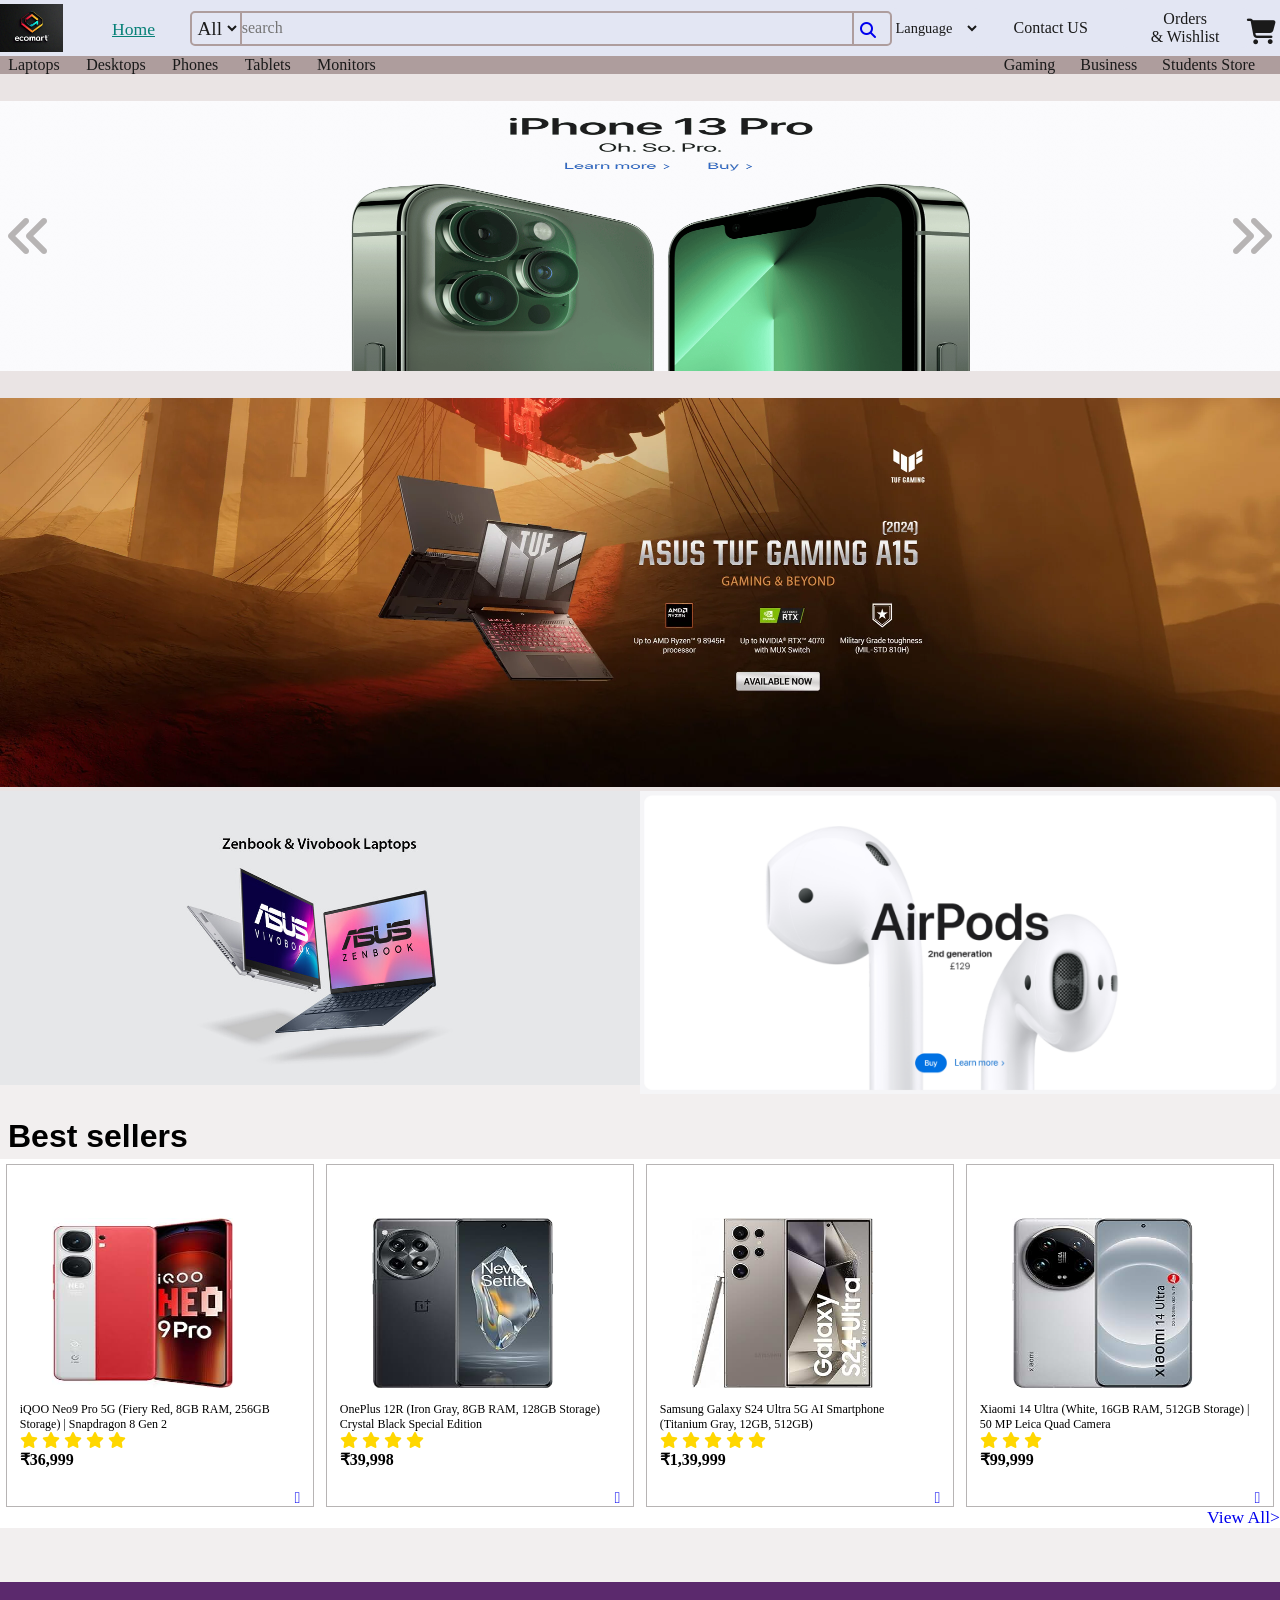
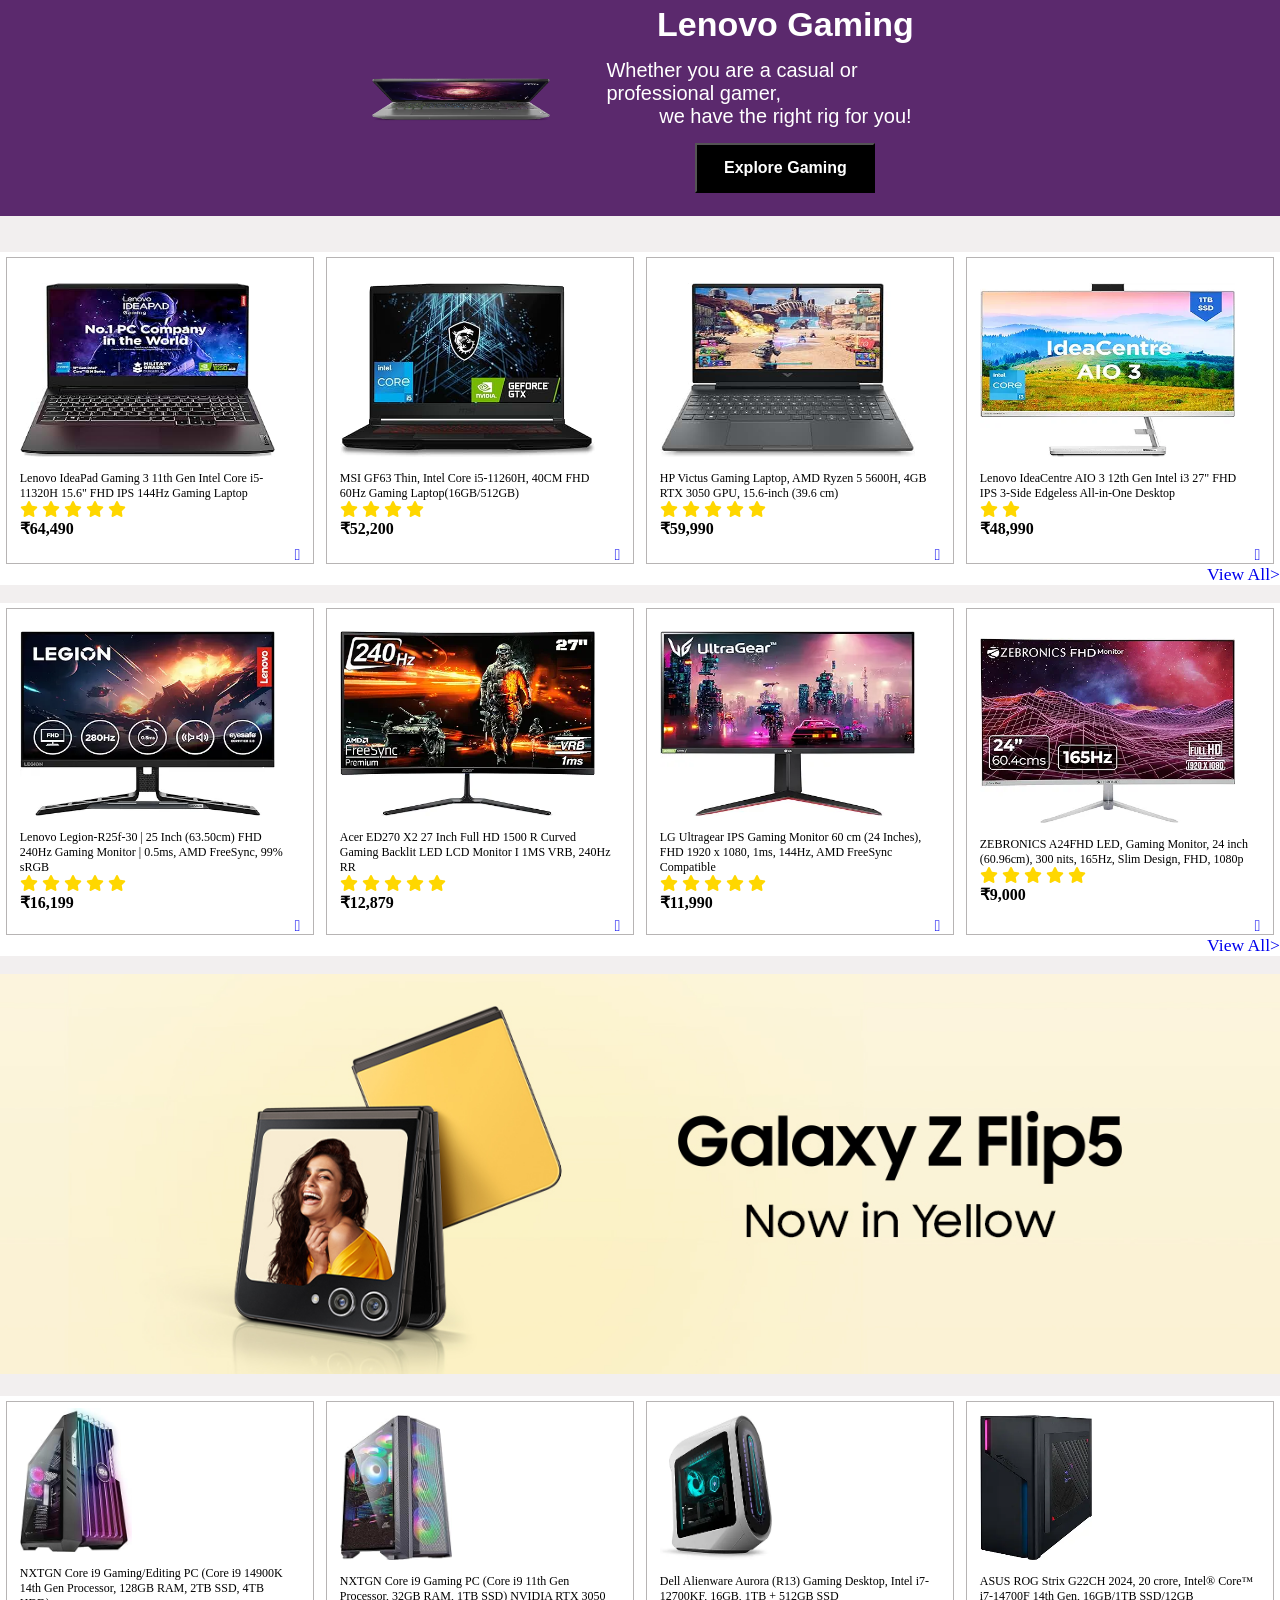
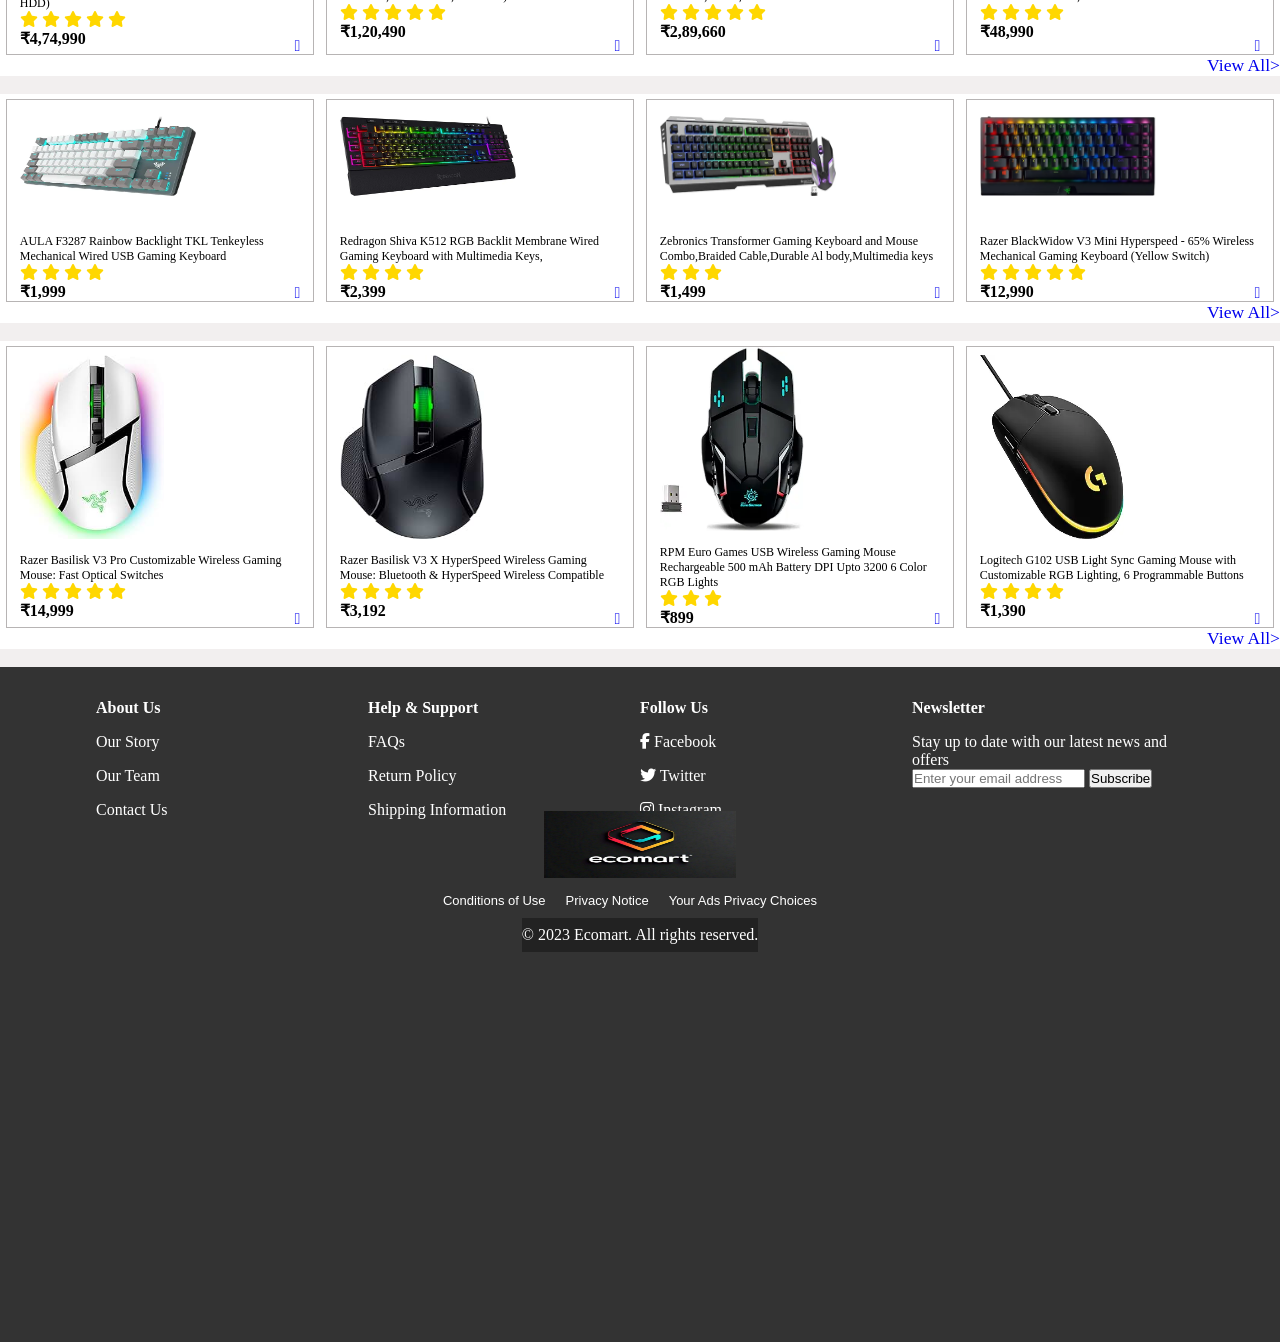
<file: index.html>
<!DOCTYPE html>
<html lang="en">
<head>
    <meta charset="UTF-8">
    <meta name="viewport" content="width=device-width, initial-scale=1.0">
    <title>Document</title>
    <link rel="stylesheet" href="style.css">
    <link rel="stylesheet" href="https://pro.fontawesome.com/releases/v5.10.0/css/all.css" />
    <link rel="stylesheet" href="https://cdnjs.cloudflare.com/ajax/libs/font-awesome/6.5.1/css/all.min.css" integrity="sha512-DTOQO9RWCH3ppGqcWaEA1BIZOC6xxalwEsw9c2QQeAIftl+Vegovlnee1c9QX4TctnWMn13TZye+giMm8e2LwA==" crossorigin="anonymous" referrerpolicy="no-referrer" />
</head>
<body>
    <div id="overall">
        <header>
            <div id="headercontainer">
                <div id="logo">
                    <img src="IMG-20240617-WA0010.jpg" alt="ecomart" id="ecomart">
                </div>
                <div id="d1-container">
                    <a  href="index.html" id="d2-container">
                        <!-- <p id="deliver1">Home</p> -->
                        <p class="active" id="deliver2">Home</p>
                    </a>
                </div>
                <div id="searching">
                    <select name="all" id="products">
                        <option value="All products">All</option>
                        <option href="TopGphones.html" value="Mobiles">Mobiles</option>
                        <option value="Tablets & iPads">Tablets & iPads</option>
                        <option value="Monitors">Monitors</option>
                        <option value="CPU">CPU</option>
                        <option value="Laptops">Laptops</option>
                        <option value="Headphones">Headphones</option>
                        <option value="Keyboards">Keyboards</option>
                        <option value="Mouse">Mouse</option>
                        <option value="Joysticks & Controllers">Joysticks & Controllers</option>
                        <option value="Mics">Mics</option>
                    </select>
                    <input type="text" placeholder="search" id="Search">
                    <a href="search.html" id="search_icon"><i class="fas fa-search"></i></a>
                </div>
    
                <div id="language">
                    <select name="language" id="lang">
                        <option value="English">Language</option>
                        <option value="Hindi">Hindi</option>
                        <option value="Dutch">Dutch</option>
                        <option value="Arabic">Arabic</option>                    
                    </select>
                </div>
                <div id="signin_button">
                    <a href="contact_us.html" id="signin">
                        <p id="content1">Contact US</p>
                        <!-- <p id="content2">Account and Lists</p> -->
                    </a>
                </div>
    
                <div id="orders_button">
                    <a href="orders.html" id="orders">
                        <p id="content4">Orders</p>
                        <p id="content3">& Wishlist</p>
                    </a>
                </div>
    
                <div id="cart_button">
                    <a href="cart.html" id="cart">
                        <i class="fa-solid fa-cart-shopping"></i>
                    </a>
                </div>
            </div>
        </header>
    </div>
        <main>
            <div id="categories">
               <div id="category1">
                <a href="laptop_cate.html">Laptops</a>
                <a href="desktop.html">Desktops</a>
                <a href="TopGphones.html">Phones</a>
                <a href="Tablets.html">Tablets</a>
                <a href="desktop.html">Monitors</a>
               </div>
    
               <div id="category2">
                <a id="gaming" href="gaming.html">Gaming</a>
                <a id="business" href="business.html">Business</a>
                <a id="students_store" href="students_store.html">Students Store</a>
               </div>
            </div>
            <div class="nav"></div>
           <div id="asus">
            <a href="img1.html"><img class="img1" src="iphone13.png" alt="hero"></a>
            <a href="img2.html"><img class="img1" src="asusrog.jpeg" alt="hero"></a>
            <a href="img3.html"><img class="img1" src="macbook.png" alt="hero"></a>
            <a href="img4.html"><img class="img1" src="asusvivobook'jpeg.webp" alt="hero"></a>
            <a href="img5.html"><img class="img1" src="iphone15.png" alt="hero"></a>
            <div class="nav">
                <button id="nav1" onclick="goPrev()">
                    <i class="fa-solid fa-angles-left"></i>
                </button>
                <button id="nav2" onclick="goNext()"> 
                    <i class="fa-solid fa-angles-right"></i>
                </button>
               </div>
        </div>
<!-- <div class="nav"></div> -->
        <div id="main_products">
            <a href="asus_tuf.html"><img id="product_id1" src="oiwymwxowi0usgy6-0_0_desktop_0_1X.jpeg" alt="tuf"></a>
            <div class="nav"></div>
            <div id="product2_3_container">
                <div id="product2">
                    <a href="vivobook.html"><img id="product2_img" src="vivobook.jpg" alt="vivobook"></a>
                </div>
                <div id="product3">
                    <a href="airpods.html"><img id="product3_img" src="airpods.png" alt="airpods"></a>
                </div>
            </div>
        </div>
        <div id="bestsellers1">
            <h1 id="bestsellers2">Best sellers</h1>
        </div>
    
    <div class="parentcontainer">
        <div id="mobiles" class="diff_products">
            <div class="product_4567">
               <div class="commoncontainer">
                <a href="iqooneo9.html"><img id="phones" class="commonimages" src="iqooNEO9.jpg" alt="iqooNEO9"></a>
                <p class="description">iQOO Neo9 Pro 5G (Fiery Red, 8GB RAM, 256GB Storage) | Snapdragon 8 Gen 2</p>
                <div class="star">
                    <i class="fas fa-star"></i>
                    <i class="fas fa-star"></i>
                    <i class="fas fa-star"></i>
                    <i class="fas fa-star"></i>
                    <i class="fas fa-star"></i>
                </div>
                <h4 class="price">₹36,999</h4>

                </div>
                <a class="tobottom" href="#"><i class="fal fa-shopping-cart"></i></a>
            </div>
            <div class="product_4567">
                <div class="commoncontainer">
                    <a href="oneplus12R.html"><img id="phones" class="commonimages" src="oneplus12R.jpg" alt="1plus"></a>
                    <p class="description">OnePlus 12R (Iron Gray, 8GB RAM, 128GB Storage) Crystal Black Special Edition</p>
                <div class="star">
                    <i class="fas fa-star"></i>
                    <i class="fas fa-star"></i>
                    <i class="fas fa-star"></i>
                    <i class="fas fa-star"></i>
                    <!-- <i class="fas fa-star"></i> -->
                </div>
                <h4 class="price">₹39,998</h4>

                </div>
                <a class="tobottom" href="#"><i class="fal fa-shopping-cart"></i></a>
            </div>
            <div class="product_4567">
                <div class="commoncontainer">
                    <a href="s24ultra.html"><img id="phones" class="commonimages" src="samsungS24ultra.jpg" alt="samsung"></a>
                    <p class="description">Samsung Galaxy S24 Ultra 5G AI Smartphone (Titanium Gray, 12GB, 512GB)</p>
                    <div class="star">
                        <i class="fas fa-star"></i>
                        <i class="fas fa-star"></i>
                        <i class="fas fa-star"></i>
                        <i class="fas fa-star"></i>
                        <i class="fas fa-star"></i>
                    </div>
                    <h4 class="price">₹1,39,999</h4>
                </div>
                <a class="tobottom" href="#"><i class="fal fa-shopping-cart"></i></a>

            </div>
            <div class="product_4567">
                <div class="commoncontainer">
                    <a href="Xiomi14ultra.html"><img id="phones" class="commonimages" src="xiomi14ultra.jpg" alt="xiomi14ultra"></a>
                    <p class="description">Xiaomi 14 Ultra (White, 16GB RAM, 512GB Storage) | 50 MP Leica Quad Camera </p>
                    <div class="star">
                        <i class="fas fa-star"></i>
                        <i class="fas fa-star"></i>
                        <i class="fas fa-star"></i>
                        <!-- <i class="fas fa-star"></i> -->
                        <!-- <i class="fas fa-star"></i> -->
                    </div>
                    <h4 class="price">₹99,999</h4>
                </div>
                <a class="tobottom" href="#"><i class="fal fa-shopping-cart"></i></a>
            </div>

        </div>
        <a class="viewall" href="TopGphones.html">View All></a>
    </div>
        
        <br>
        <br>
        <br>
    <div id="lenovo_gaming">
       <a id="tolink" href="lenovo_gaming.html">
        <div id="container">
            <img id="lenovo_offer" src="lenovo_gaming.png" alt="offers">
            <div id="content">
            <h1 id="lenovo_gaming_heading">Lenovo Gaming</h1>
            <p id="lenovo_gaming_text">Whether you are a casual or professional gamer,</p>
            <p id="lenovo_gaming_text2">we have the right rig for you!</p>
            <button role="lenovo_gaming.html" id="exgaming">Explore Gaming</button>
            </div>
        </div>
       </a>
    </div>
    <br>
    <br>
        <!-- <div class="nav"></div> -->
        <div class="parentcontainer">
            <div class="diff_products">
                <div class="product_4567">
                   <div class="commoncontainer">
                    <a href="ideapad.html"><img class="commonimages" src="computer6.png" alt="lenovo"></a>
                    <p class="description">Lenovo IdeaPad Gaming 3 11th Gen Intel Core i5-11320H 15.6" FHD IPS 144Hz Gaming Laptop</p>
                    <div class="star">
                        <i class="fas fa-star"></i>
                        <i class="fas fa-star"></i>
                        <i class="fas fa-star"></i>
                        <i class="fas fa-star"></i>
                        <i class="fas fa-star"></i>
                    </div>
                    <h4 class="price">₹64,490</h4>

                    </div>
                <a class="tobottom" href="#"><i class="fal fa-shopping-cart"></i></a>
                </div>
                <div class="product_4567">
                    <div class="commoncontainer">
                        <a href="msi.html"><img class="commonimages" src="computer8.png" alt="msi"></a>
                        <p class="description">MSI GF63 Thin, Intel Core i5-11260H, 40CM FHD 60Hz Gaming Laptop(16GB/512GB)</p>
                    <div class="star">
                        <i class="fas fa-star"></i>
                        <i class="fas fa-star"></i>
                        <i class="fas fa-star"></i>
                        <i class="fas fa-star"></i>
                        <!-- <i class="fas fa-star"></i> -->
                    </div>
                    <h4 class="price">₹52,200</h4>

                    </div>
                    <a class="tobottom" href="#"><i class="fal fa-shopping-cart"></i></a>
                </div>
                <div class="product_4567">
                    <div class="commoncontainer">
                        <a href="victus.html"><img class="commonimages" src="computer7.png" alt="hp"></a>
                        <p class="description">HP Victus Gaming Laptop, AMD Ryzen 5 5600H, 4GB RTX 3050 GPU, 15.6-inch (39.6 cm)</p>
                        <div class="star">
                            <i class="fas fa-star"></i>
                            <i class="fas fa-star"></i>
                            <i class="fas fa-star"></i>
                            <i class="fas fa-star"></i>
                            <i class="fas fa-star"></i>
                        </div>
                        <h4 class="price">₹59,990</h4>

                    </div>
                    <a class="tobottom" href="#"><i class="fal fa-shopping-cart"></i></a>
                </div>
                <div class="product_4567">
                    <div class="commoncontainer">
                        <a href="AIO.html"><img class="commonimages" src="computer12.png" alt="ideacentreAIO"></a>
                        <p class="description">Lenovo IdeaCentre AIO 3 12th Gen Intel i3 27" FHD IPS 3-Side Edgeless All-in-One Desktop</p>
                        <div class="star">
                            <i class="fas fa-star"></i>
                            <i class="fas fa-star"></i>
                            <!-- <i class="fas fa-star"></i> -->
                            <!-- <i class="fas fa-star"></i> -->
                            <!-- <i class="fas fa-star"></i> -->
                        </div>
                        <h4 class="price">₹48,990</h4>

                    </div>
                    <a class="tobottom" href="#"><i class="fal fa-shopping-cart"></i></a>
                </div>
            </div>
            <a class="viewall" href="laptop_cate.html">View All></a>
        </div>
<br>
    <!-- <div class="nav"></div> -->
    <div class="parentcontainer">
        <div class="diff_products">
            <div class="product_4567">
               <div class="commoncontainer">
                <a href="ideapad.html"><img class="commonimages" src="desktop10.png" alt="lenovo"></a>
                <p class="description">Lenovo Legion-R25f-30 | 25 Inch (63.50cm) FHD 240Hz Gaming Monitor | 0.5ms, AMD FreeSync, 99% sRGB</p>
                <div class="star">
                    <i class="fas fa-star"></i>
                    <i class="fas fa-star"></i>
                    <i class="fas fa-star"></i>
                    <i class="fas fa-star"></i>
                    <i class="fas fa-star"></i>
                </div>
                <h4 class="price">₹16,199</h4>

                </div>
                <a class="tobottom" href="#"><i class="fal fa-shopping-cart"></i></a>   
            </div>
            <div class="product_4567">
                <div class="commoncontainer">
                    <a href="msi.html"><img class="commonimages" src="desktop6.png" alt="msi"></a>
                    <p class="description">Acer ED270 X2 27 Inch Full HD 1500 R Curved Gaming Backlit LED LCD Monitor I 1MS VRB, 240Hz RR</p>
                <div class="star">
                    <i class="fas fa-star"></i>
                    <i class="fas fa-star"></i>
                    <i class="fas fa-star"></i>
                    <i class="fas fa-star"></i>
                    <i class="fas fa-star"></i>
                </div>
                <h4 class="price">₹12,879</h4>

                </div>
                <a class="tobottom" href="#"><i class="fal fa-shopping-cart"></i></a>
            </div>
            <div class="product_4567">
                <div class="commoncontainer">
                    <a href="victus.html"><img class="commonimages" src="desktop4.png" alt="hp"></a>
                    <p class="description">LG Ultragear IPS Gaming Monitor 60 cm (24 Inches), FHD 1920 x 1080, 1ms, 144Hz, AMD FreeSync Compatible</p>
                    <div class="star">
                        <i class="fas fa-star"></i>
                        <i class="fas fa-star"></i>
                        <i class="fas fa-star"></i>
                        <i class="fas fa-star"></i>
                        <i class="fas fa-star"></i>
                    </div>
                    <h4 class="price">₹11,990</h4>

                </div>
                <a class="tobottom" href="#"><i class="fal fa-shopping-cart"></i></a>
            </div>
            <div class="product_4567">
                <div class="commoncontainer">
                    <a href="AIO.html"><img class="commonimages" src="desktop2.png" alt="ideacentreAIO"></a>
                    <p class="description">ZEBRONICS A24FHD LED, Gaming Monitor, 24 inch (60.96cm), 300 nits, 165Hz, Slim Design, FHD, 1080p</p>
                    <div class="star">
                        <i class="fas fa-star"></i>
                        <i class="fas fa-star"></i>
                        <i class="fas fa-star"></i>
                        <i class="fas fa-star"></i>
                        <i class="fas fa-star"></i>
                    </div>
                    <h4 class="price">₹9,000</h4>

                </div>
                <a class="tobottom" href="#"><i class="fal fa-shopping-cart"></i></a>
            </div>
        </div>
        <a class="viewall" href="desktop.html">View All></a>
    </div>
<br>

<div class="nav"></div>
    <div class="samsungfoldimg">
        <a href="samsungfold.html">
            <img id="samsungfoldmain" src="samsungfold.png" alt="samsungFold">
            <!-- <button id="buybutton" role="samsungfold.html">Shop now!</button> -->
        </a>
    </div>
<br>
<!-- <div class="nav"></div> -->
    <!-- <div class="nav"></div> -->
<div class="parentcontainer">
    <div class="diff_products">
        <div class="product_4567">
           <div class="commoncontainer">
            <a href="ideapad.html"><img id="cpuresize" class="commonimages" src="cpu2.png" alt="lenovo"></a>
            <p class="description">NXTGN Core i9 Gaming/Editing PC (Core i9 14900K 14th Gen Processor, 128GB RAM, 2TB SSD, 4TB HDD)</p>
            <div class="star">
                <i class="fas fa-star"></i>
                <i class="fas fa-star"></i>
                <i class="fas fa-star"></i>
                <i class="fas fa-star"></i>
                <i class="fas fa-star"></i>
            </div>
            <h4 class="price">₹4,74,990</h4>

            </div>
            <a class="tobottom" href="#"><i class="fal fa-shopping-cart"></i></a>
        </div>
        <div class="product_4567">
            <div class="commoncontainer">
                <a href="msi.html"><img id="cpuresize" class="commonimages" src="cpu8.png" alt="msi"></a>
                <p class="description">NXTGN Core i9 Gaming PC (Core i9 11th Gen Processor, 32GB RAM, 1TB SSD) NVIDIA RTX 3050</p>
            <div class="star">
                <i class="fas fa-star"></i>
                <i class="fas fa-star"></i>
                <i class="fas fa-star"></i>
                <i class="fas fa-star"></i>
                <i class="fas fa-star"></i>
            </div>
            <h4 class="price">₹1,20,490</h4>

            </div>
            <a class="tobottom" href="#"><i class="fal fa-shopping-cart"></i></a>
        </div>
        <div class="product_4567">
            <div class="commoncontainer">
                <a href="victus.html"><img id="cpuresize" class="commonimages" src="cpu9.png" alt="hp"></a>
                <p class="description">Dell Alienware Aurora (R13) Gaming Desktop, Intel i7-12700KF, 16GB, 1TB + 512GB SSD</p>
                <div class="star">
                    <i class="fas fa-star"></i>
                    <i class="fas fa-star"></i>
                    <i class="fas fa-star"></i>
                    <i class="fas fa-star"></i>
                    <i class="fas fa-star"></i>
                </div>
                <h4 class="price">₹2,89,660</h4>

            </div>
            <a class="tobottom" href="#"><i class="fal fa-shopping-cart"></i></a>
        </div>
        <div class="product_4567">
            <div class="commoncontainer">
                <a href="AIO.html"><img id="cpuresize" class="commonimages" src="cpu6.png" alt="ideacentreAIO"></a>
                <p class="description">ASUS ROG Strix G22CH 2024, 20 crore, Intel® Core™ i7-14700F 14th Gen, 16GB/1TB SSD/12GB</p>
                <div class="star">
                    <i class="fas fa-star"></i>
                    <i class="fas fa-star"></i>
                    <i class="fas fa-star"></i>
                    <i class="fas fa-star"></i>
                    <!-- <i class="fas fa-star"></i> -->
                </div>
                <h4 class="price">₹48,990</h4>

            </div>
            <a class="tobottom" href="#"><i class="fal fa-shopping-cart"></i></a>
        </div>
    </div>
    <a class="viewall" href="viewPCs.html">View All></a>
</div>   
<br> 
    <!-- <div class="nav"></div> -->
    <div class="parentcontainer">
        <div class="diff_products">
            <div class="product_4567">
               <div class="commoncontainer">
                <a href="ideapad.html"><img id="KBresize" class="commonimages" src="keyboard8.png" alt="lenovo"></a>
                <p class="description">AULA F3287 Rainbow Backlight TKL Tenkeyless Mechanical Wired USB Gaming Keyboard</p>
                <div class="star">
                    <i class="fas fa-star"></i>
                    <i class="fas fa-star"></i>
                    <i class="fas fa-star"></i>
                    <i class="fas fa-star"></i>
                    <!-- <i class="fas fa-star"></i> -->
                </div>
                <h4 class="price">₹1,999</h4>

                </div>
                <a class="tobottom" href="#"><i class="fal fa-shopping-cart"></i></a>
            </div>
            <div class="product_4567">
                <div class="commoncontainer">
                    <a href="msi.html"><img id="KBresize" class="commonimages" src="keyboard10.png" alt="msi"></a>
                    <p class="description">Redragon Shiva K512 RGB Backlit Membrane Wired Gaming Keyboard with Multimedia Keys,</p>
                <div class="star">
                    <i class="fas fa-star"></i>
                    <i class="fas fa-star"></i>
                    <i class="fas fa-star"></i>
                    <i class="fas fa-star"></i>
                    <!-- <i class="fas fa-star"></i> -->
                </div>
                <h4 class="price">₹2,399</h4>

                </div>
                <a class="tobottom" href="#"><i class="fal fa-shopping-cart"></i></a>
            </div>
            <div class="product_4567">
                <div class="commoncontainer">
                    <a href="victus.html"><img id="KBresize" class="commonimages" src="keyboard11.png" alt="hp"></a>
                    <p class="description">Zebronics Transformer Gaming Keyboard and Mouse Combo,Braided Cable,Durable Al body,Multimedia keys</p>
                    <div class="star">
                        <i class="fas fa-star"></i>
                        <i class="fas fa-star"></i>
                        <i class="fas fa-star"></i>
                        <!-- <i class="fas fa-star"></i> -->
                        <!-- <i class="fas fa-star"></i> -->
                    </div>
                    <h4 class="price">₹1,499</h4>

                </div>
                <a class="tobottom" href="#"><i class="fal fa-shopping-cart"></i></a>
            </div>
            <div class="product_4567">
                <div class="commoncontainer">
                    <a href="AIO.html"><img id="KBresize" class="commonimages" src="keyboard3.png" alt="ideacentreAIO"></a>
                    <p class="description">Razer BlackWidow V3 Mini Hyperspeed - 65% Wireless Mechanical Gaming Keyboard (Yellow Switch)</p>
                    <div class="star">
                        <i class="fas fa-star"></i>
                        <i class="fas fa-star"></i>
                        <i class="fas fa-star"></i>
                        <i class="fas fa-star"></i>
                        <i class="fas fa-star"></i>
                    </div>
                    <h4 class="price">₹12,990</h4>

                </div>
                <a class="tobottom" href="#"><i class="fal fa-shopping-cart"></i></a>
            </div>
        </div>
        <a class="viewall" href="viewPCs.html">View All></a>
    </div>
<br>
    <!-- <div class="nav"></div> -->
    <div class="parentcontainer">
        <div class="diff_products">
            <div class="product_4567">
               <div class="commoncontainer">
                <a href="ideapad.html"><img id="mouseresize" class="commonimages" src="mouse15.png" alt="lenovo"></a>
                <p class="description">Razer Basilisk V3 Pro Customizable Wireless Gaming Mouse: Fast Optical Switches</p>
                <div class="star">
                    <i class="fas fa-star"></i>
                    <i class="fas fa-star"></i>
                    <i class="fas fa-star"></i>
                    <i class="fas fa-star"></i>
                    <i class="fas fa-star"></i>
                </div>
                <h4 class="price">₹14,999</h4>

                </div>
                <a class="tobottom" href="#"><i class="fal fa-shopping-cart"></i></a>
            </div>
            <div class="product_4567">
                <div class="commoncontainer">
                    <a href="msi.html"><img id="mouseresize" class="commonimages" src="mouse1.png" alt="msi"></a>
                    <p class="description">Razer Basilisk V3 X HyperSpeed Wireless Gaming Mouse: Bluetooth & HyperSpeed Wireless Compatible</p>
                <div class="star">
                    <i class="fas fa-star"></i>
                    <i class="fas fa-star"></i>
                    <i class="fas fa-star"></i>
                    <i class="fas fa-star"></i>
                    <!-- <i class="fas fa-star"></i> -->
                </div>
                <h4 class="price">₹3,192</h4>

                </div>
                <a class="tobottom" href="#"><i class="fal fa-shopping-cart"></i></a>
            </div>
            <div class="product_4567">
                <div class="commoncontainer">
                    <a href="victus.html"><img id="mouseresize" class="commonimages" src="mouse8.png" alt="hp"></a>
                    <p class="description">RPM Euro Games USB Wireless Gaming Mouse Rechargeable 500 mAh Battery DPI Upto 3200 6 Color RGB Lights</p>
                    <div class="star">
                        <i class="fas fa-star"></i>
                        <i class="fas fa-star"></i>
                        <i class="fas fa-star"></i>
                        <!-- <i class="fas fa-star"></i> -->
                        <!-- <i class="fas fa-star"></i> -->
                    </div>
                    <h4 class="price">₹899</h4>

                </div>
                <a class="tobottom" href="#"><i class="fal fa-shopping-cart"></i></a>
            </div>
            <div class="product_4567">
                <div class="commoncontainer">
                    <a href="AIO.html"><img id="mouseresize" class="commonimages" src="mouse7.png" alt="ideacentreAIO"></a>
                    <p class="description">Logitech G102 USB Light Sync Gaming Mouse with Customizable RGB Lighting, 6 Programmable Buttons</p>
                    <div class="star">
                        <i class="fas fa-star"></i>
                        <i class="fas fa-star"></i>
                        <i class="fas fa-star"></i>
                        <i class="fas fa-star"></i>
                        <!-- <i class="fas fa-star"></i> -->
                    </div>
                    <h4 class="price">₹1,390</h4>

                </div>
                <a class="tobottom" href="#"><i class="fal fa-shopping-cart"></i></a>
            </div>
        </div>
        <a class="viewall" href="viewPCs.html">View All></a>
    </div>
<br>
        </main>
        <footer>

            <div class="footer_main">
                <div class="footer_columns">
                    <div class="column">
                      <h4>About Us</h4>
                      <ul>
                        <li><a href="our_story.html">Our Story</a></li>
                        <li><a href="#">Our Team</a></li>
                        <li><a href="contact_us.html">Contact Us</a></li>
                      </ul>
                    </div>
                    <div class="column">
                      <h4>Help & Support</h4>
                      <ul>
                        <li><a href="faq.html">FAQs</a></li>
                        <li><a href="returnpolicy.html">Return Policy</a></li>
                        <li><a href="#">Shipping Information</a></li>
                      </ul>
                    </div>
                    <div class="column">
                      <h4>Follow Us</h4>
                      <ul>
                        <li><a href="#" target="_blank"><i class="fab fa-facebook-f"></i> Facebook</a></li>
                        <li><a href="#" target="_blank"><i class="fab fa-twitter"></i> Twitter</a></li>
                        <li><a href="https://www.instagram.com/rwtsahil_07/?hl=en" target="_main"><i class="fab fa-instagram"></i> Instagram</a></li>
                      </ul>
                    </div>
                    <div class="column">
                      <h4>Newsletter</h4>
                      <p>Stay up to date with our latest news and offers</p>
                      <form>
                        <input type="email" placeholder="Enter your email address">
                        <button type="submit">Subscribe</button>
                      </form>
                    </div>
                  </div>
                  
                  <div class="logoend">
                    <img src="IMG-20240617-WA0010.jpg" alt="ecomart" id="ecomartend">
                </div>

                  <div class="lasta">
                    <div class="lastb">
                        <div class="lastc"><a class="footerend" href="condition.html">Conditions of Use</a></div>
                        <div class="lastc"><a class="footerend" href="privecy.html">Privacy Notice</a></div>
                        <div class="lastc"><a class="footerend" href="adsprivacy.html">Your Ads Privacy Choices</a></div>
                    </div>
                </div>
                  <div class="footer_bottom">
                    <p>&copy; 2023 Ecomart. All rights reserved.</p>
                  </div>
            </div>
        </footer>   
    <script src="script.js"></script>
</body>
</html>
</file>
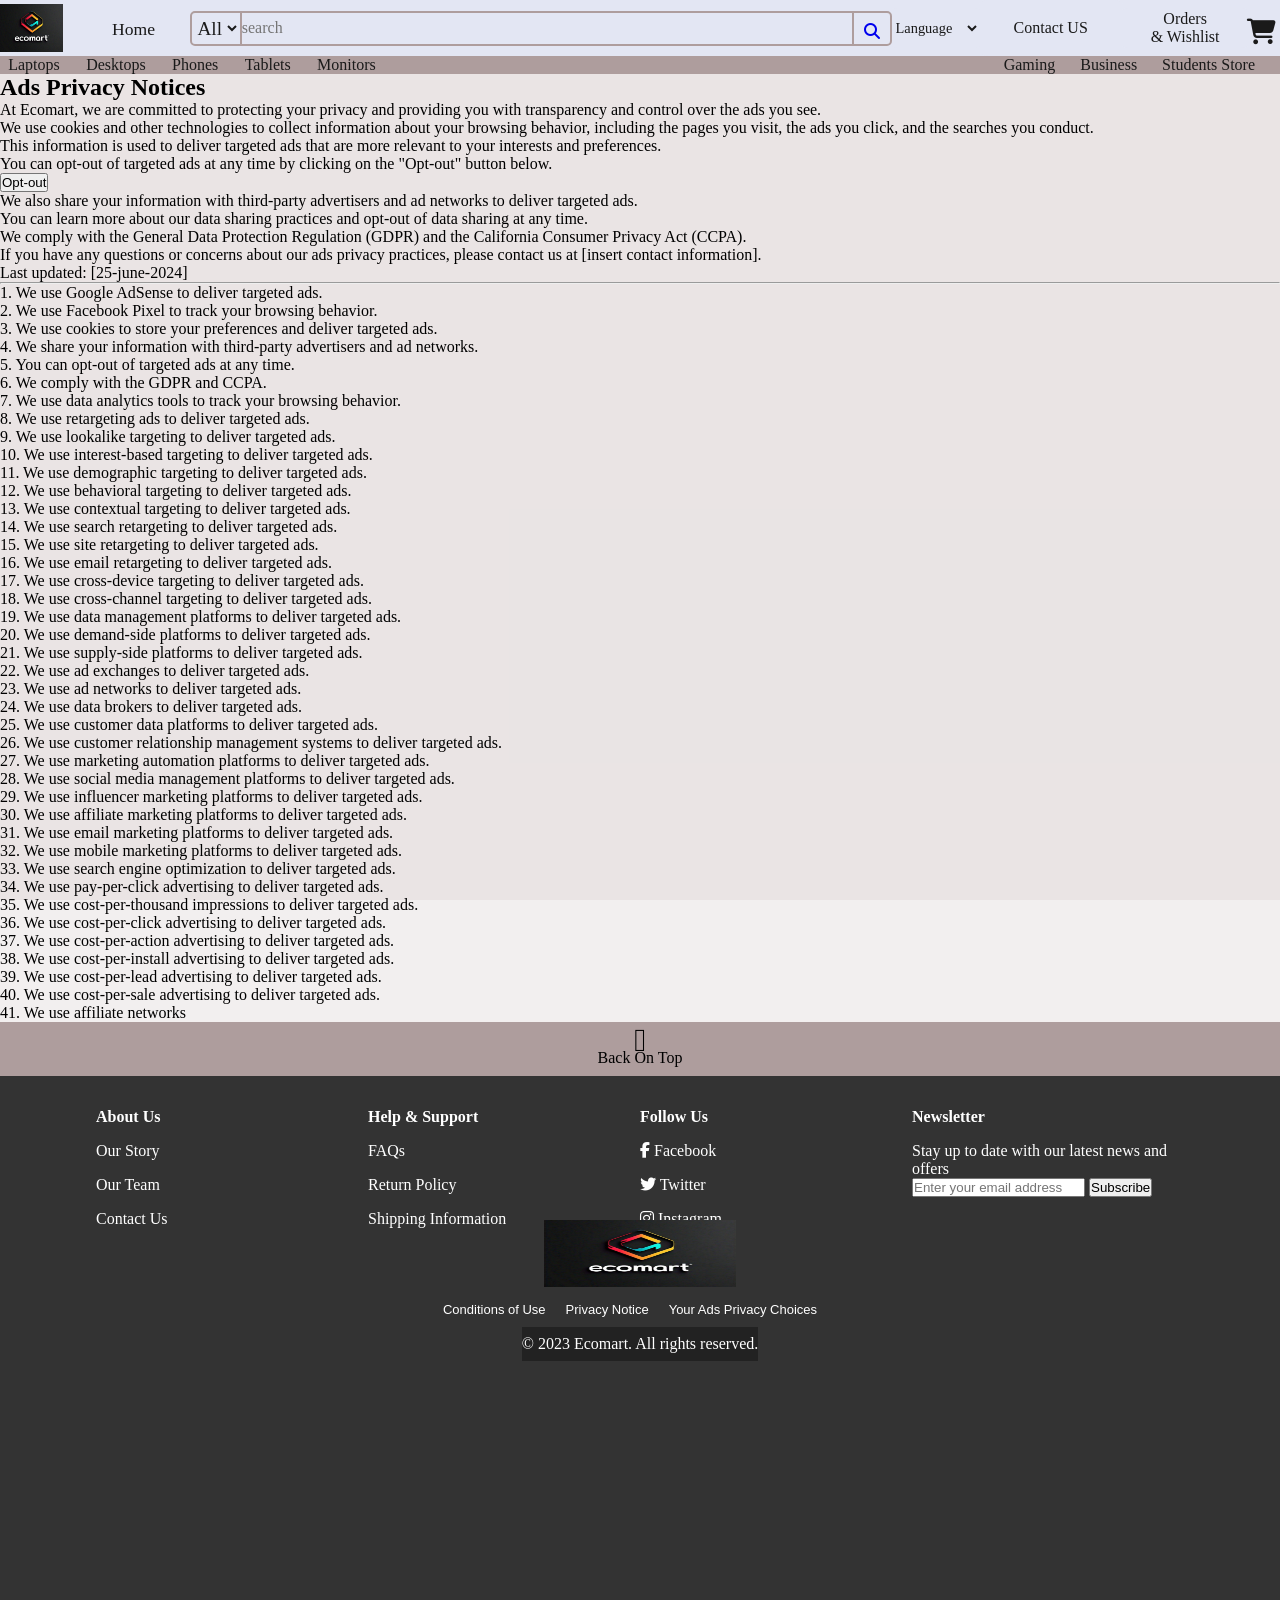
<file: adsprivacy.html>
<!DOCTYPE html>
<html lang="en">
<head>
    <meta charset="UTF-8">
    <meta name="viewport" content="width=device-width, initial-scale=1.0">
    <title>Document</title>
    <link rel="stylesheet" href="style.css">
    <link rel="stylesheet" href="https://pro.fontawesome.com/releases/v5.10.0/css/all.css" />
    <link rel="stylesheet" href="https://cdnjs.cloudflare.com/ajax/libs/font-awesome/6.5.1/css/all.min.css" integrity="sha512-DTOQO9RWCH3ppGqcWaEA1BIZOC6xxalwEsw9c2QQeAIftl+Vegovlnee1c9QX4TctnWMn13TZye+giMm8e2LwA==" crossorigin="anonymous" referrerpolicy="no-referrer" />
</head>
<body>
    <div id="overall">
        <header>
            <div id="headercontainer">
                <div id="logo">
                    <img src="IMG-20240617-WA0010.jpg" alt="ecomart" id="ecomart">
                </div>
                <div id="d1-container">
                    <a  href="index.html" id="d2-container">
                        <!-- <p id="deliver1">Home</p> -->
                        <p id="deliver2">Home</p>
                    </a>
                </div>
                <div id="searching">
                    <select name="all" id="products">
                        <option value="All products">All</option>
                        <option value="Mobiles">Mobiles</option>
                        <option value="Tablets & iPads">Tablets & iPads</option>
                        <option value="Monitors">Monitors</option>
                        <option value="CPU">CPU</option>
                        <option value="Laptops">Laptops</option>
                        <option value="Headphones">Headphones</option>
                        <option value="Keyboards">Keyboards</option>
                        <option value="Mouse">Mouse</option>
                        <option value="Joysticks & Controllers">Joysticks & Controllers</option>
                        <option value="Mics">Mics</option>
                    </select>
                    <input type="text" placeholder="search" id="Search">
                    <a href="search.html" id="search_icon"><i style="margin: 10px 0px 0px 10px;" class="fas fa-search"></i></a>
                </div>
    
                <div id="language">
                    <select class="" name="language" id="lang">
                        <option value="English">Language</option>
                        <option value="Hindi">Hindi</option>
                        <option value="Dutch">Dutch</option>
                        <option value="Arabic">Arabic</option>                    
                    </select>
                </div>
                <div id="signin_button">
                    <a href="contact_us.html" id="signin">
                        <p id="content1">Contact US</p>
                        <!-- <p id="content2">Account and Lists</p> -->
                    </a>
                </div>
    
                <div id="orders_button">
                    <a href="orders.html" id="orders">
                        <p id="content4">Orders</p>
                        <p id="content3">& Wishlist</p>
                    </a>
                </div>
    
                <div id="cart_button">
                    <a href="cart.html" id="cart">
                        <i class="fa-solid fa-cart-shopping"></i>
                    </a>
                </div>
            </div>
        </header>
    </div>
        <main>
            <div id="categories">
               <div id="category1">
                <a href="laptop_cate.html">Laptops</a>
                <a href="desktop.html">Desktops</a>
                <a href="TopGphones.html">Phones</a>
                <a href="Tablets.html">Tablets</a>
                <a href="desktop.html">Monitors</a>
               </div>
    
               <div id="category2">
                <a id="gaming" href="gaming.html">Gaming</a>
                <a id="business" href="business.html">Business</a>
                <a id="students_store" href="students_store.html">Students Store</a>
               </div>
            </div>
            <div class="nav"></div>

            <div class="ads_privecy">
              <div class="ads_privecy">
                <h2>Ads Privacy Notices</h2>
                <p>At Ecomart, we are committed to protecting your privacy and providing you with transparency and control over the ads you see.</p>
                <p>We use cookies and other technologies to collect information about your browsing behavior, including the pages you visit, the ads you click, and the searches you conduct.</p>
                <p>This information is used to deliver targeted ads that are more relevant to your interests and preferences.</p>
                <p>You can opt-out of targeted ads at any time by clicking on the "Opt-out" button below.</p>
                <button>Opt-out</button>
                <p>We also share your information with third-party advertisers and ad networks to deliver targeted ads.</p>
                <p>You can learn more about our data sharing practices and opt-out of data sharing at any time.</p>
                <p>We comply with the General Data Protection Regulation (GDPR) and the California Consumer Privacy Act (CCPA).</p>
                <p>If you have any questions or concerns about our ads privacy practices, please contact us at [insert contact information].</p>
                <p>Last updated: [25-june-2024]</p>
                <hr>
                <p>1. We use Google AdSense to deliver targeted ads.</p>
                <p>2. We use Facebook Pixel to track your browsing behavior.</p>
                <p>3. We use cookies to store your preferences and deliver targeted ads.</p>
                <p>4. We share your information with third-party advertisers and ad networks.</p>
                <p>5. You can opt-out of targeted ads at any time.</p>
                <p>6. We comply with the GDPR and CCPA.</p>
                <p>7. We use data analytics tools to track your browsing behavior.</p>
                <p>8. We use retargeting ads to deliver targeted ads.</p>
                <p>9. We use lookalike targeting to deliver targeted ads.</p>
                <p>10. We use interest-based targeting to deliver targeted ads.</p>
                <p>11. We use demographic targeting to deliver targeted ads.</p>
                <p>12. We use behavioral targeting to deliver targeted ads.</p>
                <p>13. We use contextual targeting to deliver targeted ads.</p>
                <p>14. We use search retargeting to deliver targeted ads.</p>
                <p>15. We use site retargeting to deliver targeted ads.</p>
                <p>16. We use email retargeting to deliver targeted ads.</p>
                <p>17. We use cross-device targeting to deliver targeted ads.</p>
                <p>18. We use cross-channel targeting to deliver targeted ads.</p>
                <p>19. We use data management platforms to deliver targeted ads.</p>
                <p>20. We use demand-side platforms to deliver targeted ads.</p>
                <p>21. We use supply-side platforms to deliver targeted ads.</p>
                <p>22. We use ad exchanges to deliver targeted ads.</p>
                <p>23. We use ad networks to deliver targeted ads.</p>
                <p>24. We use data brokers to deliver targeted ads.</p>
                <p>25. We use customer data platforms to deliver targeted ads.</p>
                <p>26. We use customer relationship management systems to deliver targeted ads.</p>
                <p>27. We use marketing automation platforms to deliver targeted ads.</p>
                <p>28. We use social media management platforms to deliver targeted ads.</p>
                <p>29. We use influencer marketing platforms to deliver targeted ads.</p>
                <p>30. We use affiliate marketing platforms to deliver targeted ads.</p>
                <p>31. We use email marketing platforms to deliver targeted ads.</p>
                <p>32. We use mobile marketing platforms to deliver targeted ads.</p>
                <p>33. We use search engine optimization to deliver targeted ads.</p>
                <p>34. We use pay-per-click advertising to deliver targeted ads.</p>
                <p>35. We use cost-per-thousand impressions to deliver targeted ads.</p>
                <p>36. We use cost-per-click advertising to deliver targeted ads.</p>
                <p>37. We use cost-per-action advertising to deliver targeted ads.</p>
                <p>38. We use cost-per-install advertising to deliver targeted ads.</p>
                <p>39. We use cost-per-lead advertising to deliver targeted ads.</p>
                <p>40. We use cost-per-sale advertising to deliver targeted ads.</p>
                <p>41. We use affiliate networks
            </div>
          
        <footer>
            <div class="top">
            <a style="text-decoration: none; color: black;" href="#">
                <p class="icon"><i class="fal fa-angle-up"></i></p>
                <p class="text">Back On Top</p>
            </a>
            </div>

            <div class="footer_main">
                <div class="footer_columns">
                    <div class="column">
                      <h4>About Us</h4>
                      <ul>
                        <li><a href="#">Our Story</a></li>
                        <li><a href="#">Our Team</a></li>
                        <li><a href="#">Contact Us</a></li>
                      </ul>
                    </div>
                    <div class="column">
                      <h4>Help & Support</h4>
                      <ul>
                        <li><a href="#">FAQs</a></li>
                        <li><a href="#">Return Policy</a></li>
                        <li><a href="#">Shipping Information</a></li>
                      </ul>
                    </div>
                    <div class="column">
                      <h4>Follow Us</h4>
                      <ul>
                        <li><a href="#" target="_blank"><i class="fab fa-facebook-f"></i> Facebook</a></li>
                        <li><a href="#" target="_blank"><i class="fab fa-twitter"></i> Twitter</a></li>
                        <li><a href="https://www.instagram.com/rwtsahil_07/?hl=en" target="_main"><i class="fab fa-instagram"></i> Instagram</a></li>
                      </ul>
                    </div>
                    <div class="column">
                      <h4>Newsletter</h4>
                      <p>Stay up to date with our latest news and offers</p>
                      <form>
                        <input type="email" placeholder="Enter your email address">
                        <button type="submit">Subscribe</button>
                      </form>
                    </div>
                  </div>
                  
                  <div class="logoend">
                    <img src="IMG-20240617-WA0010.jpg" alt="ecomart" id="ecomartend">
                </div>

                  <div class="lasta">
                    <div class="lastb">
                        <div class="lastc"><a class="footerend" href="conditions.html">Conditions of Use</a></div>
                        <div class="lastc"><a class="footerend" href="privecy.html">Privacy Notice</a></div>
                        <div class="lastc"><a class="footerend" href="adsprivacy.html">Your Ads Privacy Choices</a></div>
                    </div>
                </div>
                  <div class="footer_bottom">
                    <p>&copy; 2023 Ecomart. All rights reserved.</p>
                  </div>
            </div>
        </footer>   
    <script src="script.js"></script>
</body>
</html>
</file>
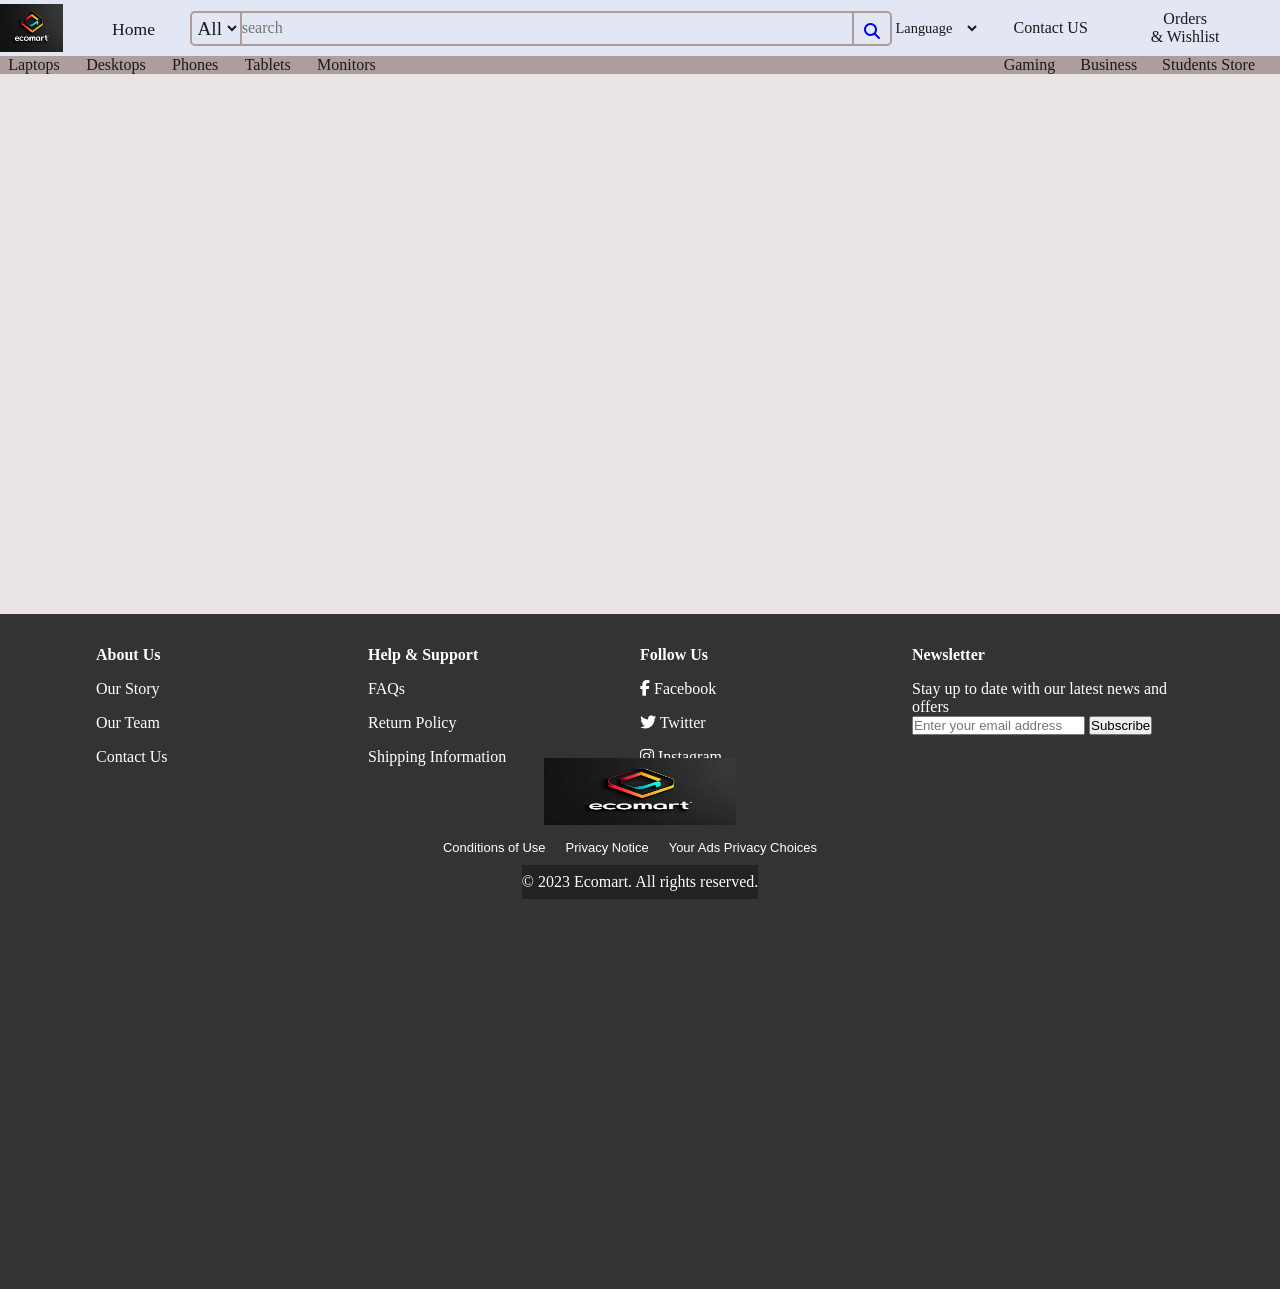
<file: cart.html>
<!DOCTYPE html>
<html lang="en">
<head>
    <meta charset="UTF-8">
    <meta name="viewport" content="width=device-width, initial-scale=1.0">
    <title>Document</title>
    <link rel="stylesheet" href="style.css">
    <link rel="stylesheet" href="https://pro.fontawesome.com/releases/v5.10.0/css/all.css" />
    <link rel="stylesheet" href="https://cdnjs.cloudflare.com/ajax/libs/font-awesome/6.5.1/css/all.min.css" integrity="sha512-DTOQO9RWCH3ppGqcWaEA1BIZOC6xxalwEsw9c2QQeAIftl+Vegovlnee1c9QX4TctnWMn13TZye+giMm8e2LwA==" crossorigin="anonymous" referrerpolicy="no-referrer" />
</head>
<body>
    <div id="overall">
        <header>
            <div id="headercontainer">
                <div id="logo">
                    <img src="IMG-20240617-WA0010.jpg" alt="ecomart" id="ecomart">
                </div>
                <div id="d1-container">
                    <a  href="index.html" id="d2-container">
                        <!-- <p id="deliver1">Home</p> -->
                        <p id="deliver2">Home</p>
                    </a>
                </div>
                <div id="searching">
                    <select name="all" id="products">
                        <option value="All products">All</option>
                        <option value="Mobiles">Mobiles</option>
                        <option value="Tablets & iPads">Tablets & iPads</option>
                        <option value="Monitors">Monitors</option>
                        <option value="CPU">CPU</option>
                        <option value="Laptops">Laptops</option>
                        <option value="Headphones">Headphones</option>
                        <option value="Keyboards">Keyboards</option>
                        <option value="Mouse">Mouse</option>
                        <option value="Joysticks & Controllers">Joysticks & Controllers</option>
                        <option value="Mics">Mics</option>
                    </select>
                    <input type="text" placeholder="search" id="Search">
                    <a href="search.html" id="search_icon"><i style="margin: 10px 0px 0px 10px;" class="fas fa-search"></i></a>
                </div>
    
                <div id="language">
                    <select name="language" id="lang">
                        <option value="English">Language</option>
                        <option value="Hindi">Hindi</option>
                        <option value="Dutch">Dutch</option>
                        <option value="Arabic">Arabic</option>                    
                    </select>
                </div>
                <div id="signin_button">
                    <a href="contact_us.html" id="signin">
                        <p id="content1">Contact US</p>
                        <!-- <p id="content2">Account and Lists</p> -->
                    </a>
                </div>
    
                <div id="orders_button">
                    <a href="orders.html" id="orders">
                        <p id="content4">Orders</p>
                        <p id="content3">& Wishlist</p>
                    </a>
                </div>
    
                <div id="cart_button">
                    <a  href="cart.html" id="cart">
                        <i class="active" class="fa-solid fa-cart-shopping"></i>
                    </a>
                </div>
            </div>
        </header>
    </div>
        <main>
            <div id="categories">
               <div id="category1">
                <a href="laptop_cate.html">Laptops</a>
                <a href="desktop.html">Desktops</a>
                <a href="TopGTopGphones.html">Phones</a>
                <a href="Tablets.html">Tablets</a>
                <a href="desktop.html">Monitors</a>
               </div>
    
               <div id="category2">
                <a id="gaming" href="gaming.html">Gaming</a>
                <a id="business" href="business.html">Business</a>
                <a id="students_store" href="students_store.html">Students Store</a>
               </div>
            </div>

<div class="nav1">


</div>
        <footer>
            <div class="footer_main">
                <div class="footer_columns">
                    <div class="column">
                      <h4>About Us</h4>
                      <ul>
                        <li><a href="our_story.html">Our Story</a></li>
                        <li><a href="#">Our Team</a></li>
                        <li><a href="contact_us.html">Contact Us</a></li>
                      </ul>
                    </div>
                    <div class="column">
                      <h4>Help & Support</h4>
                      <ul>
                        <li><a href="faq.html">FAQs</a></li>
                        <li><a href="returnpolicy.html">Return Policy</a></li>
                        <li><a href="#">Shipping Information</a></li>
                      </ul>
                    </div>
                    <div class="column">
                      <h4>Follow Us</h4>
                      <ul>
                        <li><a href="#" target="_blank"><i class="fab fa-facebook-f"></i> Facebook</a></li>
                        <li><a href="#" target="_blank"><i class="fab fa-twitter"></i> Twitter</a></li>
                        <li><a href="https://www.instagram.com/rwtsahil_07/?hl=en" target="_main"><i class="fab fa-instagram"></i> Instagram</a></li>
                      </ul>
                    </div>
                    <div class="column">
                      <h4>Newsletter</h4>
                      <p>Stay up to date with our latest news and offers</p>
                      <form>
                        <input type="email" placeholder="Enter your email address">
                        <button type="submit">Subscribe</button>
                      </form>
                    </div>
                  </div>
                  
                  <div class="logoend">
                    <img src="IMG-20240617-WA0010.jpg" alt="ecomart" id="ecomartend">
                </div>

                  <div class="lasta">
                    <div class="lastb">
                        <div class="lastc"><a class="footerend" href="condition.html">Conditions of Use</a></div>
                        <div class="lastc"><a class="footerend" href="privecy.html">Privacy Notice</a></div>
                        <div class="lastc"><a class="footerend" href="adsprivacy.html">Your Ads Privacy Choices</a></div>
                    </div>
                </div>
                  <div class="footer_bottom">
                    <p>&copy; 2023 Ecomart. All rights reserved.</p>
                  </div>
            </div>
        </footer>   
    <script src="script.js"></script>
</body>
</html>
</file>
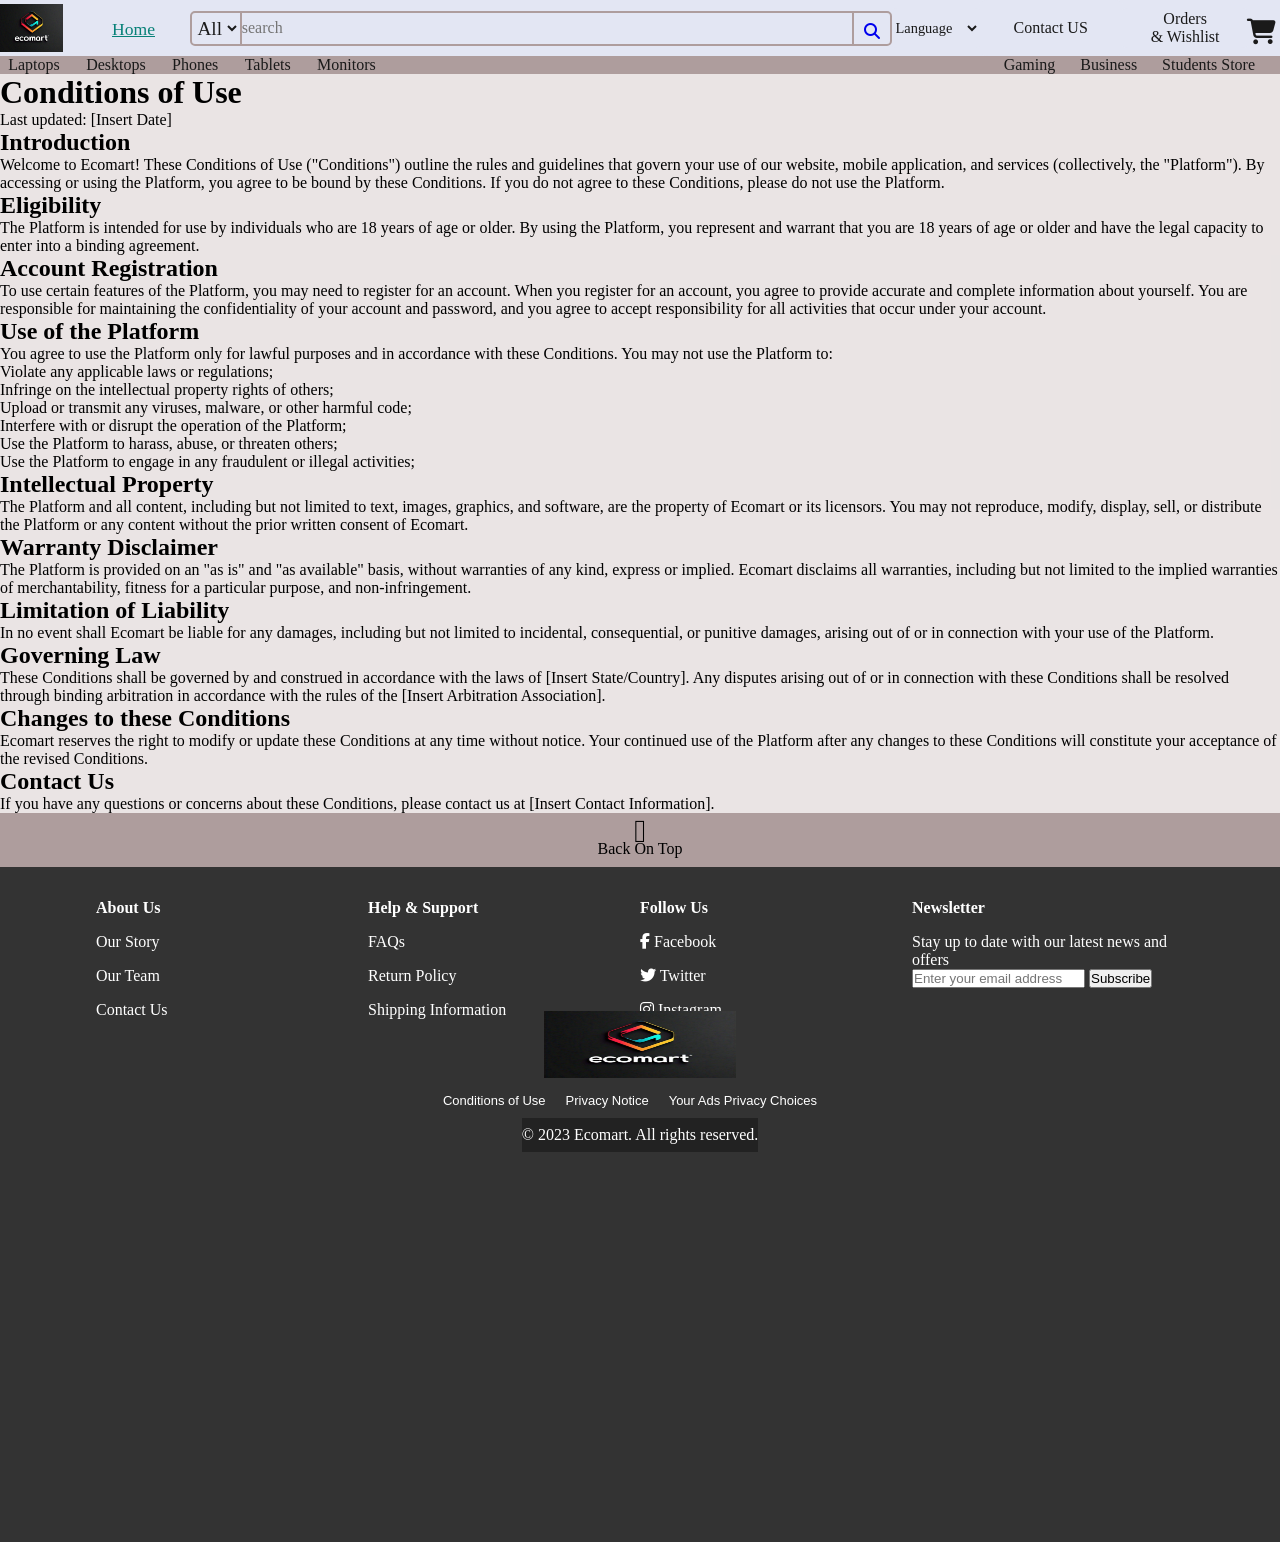
<file: condition.html>
<!DOCTYPE html>
<html lang="en">
<head>
    <meta charset="UTF-8">
    <meta name="viewport" content="width=device-width, initial-scale=1.0">
    <title>Document</title>
    <link rel="stylesheet" href="style.css">
    <link rel="stylesheet" href="https://pro.fontawesome.com/releases/v5.10.0/css/all.css" />
    <link rel="stylesheet" href="https://cdnjs.cloudflare.com/ajax/libs/font-awesome/6.5.1/css/all.min.css" integrity="sha512-DTOQO9RWCH3ppGqcWaEA1BIZOC6xxalwEsw9c2QQeAIftl+Vegovlnee1c9QX4TctnWMn13TZye+giMm8e2LwA==" crossorigin="anonymous" referrerpolicy="no-referrer" />
</head>
<body>
    <div id="overall">
        <header>
            <div id="headercontainer">
                <div id="logo">
                    <img src="IMG-20240617-WA0010.jpg" alt="ecomart" id="ecomart">
                </div>
                <div id="d1-container">
                    <a  href="index.html" id="d2-container">
                        <!-- <p id="deliver1">Home</p> -->
                        <p class="active" id="deliver2">Home</p>
                    </a>
                </div>
                <div id="searching">
                    <select name="all" id="products">
                        <option value="All products">All</option>
                        <option value="Mobiles">Mobiles</option>
                        <option value="Tablets & iPads">Tablets & iPads</option>
                        <option value="Monitors">Monitors</option>
                        <option value="CPU">CPU</option>
                        <option value="Laptops">Laptops</option>
                        <option value="Headphones">Headphones</option>
                        <option value="Keyboards">Keyboards</option>
                        <option value="Mouse">Mouse</option>
                        <option value="Joysticks & Controllers">Joysticks & Controllers</option>
                        <option value="Mics">Mics</option>
                    </select>
                    <input type="text" placeholder="search" id="Search">
                    <a href="search.html" id="search_icon"><i style="margin: 10px 0px 0px 10px;" class="fas fa-search"></i></a>
                </div>
    
                <div id="language">
                    <select name="language" id="lang">
                        <option value="English">Language</option>
                        <option value="Hindi">Hindi</option>
                        <option value="Dutch">Dutch</option>
                        <option value="Arabic">Arabic</option>                    
                    </select>
                </div>
                <div id="signin_button">
                    <a href="contact_us.html" id="signin">
                        <p id="content1">Contact US</p>
                        <!-- <p id="content2">Account and Lists</p> -->
                    </a>
                </div>
    
                <div id="orders_button">
                    <a href="orders.html" id="orders">
                        <p id="content4">Orders</p>
                        <p id="content3">& Wishlist</p>
                    </a>
                </div>
    
                <div id="cart_button">
                    <a href="cart.html" id="cart">
                      <i class="fa-solid fa-cart-shopping"></i>
                    </a>
                </div>
            </div>
        </header>
    </div>
        <main>
            <div id="categories">
               <div id="category1">
                <a href="laptop_cate.html">Laptops</a>
                <a href="desktop.html">Desktops</a>
                <a href="TopGphones.html">Phones</a>
                <a href="Tablets.html">Tablets</a>
                <a href="desktop.html">Monitors</a>
               </div>
    
               <div id="category2">
                <a id="gaming" href="gaming.html">Gaming</a>
                <a id="business" href="business.html">Business</a>
                <a id="students_store" href="students_store.html">Students Store</a>
               </div>
            </div>
            <div class="nav"></div>

            <div class="content">
                <div class="content">
                    <h1>Conditions of Use</h1>
                    <p>Last updated: [Insert Date]</p>
                  
                    <h2>Introduction</h2>
                    <p>Welcome to Ecomart! These Conditions of Use ("Conditions") outline the rules and guidelines that govern your use of our website, mobile application, and services (collectively, the "Platform"). By accessing or using the Platform, you agree to be bound by these Conditions. If you do not agree to these Conditions, please do not use the Platform.</p>
                  
                    <h2>Eligibility</h2>
                    <p>The Platform is intended for use by individuals who are 18 years of age or older. By using the Platform, you represent and warrant that you are 18 years of age or older and have the legal capacity to enter into a binding agreement.</p>
                  
                    <h2>Account Registration</h2>
                    <p>To use certain features of the Platform, you may need to register for an account. When you register for an account, you agree to provide accurate and complete information about yourself. You are responsible for maintaining the confidentiality of your account and password, and you agree to accept responsibility for all activities that occur under your account.</p>
                  
                    <h2>Use of the Platform</h2>
                    <p>You agree to use the Platform only for lawful purposes and in accordance with these Conditions. You may not use the Platform to:</p>
                    <ul>
                      <li>Violate any applicable laws or regulations;</li>
                      <li>Infringe on the intellectual property rights of others;</li>
                      <li>Upload or transmit any viruses, malware, or other harmful code;</li>
                      <li>Interfere with or disrupt the operation of the Platform;</li>
                      <li>Use the Platform to harass, abuse, or threaten others;</li>
                      <li>Use the Platform to engage in any fraudulent or illegal activities;</li>
                    </ul>
                  
                    <h2>Intellectual Property</h2>
                    <p>The Platform and all content, including but not limited to text, images, graphics, and software, are the property of Ecomart or its licensors. You may not reproduce, modify, display, sell, or distribute the Platform or any content without the prior written consent of Ecomart.</p>
                  
                    <h2>Warranty Disclaimer</h2>
                    <p>The Platform is provided on an "as is" and "as available" basis, without warranties of any kind, express or implied. Ecomart disclaims all warranties, including but not limited to the implied warranties of merchantability, fitness for a particular purpose, and non-infringement.</p>
                  
                    <h2>Limitation of Liability</h2>
                    <p>In no event shall Ecomart be liable for any damages, including but not limited to incidental, consequential, or punitive damages, arising out of or in connection with your use of the Platform.</p>
                  
                    <h2>Governing Law</h2>
                    <p>These Conditions shall be governed by and construed in accordance with the laws of [Insert State/Country]. Any disputes arising out of or in connection with these Conditions shall be resolved through binding arbitration in accordance with the rules of the [Insert Arbitration Association].</p>
                  
                    <h2>Changes to these Conditions</h2>
                    <p>Ecomart reserves the right to modify or update these Conditions at any time without notice. Your continued use of the Platform after any changes to these Conditions will constitute your acceptance of the revised Conditions.</p>
                  
                    <h2>Contact Us</h2>
                    <p>If you have any questions or concerns about these Conditions, please contact us at [Insert Contact Information].</p>
                  </div>
            </div>
          
        <footer>
            <div class="top">
            <a style="text-decoration: none; color: black;" href="#">
                <p class="icon"><i class="fal fa-angle-up"></i></p>
                <p class="text">Back On Top</p>
            </a>
            </div>

            <div class="footer_main">
                <div class="footer_columns">
                    <div class="column">
                      <h4>About Us</h4>
                      <ul>
                        <li><a href="#">Our Story</a></li>
                        <li><a href="#">Our Team</a></li>
                        <li><a href="#">Contact Us</a></li>
                      </ul>
                    </div>
                    <div class="column">
                      <h4>Help & Support</h4>
                      <ul>
                        <li><a href="#">FAQs</a></li>
                        <li><a href="#">Return Policy</a></li>
                        <li><a href="#">Shipping Information</a></li>
                      </ul>
                    </div>
                    <div class="column">
                      <h4>Follow Us</h4>
                      <ul>
                        <li><a href="#" target="_blank"><i class="fab fa-facebook-f"></i> Facebook</a></li>
                        <li><a href="#" target="_blank"><i class="fab fa-twitter"></i> Twitter</a></li>
                        <li><a href="https://www.instagram.com/rwtsahil_07/?hl=en" target="_main"><i class="fab fa-instagram"></i> Instagram</a></li>
                      </ul>
                    </div>
                    <div class="column">
                      <h4>Newsletter</h4>
                      <p>Stay up to date with our latest news and offers</p>
                      <form>
                        <input type="email" placeholder="Enter your email address">
                        <button type="submit">Subscribe</button>
                      </form>
                    </div>
                  </div>
                  
                  <div class="logoend">
                    <img src="IMG-20240617-WA0010.jpg" alt="ecomart" id="ecomartend">
                </div>

                  <div class="lasta">
                    <div class="lastb">
                        <div class="lastc"><a class="footerend" href="conditions.html">Conditions of Use</a></div>
                        <div class="lastc"><a class="footerend" href="privecy.html">Privacy Notice</a></div>
                        <div class="lastc"><a class="footerend" href="adsprivacy.html">Your Ads Privacy Choices</a></div>
                    </div>
                </div>
                  <div class="footer_bottom">
                    <p>&copy; 2023 Ecomart. All rights reserved.</p>
                  </div>
            </div>
        </footer>   
    <script src="script.js"></script>
</body>
</html>
</file>
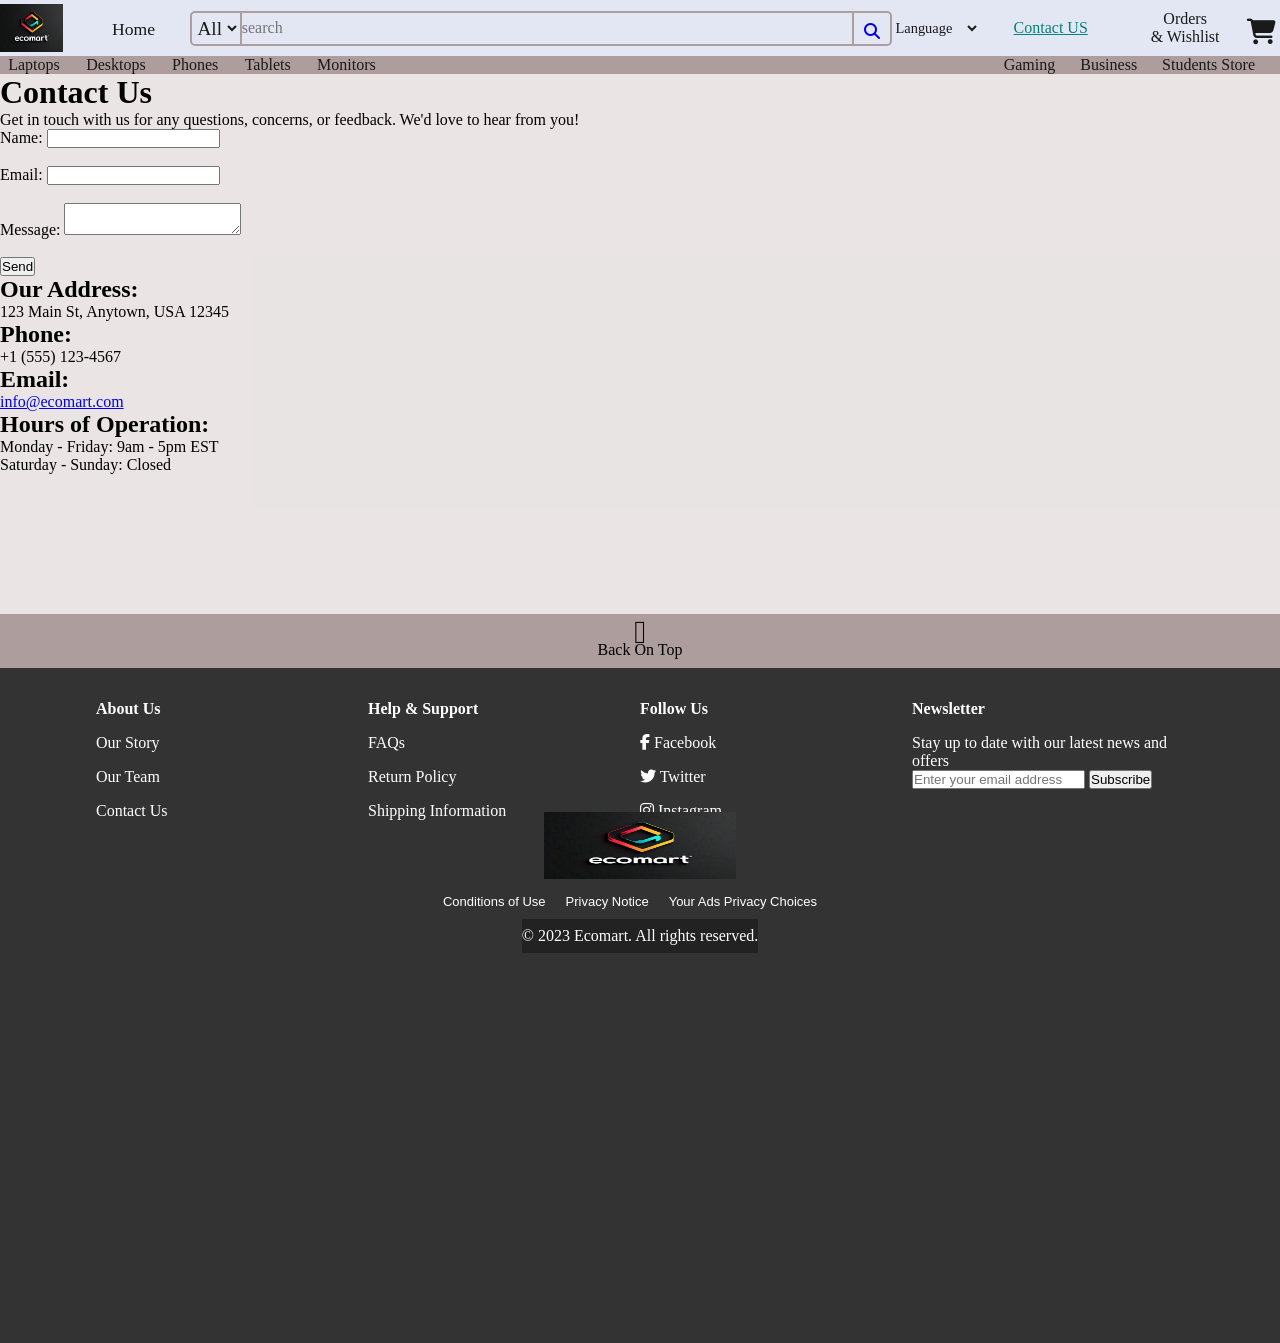
<file: contact_us.html>
<!DOCTYPE html>
<html lang="en">
<head>
    <meta charset="UTF-8">
    <meta name="viewport" content="width=device-width, initial-scale=1.0">
    <title>Document</title>
    <link rel="stylesheet" href="style.css">
    <link rel="stylesheet" href="https://pro.fontawesome.com/releases/v5.10.0/css/all.css" />
    <link rel="stylesheet" href="https://cdnjs.cloudflare.com/ajax/libs/font-awesome/6.5.1/css/all.min.css" integrity="sha512-DTOQO9RWCH3ppGqcWaEA1BIZOC6xxalwEsw9c2QQeAIftl+Vegovlnee1c9QX4TctnWMn13TZye+giMm8e2LwA==" crossorigin="anonymous" referrerpolicy="no-referrer" />
</head>
<body>
    <div id="overall">
        <header>
            <div id="headercontainer">
                <div id="logo">
                    <img src="IMG-20240617-WA0010.jpg" alt="ecomart" id="ecomart">
                </div>
                <div id="d1-container">
                    <a  href="index.html" id="d2-container">
                        <!-- <p id="deliver1">Home</p> -->
                        <p id="deliver2">Home</p>
                    </a>
                </div>
                <div id="searching">
                    <select name="all" id="products">
                        <option value="All products">All</option>
                        <option value="Mobiles">Mobiles</option>
                        <option value="Tablets & iPads">Tablets & iPads</option>
                        <option value="Monitors">Monitors</option>
                        <option value="CPU">CPU</option>
                        <option value="Laptops">Laptops</option>
                        <option value="Headphones">Headphones</option>
                        <option value="Keyboards">Keyboards</option>
                        <option value="Mouse">Mouse</option>
                        <option value="Joysticks & Controllers">Joysticks & Controllers</option>
                        <option value="Mics">Mics</option>
                    </select>
                    <input type="text" placeholder="search" id="Search">
                    <a href="search.html" id="search_icon"><i style="margin: 10px 0px 0px 10px;" class="fas fa-search"></i></a>
                </div>
    
                <div id="language">
                    <select name="language" id="lang">
                        <option value="English">Language</option>
                        <option value="Hindi">Hindi</option>
                        <option value="Dutch">Dutch</option>
                        <option value="Arabic">Arabic</option>                    
                    </select>
                </div>
                <div id="signin_button">
                    <a href="contact_us.html" id="signin">
                        <p class="active" id="content1">Contact US</p>
                        <!-- <p id="content2">Account and Lists</p> -->
                    </a>
                </div>
    
                <div id="orders_button">
                    <a href="orders.html" id="orders">
                        <p id="content4">Orders</p>
                        <p id="content3">& Wishlist</p>
                    </a>
                </div>
    
                <div id="cart_button">
                    <a href="cart.html" id="cart">
                      <i class="fa-solid fa-cart-shopping"></i>
                    </a>
                </div>
            </div>
        </header>
    </div>
        <main>
            <div id="categories">
               <div id="category1">
                <a href="laptop_cate.html">Laptops</a>
                <a href="desktop.html">Desktops</a>
                <a href="TopGphones.html">Phones</a>
                <a href="Tablets.html">Tablets</a>
                <a href="desktop.html">Monitors</a>
               </div>
    
               <div id="category2">
                <a id="gaming" href="gaming.html">Gaming</a>
                <a id="business" href="business.html">Business</a>
                <a id="students_store" href="students_store.html">Students Store</a>
               </div>
            </div>
            <div class="nav"></div>

            <div class="contact">
                <div class="contact">
                    <h1>Contact Us</h1>
                    <p>Get in touch with us for any questions, concerns, or feedback. We'd love to hear from you!</p>
                  
                    <form>
                      <label for="name">Name:</label>
                      <input type="text" id="name" name="name"><br><br>
                  
                      <label for="email">Email:</label>
                      <input type="email" id="email" name="email"><br><br>
                  
                      <label for="message">Message:</label>
                      <textarea id="message" name="message"></textarea><br><br>
                  
                      <input type="submit" value="Send">
                    </form>
                  
                    <h2>Our Address:</h2>
                    <p>123 Main St, Anytown, USA 12345</p>
                  
                    <h2>Phone:</h2>
                    <p>+1 (555) 123-4567</p>
                  
                    <h2>Email:</h2>
                    <p><a href="mailto:info@ecomart.com">info@ecomart.com</a></p>
                  
                    <h2>Hours of Operation:</h2>
                    <p>Monday - Friday: 9am - 5pm EST</p>
                    <p>Saturday - Sunday: Closed</p>
                  </div>
            </div>
          
        <footer>
            <div class="top">
            <a style="text-decoration: none; color: black;" href="#">
                <p class="icon"><i class="fal fa-angle-up"></i></p>
                <p class="text">Back On Top</p>
            </a>
            </div>

            <div class="footer_main">
                <div class="footer_columns">
                    <div class="column">
                      <h4>About Us</h4>
                      <ul>
                        <li><a href="#">Our Story</a></li>
                        <li><a href="#">Our Team</a></li>
                        <li><a href="#">Contact Us</a></li>
                      </ul>
                    </div>
                    <div class="column">
                      <h4>Help & Support</h4>
                      <ul>
                        <li><a href="#">FAQs</a></li>
                        <li><a href="#">Return Policy</a></li>
                        <li><a href="#">Shipping Information</a></li>
                      </ul>
                    </div>
                    <div class="column">
                      <h4>Follow Us</h4>
                      <ul>
                        <li><a href="#" target="_blank"><i class="fab fa-facebook-f"></i> Facebook</a></li>
                        <li><a href="#" target="_blank"><i class="fab fa-twitter"></i> Twitter</a></li>
                        <li><a href="https://www.instagram.com/rwtsahil_07/?hl=en" target="_main"><i class="fab fa-instagram"></i> Instagram</a></li>
                      </ul>
                    </div>
                    <div class="column">
                      <h4>Newsletter</h4>
                      <p>Stay up to date with our latest news and offers</p>
                      <form>
                        <input type="email" placeholder="Enter your email address">
                        <button type="submit">Subscribe</button>
                      </form>
                    </div>
                  </div>
                  
                  <div class="logoend">
                    <img src="IMG-20240617-WA0010.jpg" alt="ecomart" id="ecomartend">
                </div>

                  <div class="lasta">
                    <div class="lastb">
                        <div class="lastc"><a class="footerend" href="conditions.html">Conditions of Use</a></div>
                        <div class="lastc"><a class="footerend" href="privecy.html">Privacy Notice</a></div>
                        <div class="lastc"><a class="footerend" href="adsprivacy.html">Your Ads Privacy Choices</a></div>
                    </div>
                </div>
                  <div class="footer_bottom">
                    <p>&copy; 2023 Ecomart. All rights reserved.</p>
                  </div>
            </div>
        </footer>   
    <script src="script.js"></script>
</body>
</html>
</file>
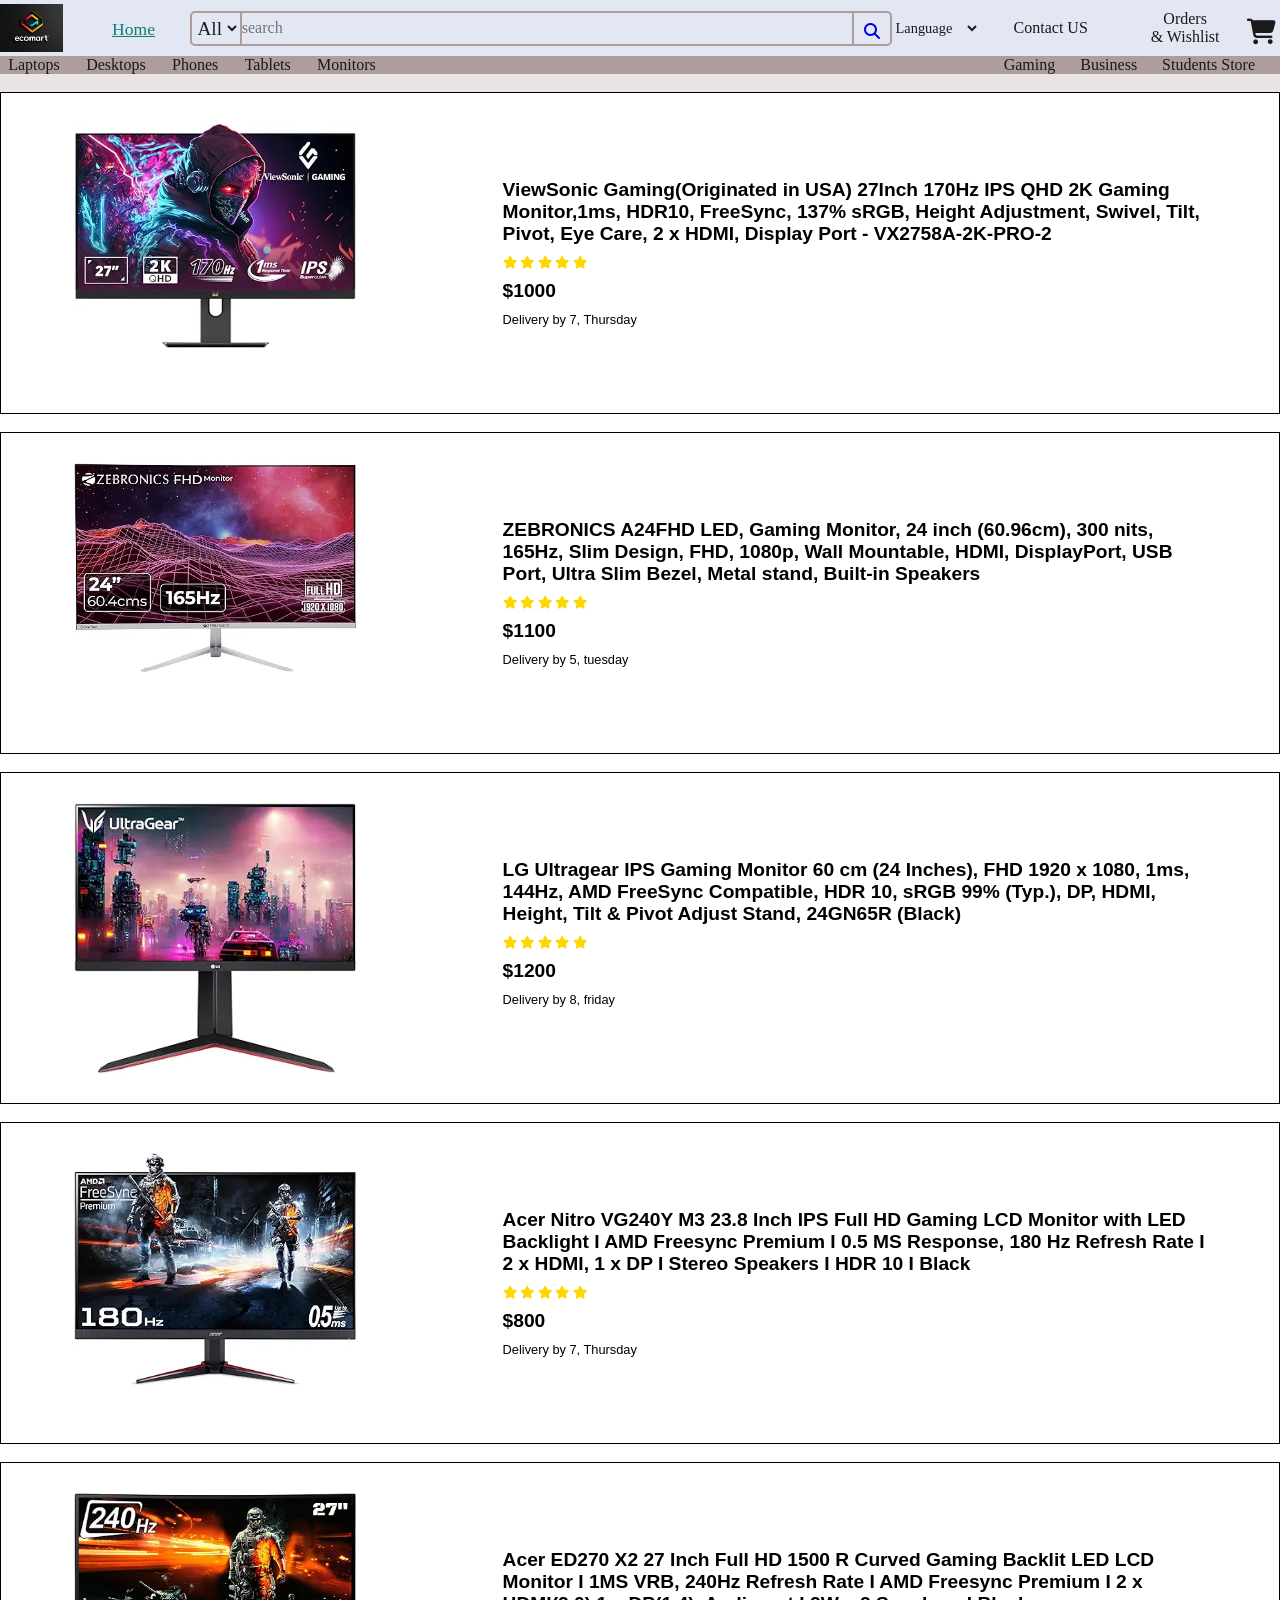
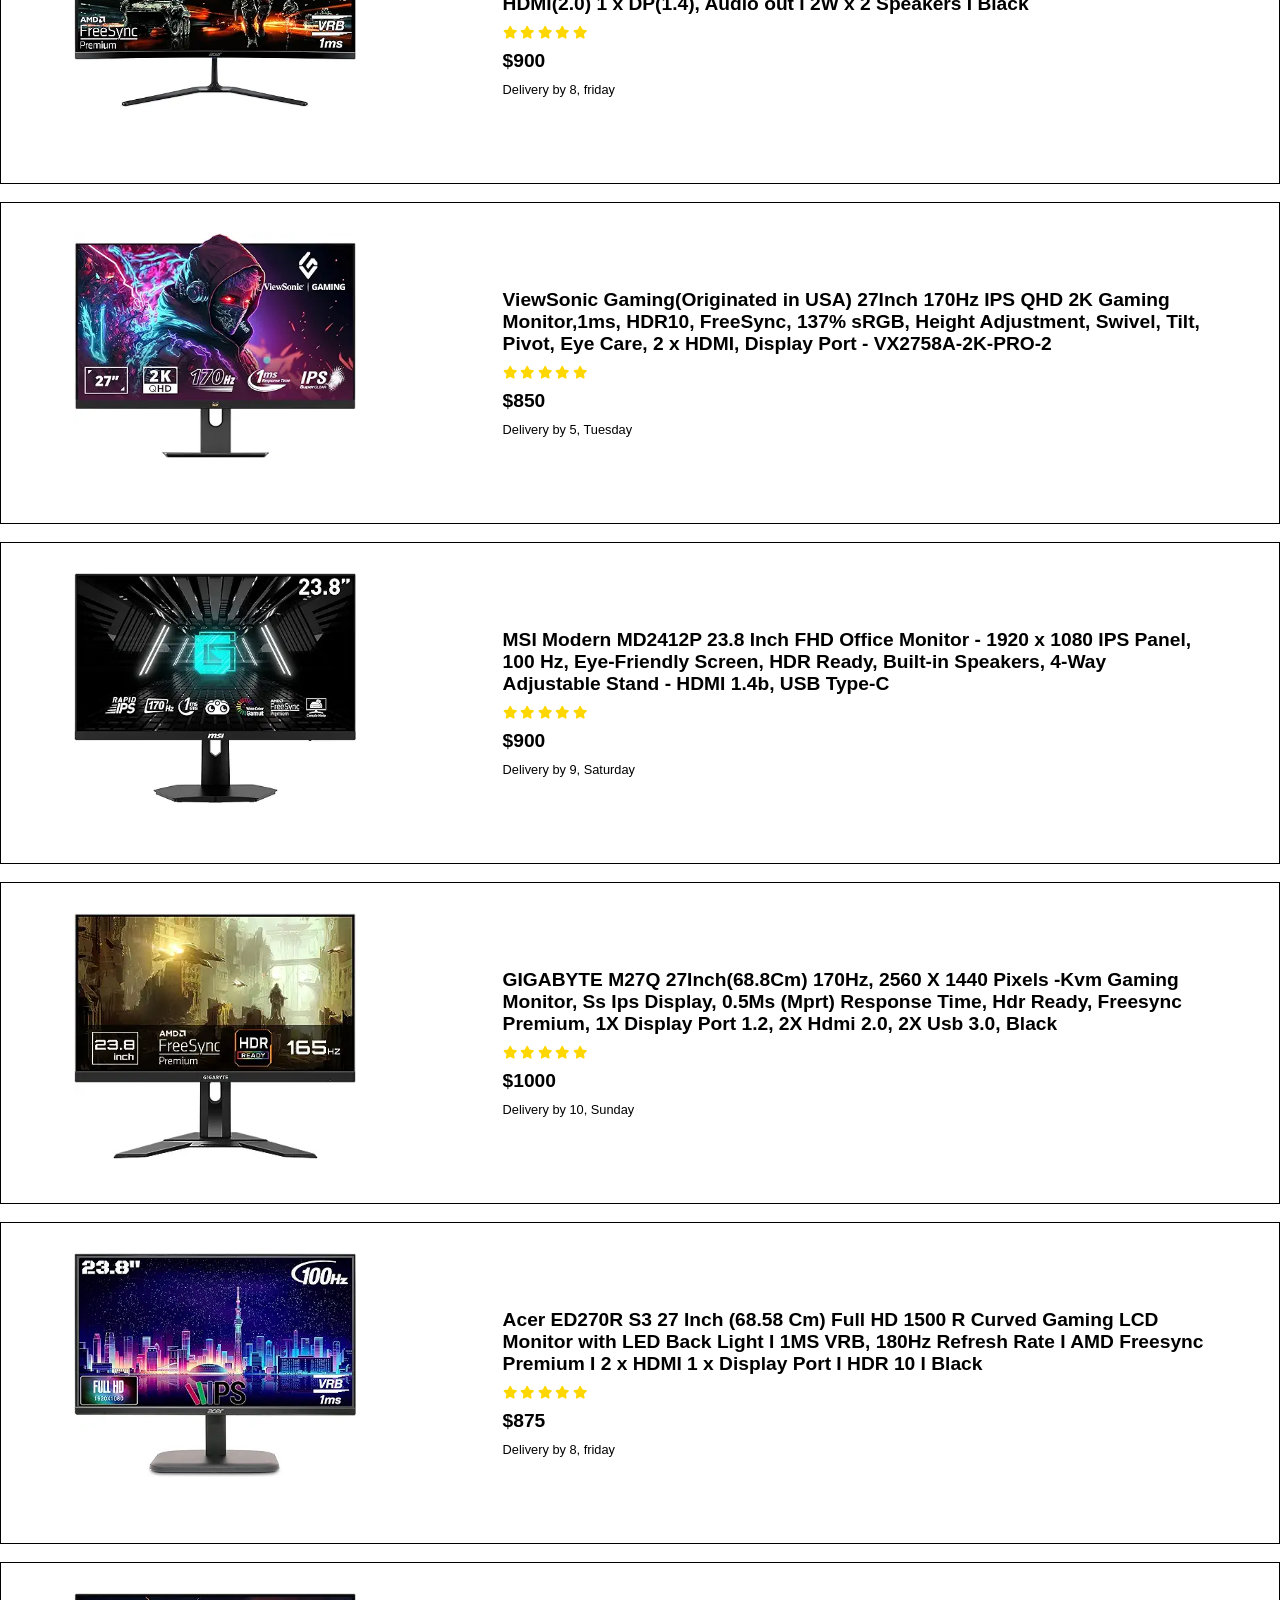
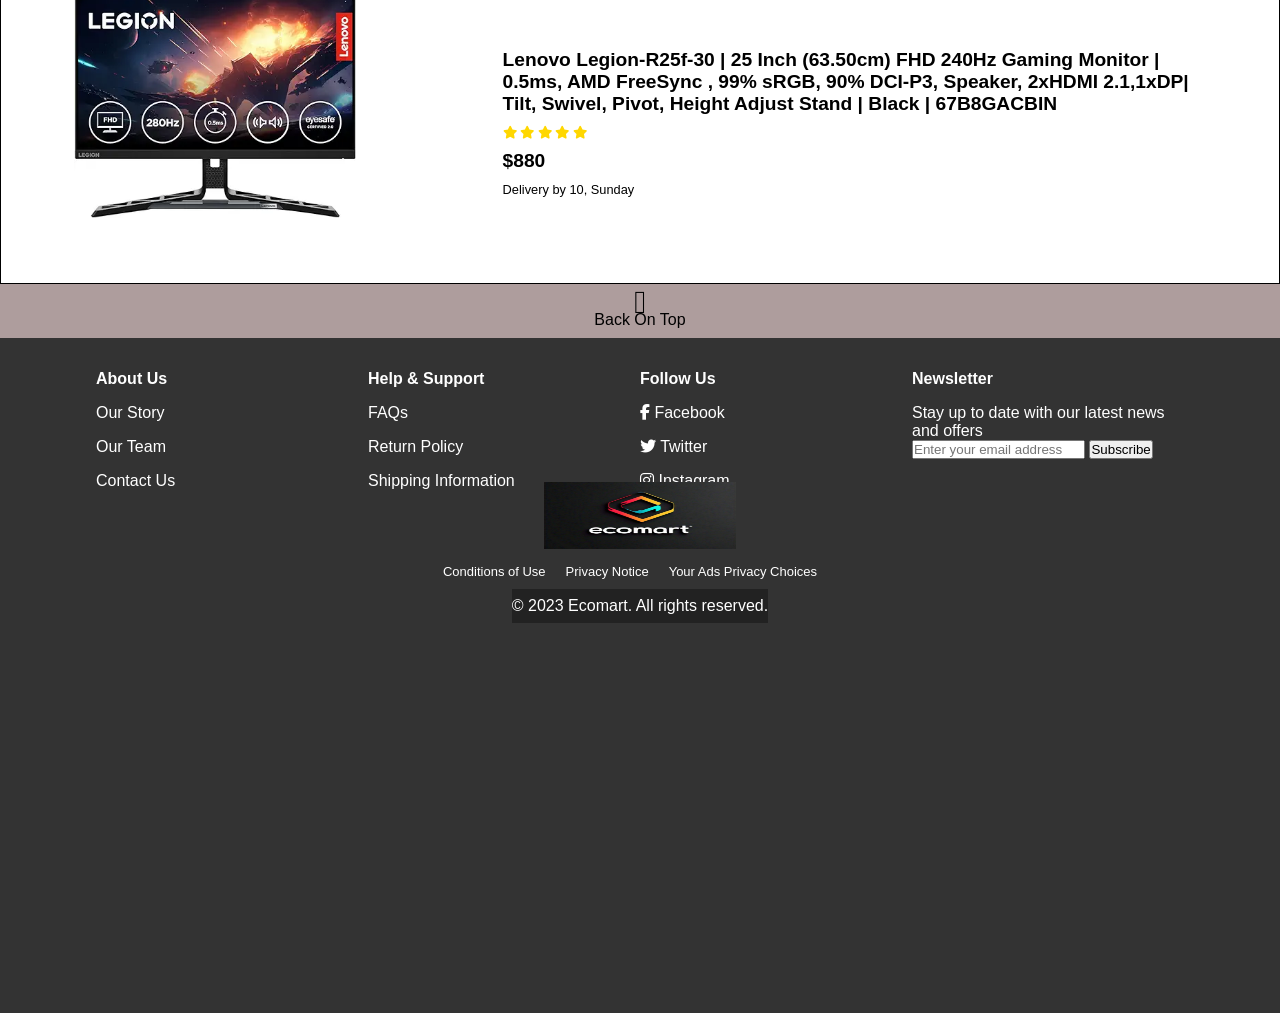
<file: desktop.html>
<!DOCTYPE html>
<html lang="en">
<head>
    <meta charset="UTF-8">
    <meta name="viewport" content="width=device-width, initial-scale=1.0">
    <title>Document</title>
    <link rel="stylesheet" href="style.css">
    <link rel="stylesheet" href="https://pro.fontawesome.com/releases/v5.10.0/css/all.css" />
    <link rel="stylesheet" href="https://cdnjs.cloudflare.com/ajax/libs/font-awesome/6.5.1/css/all.min.css" integrity="sha512-DTOQO9RWCH3ppGqcWaEA1BIZOC6xxalwEsw9c2QQeAIftl+Vegovlnee1c9QX4TctnWMn13TZye+giMm8e2LwA==" crossorigin="anonymous" referrerpolicy="no-referrer" />
</head>
<body>
    <div id="overall">
        <header>
            <div id="headercontainer">
                <div id="logo">
                    <img src="IMG-20240617-WA0010.jpg" alt="ecomart" id="ecomart">
                </div>
                <div id="d1-container">
                    <a  href="index.html" id="d2-container">
                        <!-- <p id="deliver1">Home</p> -->
                        <p class="active" id="deliver2">Home</p>
                    </a>
                </div>
                <div id="searching">
                    <select name="all" id="products">
                        <option value="All products">All</option>
                        <option value="Mobiles">Mobiles</option>
                        <option value="Tablets & iPads">Tablets & iPads</option>
                        <option value="Monitors">Monitors</option>
                        <option value="CPU">CPU</option>
                        <option value="Laptops">Laptops</option>
                        <option value="Headphones">Headphones</option>
                        <option value="Keyboards">Keyboards</option>
                        <option value="Mouse">Mouse</option>
                        <option value="Joysticks & Controllers">Joysticks & Controllers</option>
                        <option value="Mics">Mics</option>
                    </select>
                    <input type="text" placeholder="search" id="Search">
                    <a href="search.html" id="search_icon"><i style="margin: 10px 0px 0px 10px;" class="fas fa-search"></i></a>
                </div>
    
                <div id="language">
                    <select  name="language" id="lang">
                        <option value="English">Language</option>
                        <option value="Hindi">Hindi</option>
                        <option value="Dutch">Dutch</option>
                        <option value="Arabic">Arabic</option>                    
                    </select>
                </div>
                <div id="signin_button">
                    <a href="contact_us.html" id="signin">
                        <p id="content1">Contact US</p>
                        <!-- <p id="content2">Account and Lists</p> -->
                    </a>
                </div>
    
                <div id="orders_button">
                    <a href="orders.html" id="orders">
                        <p id="content4">Orders</p>
                        <p id="content3">& Wishlist</p>
                    </a>
                </div>
    
                <div id="cart_button">
                    <a href="cart.html" id="cart">
                      <i class="fa-solid fa-cart-shopping"></i>
                    </a>
                </div>
            </div>
        </header>
    </div>
        <main>
            <div id="categories">
               <div id="category1">
                <a href="laptop_cate.html">Laptops</a>
                <a href="desktop.html">Desktops</a>
                <a href="TopGphones.html">Phones</a>
                <a href="Tablets.html">Tablets</a>
                <a href="desktop.html">Monitors</a>
               </div>
    
               <div id="category2">
                <a id="gaming" href="gaming.html">Gaming</a>
                <a id="business" href="business.html">Business</a>
                <a id="students_store" href="students_store.html">Students Store</a>
               </div>
            </div>
            <div class="nav"></div>
<br>
<div class="laptopcategories">
              <div class="category1" onclick="window.location.href='macbook.html'">
                  <div class="Lcommonimg">
                    <img src="desktop1.png" alt="macbook">
                  </div>

                  <div class="Lcommondescription">
                    <h2>
                        ViewSonic Gaming(Originated in USA) 27Inch 170Hz IPS QHD 2K Gaming Monitor,1ms, HDR10,
                         FreeSync, 137% sRGB, Height Adjustment, Swivel, Tilt, Pivot, Eye Care, 2 x HDMI, Display
                          Port - VX2758A-2K-PRO-2
                    </h2>
                    <div class="star">
                      <i class="fas fa-star"></i>
                      <i class="fas fa-star"></i>
                      <i class="fas fa-star"></i>
                      <i class="fas fa-star"></i>
                      <i class="fas fa-star"></i>
                  </div>
                    <h2>
                      $1000
                    </h2>
                    <p>
                      Delivery by 7, Thursday
                    </p>
                  </div>
              </div>
            
          
<br>
              <div class="category1" onclick="window.location.href='macbook.html'">
                <div class="Lcommonimg">
                  <img src="desktop2.png" alt="macbook">
                </div>

                <div class="Lcommondescription">
                  <h2>
                    ZEBRONICS A24FHD LED, Gaming Monitor, 24 inch (60.96cm), 300 nits, 165Hz, Slim Design, FHD,
                     1080p, Wall Mountable, HDMI, DisplayPort, USB Port, Ultra Slim Bezel, Metal stand, Built-in 
                     Speakers
                  </h2>
                  <div class="star">
                    <i class="fas fa-star"></i>
                    <i class="fas fa-star"></i>
                    <i class="fas fa-star"></i>
                    <i class="fas fa-star"></i>
                    <i class="fas fa-star"></i>
                </div>
                  <h2>
                    $1100
                  </h2>

                  <p>
                    Delivery by 5, tuesday
                  </p>
                </div>
              </div>
<br>

              <div class="category1" onclick="window.location.href='macbook.html'">
                <div class="Lcommonimg">
                  <img src="desktop3.png" alt="macbook">
                </div>

                <div class="Lcommondescription">
                  <h2>LG Ultragear IPS Gaming Monitor 60 cm (24 Inches), FHD 1920 x 1080, 1ms, 144Hz, AMD FreeSync
                     Compatible, HDR 10, sRGB 99% (Typ.), DP, HDMI, Height, Tilt & Pivot Adjust Stand, 24GN65R (Black)
                  </h2>
                  <div class="star">
                    <i class="fas fa-star"></i>
                    <i class="fas fa-star"></i>
                    <i class="fas fa-star"></i>
                    <i class="fas fa-star"></i>
                    <i class="fas fa-star"></i>
                </div>
                  <h2>
                    $1200
                  </h2>
                  <p>
                    Delivery by 8, friday
                  </p>
                </div>
              </div>

<br>

              <div class="category1" onclick="window.location.href='macbook.html'">
                <div class="Lcommonimg">
                  <img src="desktop5.png" alt="macbook">
                </div>

                <div class="Lcommondescription">
                  <h2>
                    Acer Nitro VG240Y M3 23.8 Inch IPS Full HD Gaming LCD Monitor with LED Backlight I AMD Freesync
                     Premium I 0.5 MS Response, 180 Hz Refresh Rate I 2 x HDMI, 1 x DP I Stereo Speakers I HDR 10 I
                      Black
                  </h2>
                  <div class="star">
                    <i class="fas fa-star"></i>
                    <i class="fas fa-star"></i>
                    <i class="fas fa-star"></i>
                    <i class="fas fa-star"></i>
                    <i class="fas fa-star"></i>
                </div>
                  <h2>
                    $800
                  </h2>
                  <p>
                    Delivery by 7, Thursday
                  </p>
                </div>
              </div>

<br>

              <div class="category1" onclick="window.location.href='macbook.html'">
                <div class="Lcommonimg">
                  <img src="desktop6.png" alt="macbook">
                </div>

                <div class="Lcommondescription">
                  <h2>
                    Acer ED270 X2 27 Inch Full HD 1500 R Curved Gaming Backlit LED LCD Monitor I 1MS VRB, 
                    240Hz Refresh Rate I AMD Freesync Premium I 2 x HDMI(2.0) 1 x DP(1.4), Audio out I 2W x 2 
                    Speakers I Black
                  </h2>
                  <div class="star">
                    <i class="fas fa-star"></i>
                    <i class="fas fa-star"></i>
                    <i class="fas fa-star"></i>
                    <i class="fas fa-star"></i>
                    <i class="fas fa-star"></i>
                </div>
                  <h2>
                    $900
                  </h2>
                  <p>
                    Delivery by 8, friday
                  </p>
                </div>
              </div>

<br>

              <div class="category1" onclick="window.location.href='macbook.html'">
                <div class="Lcommonimg">
                  <img src="desktop9.png" alt="macbook">
                </div>

                <div class="Lcommondescription">
                  <h2>
                    ViewSonic Gaming(Originated in USA) 27Inch 170Hz IPS QHD 2K Gaming Monitor,1ms, HDR10,
                     FreeSync, 137% sRGB, Height Adjustment, Swivel, Tilt, Pivot, Eye Care, 2 x HDMI, Display
                      Port - VX2758A-2K-PRO-2
                  </h2>
                  <div class="star">
                    <i class="fas fa-star"></i>
                    <i class="fas fa-star"></i>
                    <i class="fas fa-star"></i>
                    <i class="fas fa-star"></i>
                    <i class="fas fa-star"></i>
                </div>
                  <h2>
                    $850
                  </h2>
                  <p>
                    Delivery by 5, Tuesday
                  </p>
                </div>
              </div>

<br>

              <div class="category1" onclick="window.location.href='macbook.html'">
                <div class="Lcommonimg">
                  <img src="desktop14.png" alt="macbook">
                </div>

                <div class="Lcommondescription">
                  <h2>
                    MSI Modern MD2412P 23.8 Inch FHD Office Monitor - 1920 x 1080 IPS Panel, 100 Hz, Eye-Friendly 
                    Screen, HDR Ready, Built-in Speakers, 4-Way Adjustable Stand - HDMI 1.4b, USB Type-C
                  </h2>
                  <div class="star">
                    <i class="fas fa-star"></i>
                    <i class="fas fa-star"></i>
                    <i class="fas fa-star"></i>
                    <i class="fas fa-star"></i>
                    <i class="fas fa-star"></i>
                </div>
                  <h2>
                    $900
                  </h2>
                  <p>
                    Delivery by 9, Saturday
                  </p>
                </div>
              </div>

<br>

                <div class="category1" onclick="window.location.href='macbook.html'">
                  <div class="Lcommonimg">
                    <img src="desktop13.png" alt="macbook">
                  </div>

                  <div class="Lcommondescription">
                    <h2>
                        GIGABYTE M27Q 27Inch(68.8Cm) 170Hz, 2560 X 1440 Pixels -Kvm Gaming Monitor, Ss Ips Display,
                         0.5Ms (Mprt) Response Time, Hdr Ready, Freesync Premium, 1X Display Port 1.2, 2X Hdmi 2.0,
                          2X Usb 3.0, Black
                    </h2>
                    <div class="star">
                      <i class="fas fa-star"></i>
                      <i class="fas fa-star"></i>
                      <i class="fas fa-star"></i>
                      <i class="fas fa-star"></i>
                      <i class="fas fa-star"></i>
                  </div>
                    <h2>
                      $1000
                    </h2>
                    <p>
                      Delivery by 10, Sunday
                    </p>
                  </div>
                  </div>
<br>
 
                  <div class="category1" onclick="window.location.href='macbook.html'">
                    <div class="Lcommonimg">
                      <img src="desktop11.png" alt="macbook">
                    </div>

                    <div class="Lcommondescription">
                      <h2>
                        Acer ED270R S3 27 Inch (68.58 Cm) Full HD 1500 R Curved Gaming LCD Monitor with LED Back
                         Light I 1MS VRB, 180Hz Refresh Rate I AMD Freesync Premium I 2 x HDMI 1 x Display Port I
                          HDR 10 I Black
                      </h2>
                      <div class="star">
                        <i class="fas fa-star"></i>
                        <i class="fas fa-star"></i>
                        <i class="fas fa-star"></i>
                        <i class="fas fa-star"></i>
                        <i class="fas fa-star"></i>
                    </div>
                      <h2>
                        $875
                      </h2>
                      <p>
                        Delivery by 8, friday
                      </p>
                    </div>
                  </div> 

<br>
   
                    <div class="category1" onclick="window.location.href='macbook.html'">
                      <div class="Lcommonimg">
                        <img src="desktop10.png" alt="macbook">
                      </div>
                      
                      <div class="Lcommondescription">
                        <h2>
                            Lenovo Legion-R25f-30 | 25 Inch (63.50cm) FHD 240Hz Gaming Monitor | 0.5ms, AMD FreeSync
                            , 99% sRGB, 90% DCI-P3, Speaker, 2xHDMI 2.1,1xDP| Tilt, Swivel, Pivot, Height Adjust 
                            Stand | Black | 67B8GACBIN
                        </h2>
                        <div class="star">
                          <i class="fas fa-star"></i>
                          <i class="fas fa-star"></i>
                          <i class="fas fa-star"></i>
                          <i class="fas fa-star"></i>
                          <i class="fas fa-star"></i>
                      </div>
                        <h2>
                          $880
                        </h2>
                        <p>
                          Delivery by 10, Sunday
                        </p>
                      </div>
            </div>
        <footer>
            <div class="top">
            <a style="text-decoration: none; color: black;" href="#">
                <p class="icon"><i class="fal fa-angle-up"></i></p>
                <p class="text">Back On Top</p>
            </a>
            </div>

            <div class="footer_main">
                <div class="footer_columns">
                    <div class="column">
                      <h4>About Us</h4>
                      <ul>
                        <li><a href="#">Our Story</a></li>
                        <li><a href="#">Our Team</a></li>
                        <li><a href="#">Contact Us</a></li>
                      </ul>
                    </div>
                    <div class="column">
                      <h4>Help & Support</h4>
                      <ul>
                        <li><a href="#">FAQs</a></li>
                        <li><a href="#">Return Policy</a></li>
                        <li><a href="#">Shipping Information</a></li>
                      </ul>
                    </div>
                    <div class="column">
                      <h4>Follow Us</h4>
                      <ul>
                        <li><a href="#" target="_blank"><i class="fab fa-facebook-f"></i> Facebook</a></li>
                        <li><a href="#" target="_blank"><i class="fab fa-twitter"></i> Twitter</a></li>
                        <li><a href="https://www.instagram.com/rwtsahil_07/?hl=en" target="_main"><i class="fab fa-instagram"></i> Instagram</a></li>
                      </ul>
                    </div>
                    <div class="column">
                      <h4>Newsletter</h4>
                      <p>Stay up to date with our latest news and offers</p>
                      <form>
                        <input type="email" placeholder="Enter your email address">
                        <button type="submit">Subscribe</button>
                      </form>
                    </div>
                  </div>
                  
                  <div class="logoend">
                    <img src="IMG-20240617-WA0010.jpg" alt="ecomart" id="ecomartend">
                </div>

                  <div class="lasta">
                    <div class="lastb">
                        <div class="lastc"><a class="footerend" href="conditions.html">Conditions of Use</a></div>
                        <div class="lastc"><a class="footerend" href="privecy.html">Privacy Notice</a></div>
                        <div class="lastc"><a class="footerend" href="adsprivacy.html">Your Ads Privacy Choices</a></div>
                    </div>
                </div>
                  <div class="footer_bottom">
                    <p>&copy; 2023 Ecomart. All rights reserved.</p>
                  </div>
            </div>
        </footer>   
    <script src="script.js"></script>
</body>
</html>
</file>
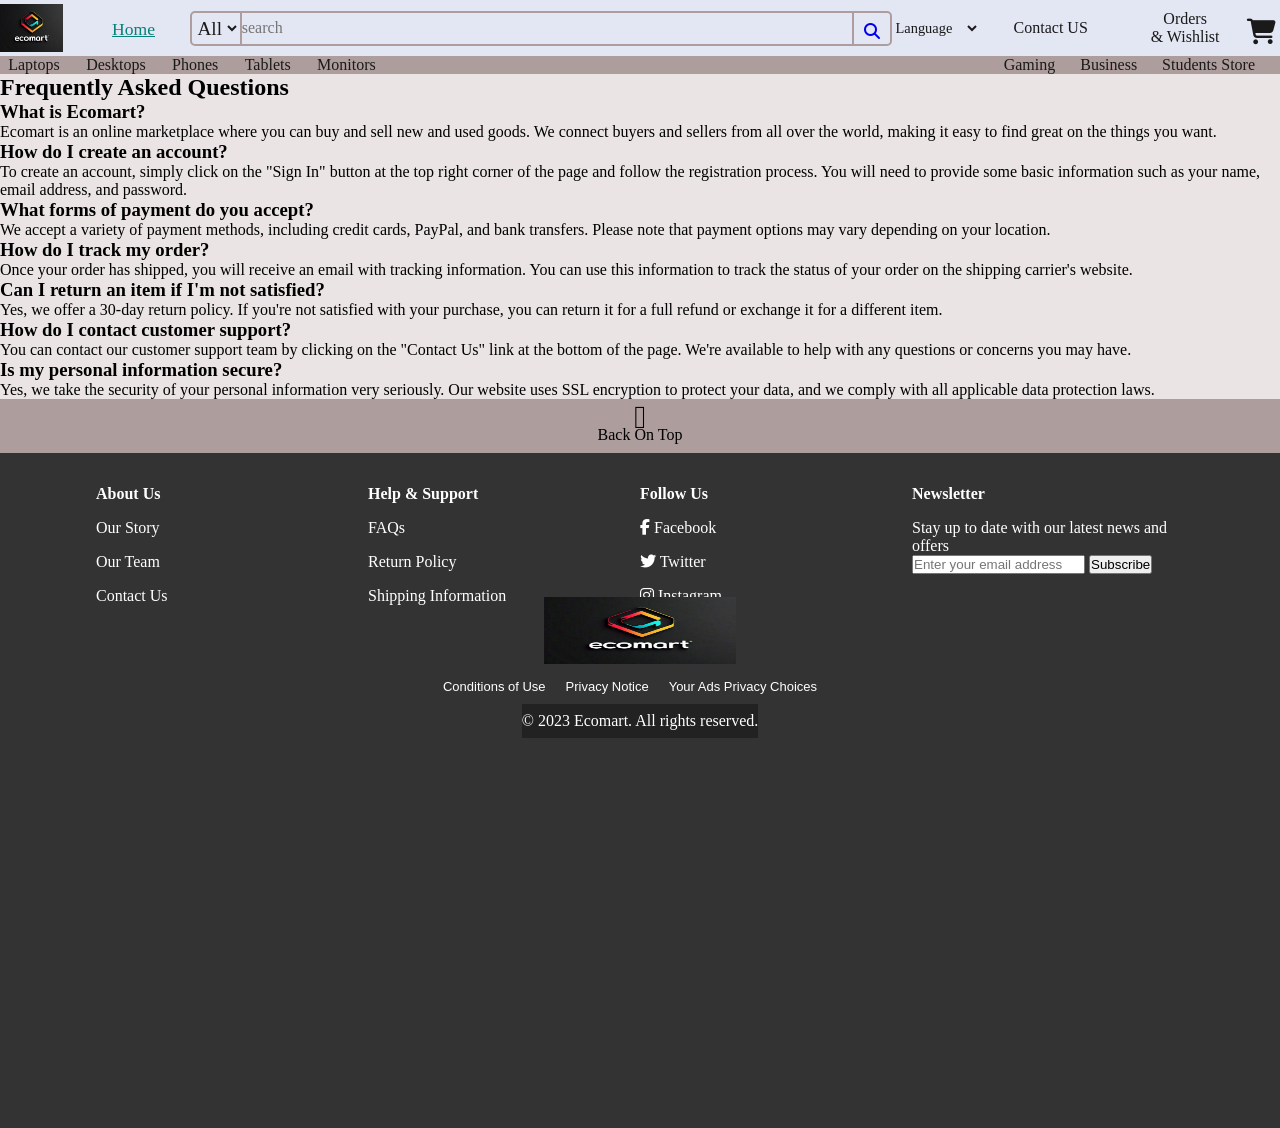
<file: faq.html>
<!DOCTYPE html>
<html lang="en">
<head>
    <meta charset="UTF-8">
    <meta name="viewport" content="width=device-width, initial-scale=1.0">
    <title>Document</title>
    <link rel="stylesheet" href="style.css">
    <link rel="stylesheet" href="https://pro.fontawesome.com/releases/v5.10.0/css/all.css" />
    <link rel="stylesheet" href="https://cdnjs.cloudflare.com/ajax/libs/font-awesome/6.5.1/css/all.min.css" integrity="sha512-DTOQO9RWCH3ppGqcWaEA1BIZOC6xxalwEsw9c2QQeAIftl+Vegovlnee1c9QX4TctnWMn13TZye+giMm8e2LwA==" crossorigin="anonymous" referrerpolicy="no-referrer" />
</head>
<body>
    <div id="overall">
        <header>
            <div id="headercontainer">
                <div id="logo">
                    <img src="IMG-20240617-WA0010.jpg" alt="ecomart" id="ecomart">
                </div>
                <div id="d1-container">
                    <a  href="index.html" id="d2-container">
                        <!-- <p id="deliver1">Home</p> -->
                        <p class="active" id="deliver2">Home</p>
                    </a>
                </div>
                <div id="searching">
                    <select name="all" id="products">
                        <option value="All products">All</option>
                        <option value="Mobiles">Mobiles</option>
                        <option value="Tablets & iPads">Tablets & iPads</option>
                        <option value="Monitors">Monitors</option>
                        <option value="CPU">CPU</option>
                        <option value="Laptops">Laptops</option>
                        <option value="Headphones">Headphones</option>
                        <option value="Keyboards">Keyboards</option>
                        <option value="Mouse">Mouse</option>
                        <option value="Joysticks & Controllers">Joysticks & Controllers</option>
                        <option value="Mics">Mics</option>
                    </select>
                    <input type="text" placeholder="search" id="Search">
                    <a href="search.html" id="search_icon"><i style="margin: 10px 0px 0px 10px;" class="fas fa-search"></i></a>
                </div>
    
                <div id="language">
                    <select  name="language" id="lang">
                        <option value="English">Language</option>
                        <option value="Hindi">Hindi</option>
                        <option value="Dutch">Dutch</option>
                        <option value="Arabic">Arabic</option>                    
                    </select>
                </div>
                <div id="signin_button">
                    <a href="contact_us.html" id="signin">
                        <p id="content1">Contact US</p>
                        <!-- <p id="content2">Account and Lists</p> -->
                    </a>
                </div>
    
                <div id="orders_button">
                    <a href="orders.html" id="orders">
                        <p id="content4">Orders</p>
                        <p id="content3">& Wishlist</p>
                    </a>
                </div>
    
                <div id="cart_button">
                    <a href="cart.html" id="cart">
                      <i class="fa-solid fa-cart-shopping"></i>
                    </a>
                </div>
            </div>
        </header>
    </div>
        <main>
            <div id="categories">
               <div id="category1">
                <a href="laptop_cate.html">Laptops</a>
                <a href="desktop.html">Desktops</a>
                <a href="TopGphones.html">Phones</a>
                <a href="Tablets.html">Tablets</a>
                <a href="desktop.html">Monitors</a>
               </div>
    
               <div id="category2">
                <a id="gaming" href="gaming.html">Gaming</a>
                <a id="business" href="business.html">Business</a>
                <a id="students_store" href="students_store.html">Students Store</a>
               </div>
            </div>
            <div class="nav"></div>

            <div class="faq">
              <h2>Frequently Asked Questions</h2>
              <ul>
                <li>
                  <h3>What is Ecomart?</h3>
                  <p>Ecomart is an online marketplace where you can buy and sell new and used goods. We connect buyers and sellers from all over the world, making it easy to find great  on the things you want.</p>
                </li>
                <li>
                  <h3>How do I create an account?</h3>
                  <p>To create an account, simply click on the "Sign In" button at the top right corner of the page and follow the registration process. You will need to provide some basic information such as your name, email address, and password.</p>
                </li>
                <li>
                  <h3>What forms of payment do you accept?</h3>
                  <p>We accept a variety of payment methods, including credit cards, PayPal, and bank transfers. Please note that payment options may vary depending on your location.</p>
                </li>
                <li>
                  <h3>How do I track my order?</h3>
                  <p>Once your order has shipped, you will receive an email with tracking information. You can use this information to track the status of your order on the shipping carrier's website.</p>
                </li>
                <li>
                  <h3>Can I return an item if I'm not satisfied?</h3>
                  <p>Yes, we offer a 30-day return policy. If you're not satisfied with your purchase, you can return it for a full refund or exchange it for a different item.</p>
                </li>
                <li>
                  <h3>How do I contact customer support?</h3>
                  <p>You can contact our customer support team by clicking on the "Contact Us" link at the bottom of the page. We're available to help with any questions or concerns you may have.</p>
                </li>
                <li>
                  <h3>Is my personal information secure?</h3>
                  <p>Yes, we take the security of your personal information very seriously. Our website uses SSL encryption to protect your data, and we comply with all applicable data protection laws.</p>
                </li>
              </ul>
            </div>
          
        <footer>
            <div class="top">
            <a style="text-decoration: none; color: black;" href="#">
                <p class="icon"><i class="fal fa-angle-up"></i></p>
                <p class="text">Back On Top</p>
            </a>
            </div>

            <div class="footer_main">
                <div class="footer_columns">
                    <div class="column">
                      <h4>About Us</h4>
                      <ul>
                        <li><a href="#">Our Story</a></li>
                        <li><a href="#">Our Team</a></li>
                        <li><a href="#">Contact Us</a></li>
                      </ul>
                    </div>
                    <div class="column">
                      <h4>Help & Support</h4>
                      <ul>
                        <li><a href="#">FAQs</a></li>
                        <li><a href="#">Return Policy</a></li>
                        <li><a href="#">Shipping Information</a></li>
                      </ul>
                    </div>
                    <div class="column">
                      <h4>Follow Us</h4>
                      <ul>
                        <li><a href="#" target="_blank"><i class="fab fa-facebook-f"></i> Facebook</a></li>
                        <li><a href="#" target="_blank"><i class="fab fa-twitter"></i> Twitter</a></li>
                        <li><a href="https://www.instagram.com/rwtsahil_07/?hl=en" target="_main"><i class="fab fa-instagram"></i> Instagram</a></li>
                      </ul>
                    </div>
                    <div class="column">
                      <h4>Newsletter</h4>
                      <p>Stay up to date with our latest news and offers</p>
                      <form>
                        <input type="email" placeholder="Enter your email address">
                        <button type="submit">Subscribe</button>
                      </form>
                    </div>
                  </div>
                  
                  <div class="logoend">
                    <img src="IMG-20240617-WA0010.jpg" alt="ecomart" id="ecomartend">
                </div>

                  <div class="lasta">
                    <div class="lastb">
                        <div class="lastc"><a class="footerend" href="conditions.html">Conditions of Use</a></div>
                        <div class="lastc"><a class="footerend" href="privecy.html">Privacy Notice</a></div>
                        <div class="lastc"><a class="footerend" href="adsprivacy.html">Your Ads Privacy Choices</a></div>
                    </div>
                </div>
                  <div class="footer_bottom">
                    <p>&copy; 2023 Ecomart. All rights reserved.</p>
                  </div>
            </div>
        </footer>   
    <script src="script.js"></script>
</body>
</html>
</file>
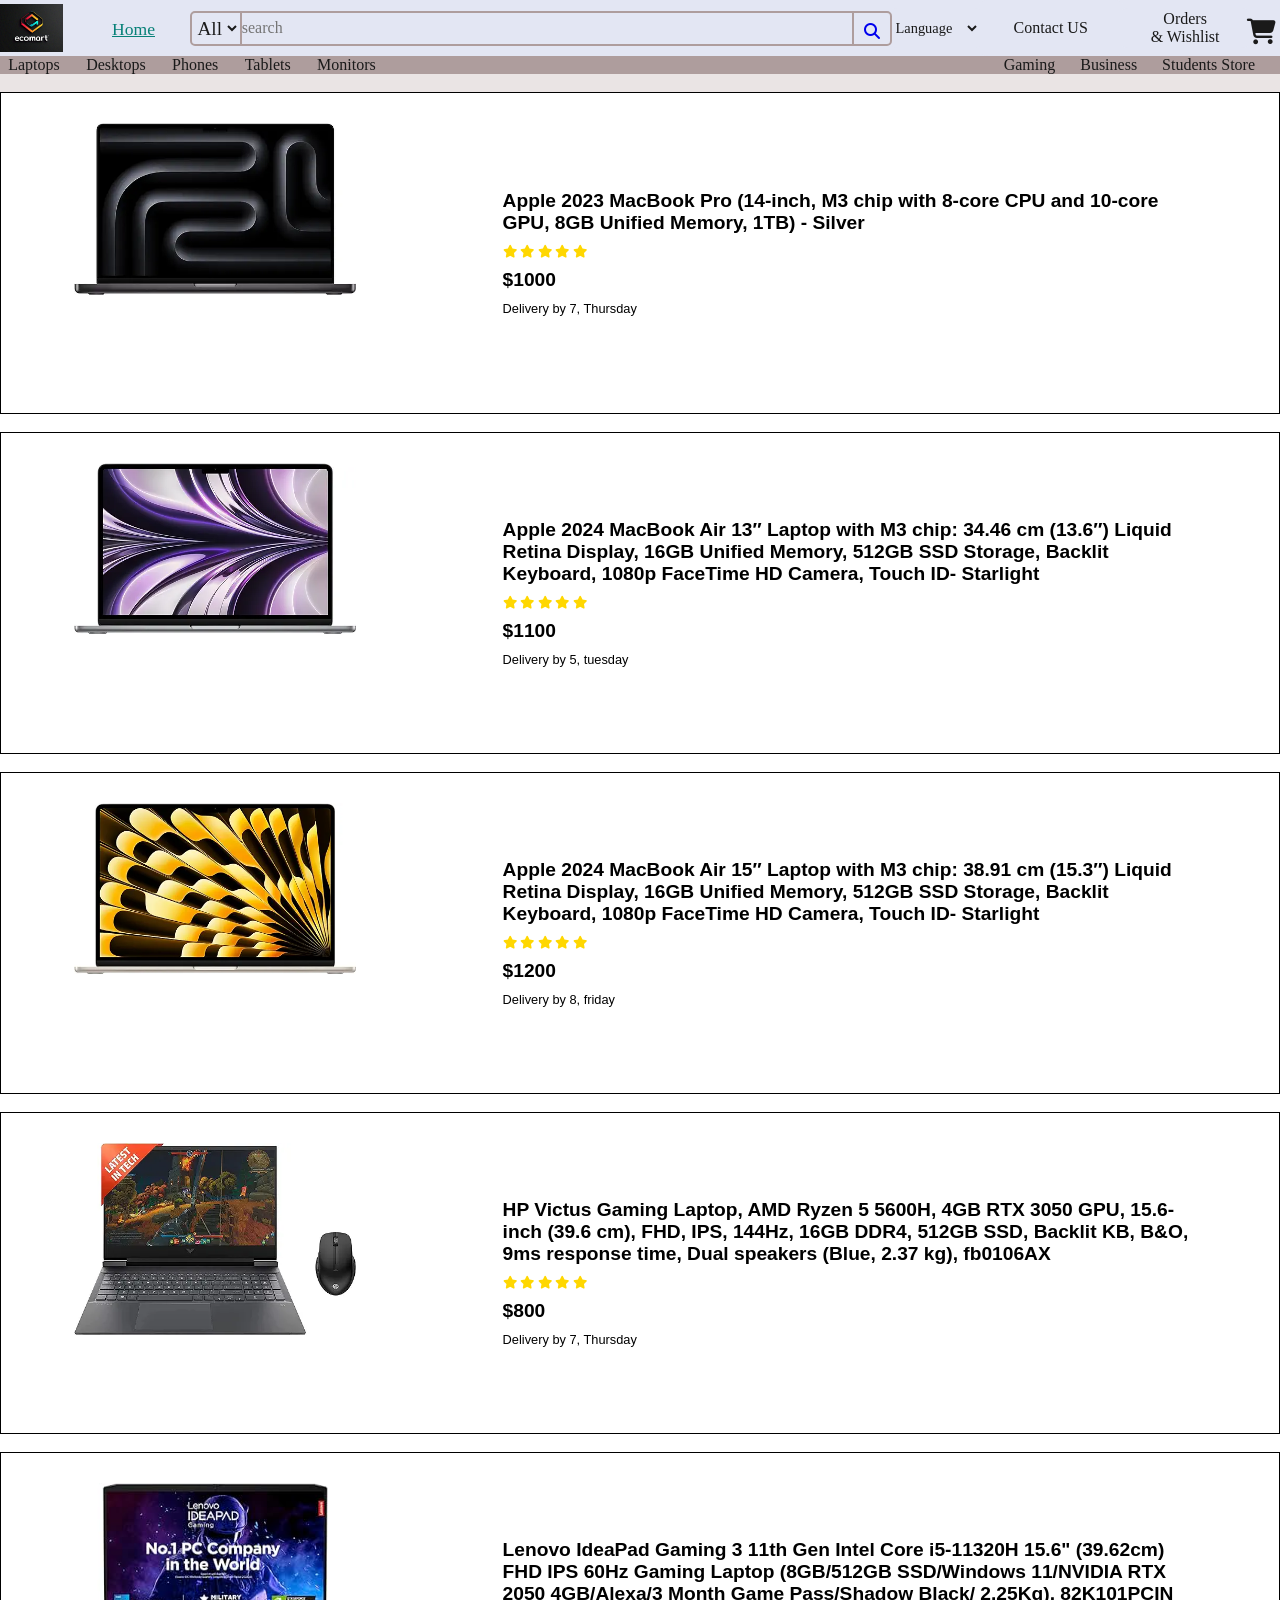
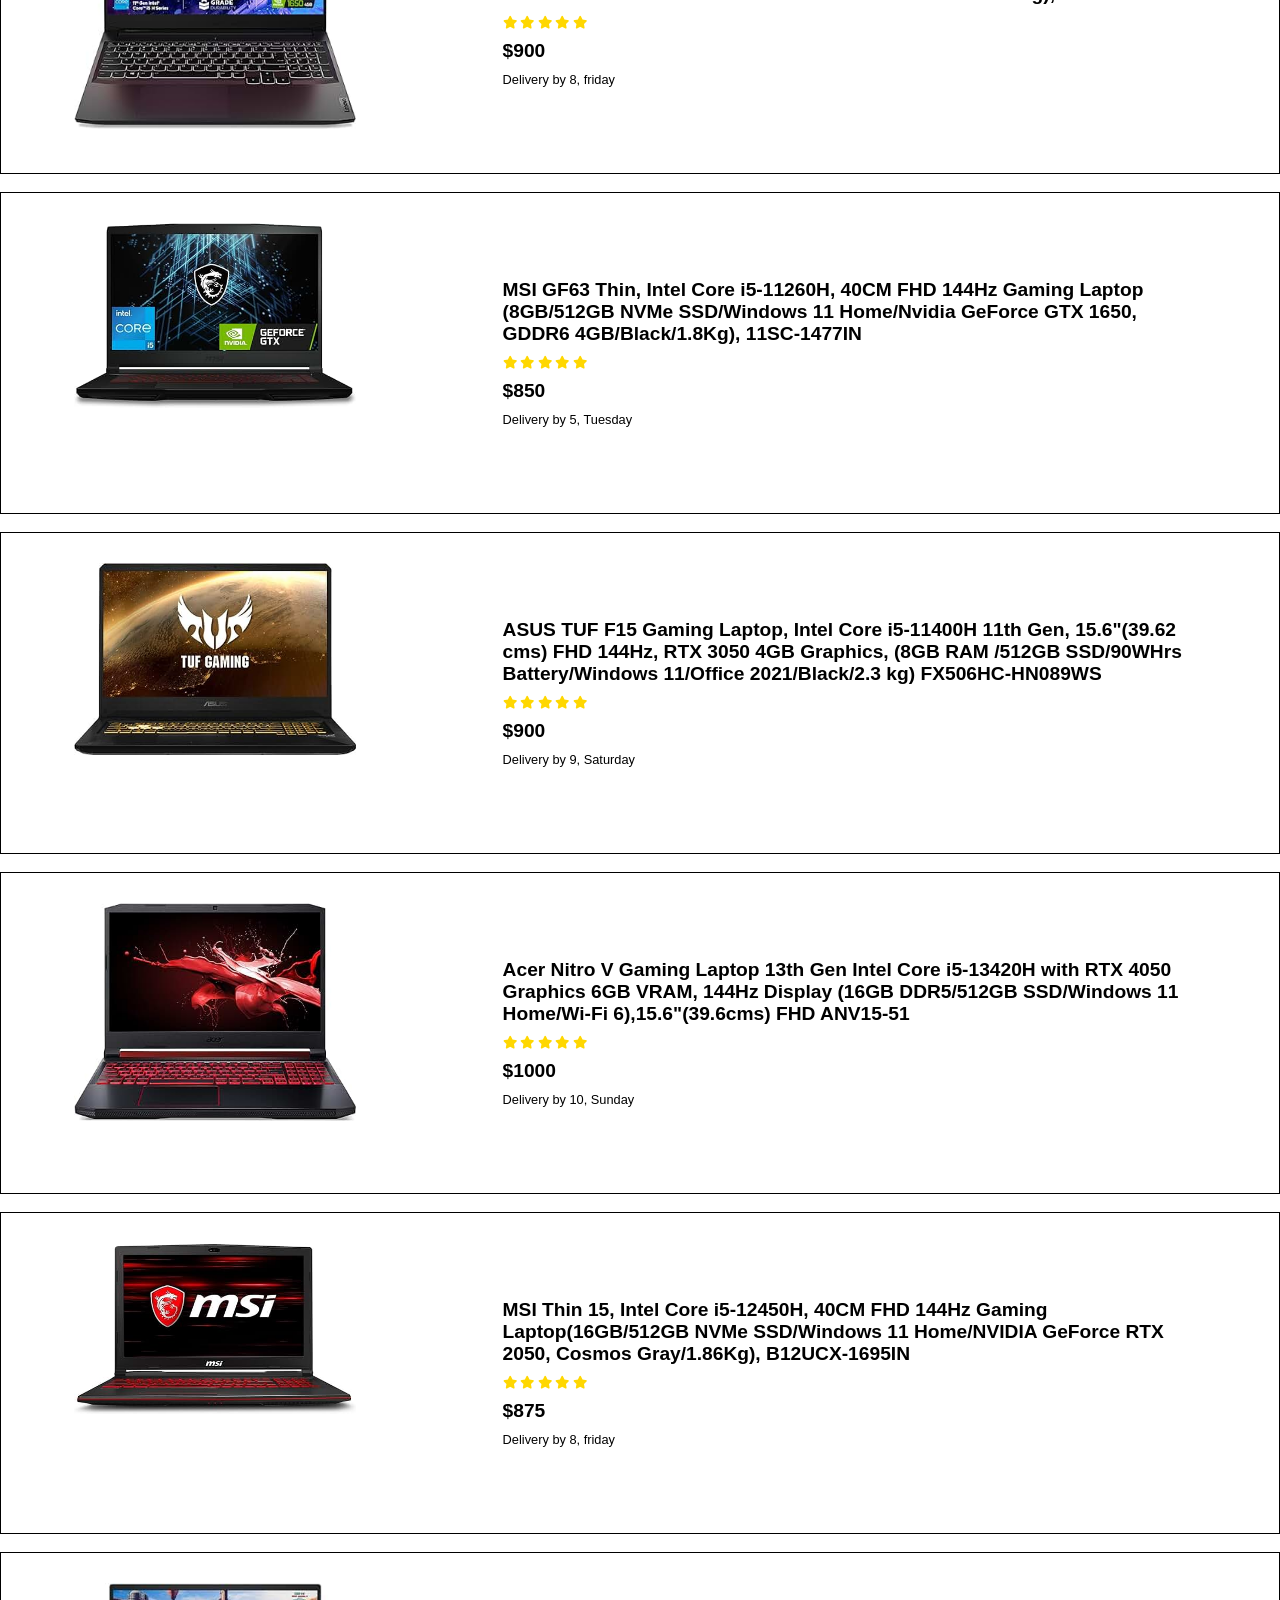
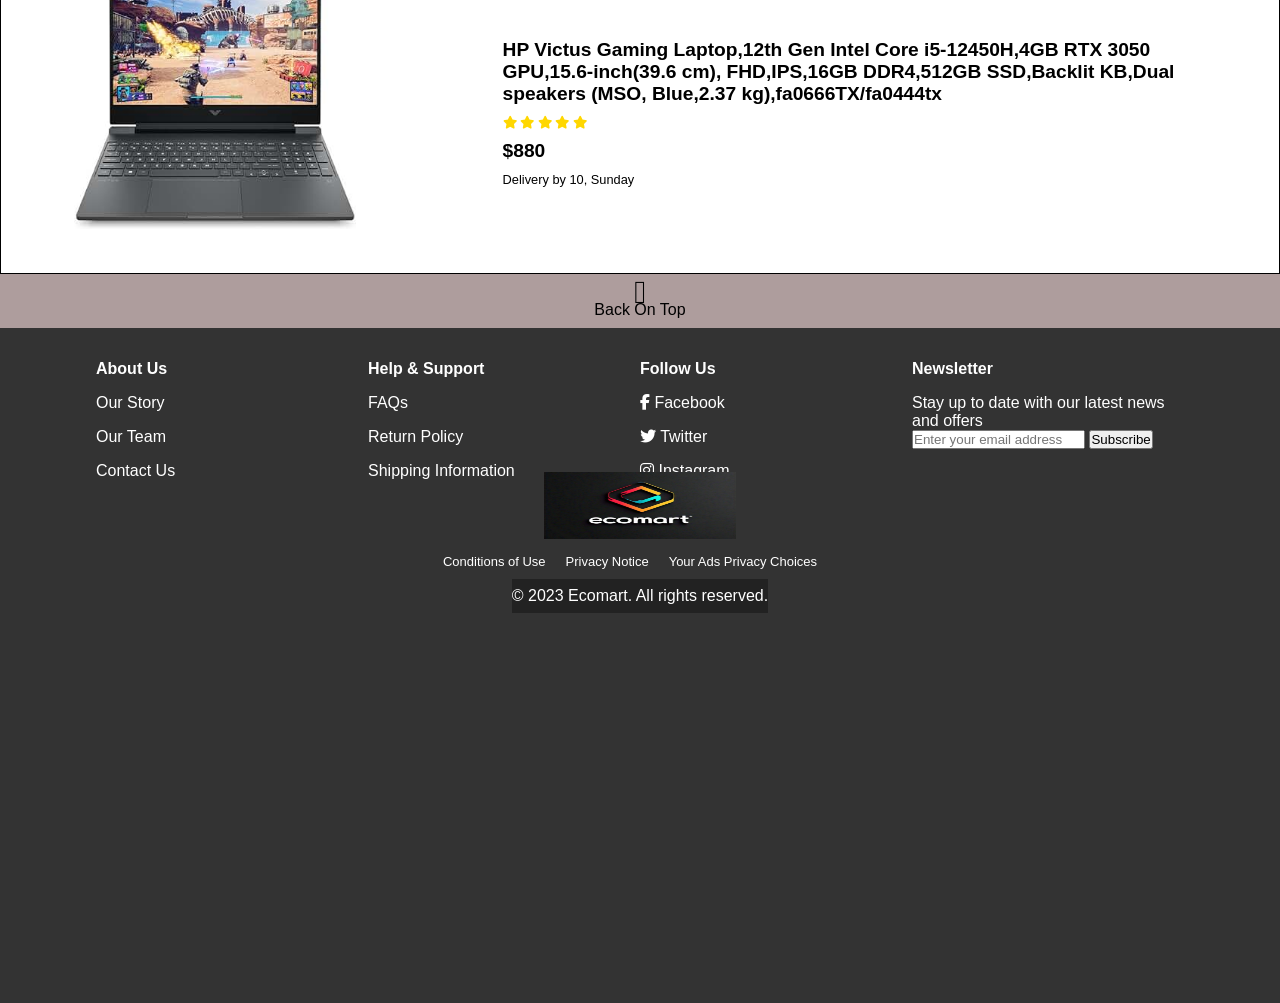
<file: laptop_cate.html>
<!DOCTYPE html>
<html lang="en">
<head>
    <meta charset="UTF-8">
    <meta name="viewport" content="width=device-width, initial-scale=1.0">
    <title>Document</title>
    <link rel="stylesheet" href="style.css">
    <link rel="stylesheet" href="https://pro.fontawesome.com/releases/v5.10.0/css/all.css" />
    <link rel="stylesheet" href="https://cdnjs.cloudflare.com/ajax/libs/font-awesome/6.5.1/css/all.min.css" integrity="sha512-DTOQO9RWCH3ppGqcWaEA1BIZOC6xxalwEsw9c2QQeAIftl+Vegovlnee1c9QX4TctnWMn13TZye+giMm8e2LwA==" crossorigin="anonymous" referrerpolicy="no-referrer" />
</head>
<body>
    <div id="overall">
        <header>
            <div id="headercontainer">
                <div id="logo">
                    <img src="IMG-20240617-WA0010.jpg" alt="ecomart" id="ecomart">
                </div>
                <div id="d1-container">
                    <a  href="index.html" id="d2-container">
                        <!-- <p id="deliver1">Home</p> -->
                        <p class="active" id="deliver2">Home</p>
                    </a>
                </div>
                <div id="searching">
                    <select name="all" id="products">
                        <option value="All products">All</option>
                        <option value="Mobiles">Mobiles</option>
                        <option value="Tablets & iPads">Tablets & iPads</option>
                        <option value="Monitors">Monitors</option>
                        <option value="CPU">CPU</option>
                        <option value="Laptops">Laptops</option>
                        <option value="Headphones">Headphones</option>
                        <option value="Keyboards">Keyboards</option>
                        <option value="Mouse">Mouse</option>
                        <option value="Joysticks & Controllers">Joysticks & Controllers</option>
                        <option value="Mics">Mics</option>
                    </select>
                    <input type="text" placeholder="search" id="Search">
                    <a href="search.html" id="search_icon"><i style="margin: 10px 0px 0px 10px;" class="fas fa-search"></i></a>
                </div>
    
                <div id="language">
                    <select  name="language" id="lang">
                        <option value="English">Language</option>
                        <option value="Hindi">Hindi</option>
                        <option value="Dutch">Dutch</option>
                        <option value="Arabic">Arabic</option>                    
                    </select>
                </div>
                <div id="signin_button">
                    <a href="contact_us.html" id="signin">
                        <p id="content1">Contact US</p>
                        <!-- <p id="content2">Account and Lists</p> -->
                    </a>
                </div>
    
                <div id="orders_button">
                    <a href="orders.html" id="orders">
                        <p id="content4">Orders</p>
                        <p id="content3">& Wishlist</p>
                    </a>
                </div>
    
                <div id="cart_button">
                    <a href="cart.html" id="cart">
                      <i class="fa-solid fa-cart-shopping"></i>
                    </a>
                </div>
            </div>
        </header>
    </div>
        <main>
            <div id="categories">
               <div id="category1">
                <a href="laptop_cate.html">Laptops</a>
                <a href="desktop.html">Desktops</a>
                <a href="TopGphones.html">Phones</a>
                <a href="Tablets.html">Tablets</a>
                <a href="desktop.html">Monitors</a>
               </div>
    
               <div id="category2">
                <a id="gaming" href="gaming.html">Gaming</a>
                <a id="business" href="business.html">Business</a>
                <a id="students_store" href="students_store.html">Students Store</a>
               </div>
            </div>
            <div class="nav"></div>
<br>
<div class="laptopcategories">
              <div class="category1" onclick="window.location.href='macbook.html'">
                  <div class="Lcommonimg">
                    <img src="computer4.png" alt="macbook">
                  </div>

                  <div class="Lcommondescription">
                    <h2>
                      Apple 2023 MacBook Pro (14-inch, M3 chip with 8‑core CPU and 10‑core GPU, 8GB Unified Memory,
                       1TB) - Silver
                    </h2>
                    <div class="star">
                      <i class="fas fa-star"></i>
                      <i class="fas fa-star"></i>
                      <i class="fas fa-star"></i>
                      <i class="fas fa-star"></i>
                      <i class="fas fa-star"></i>
                  </div>
                    <h2>
                      $1000
                    </h2>
                    <p>
                      Delivery by 7, Thursday
                    </p>
                  </div>
              </div>
            
          
<br>
              <div class="category1" onclick="window.location.href='macbook.html'">
                <div class="Lcommonimg">
                  <img src="computer2.png" alt="macbook">
                </div>

                <div class="Lcommondescription">
                  <h2>
                    Apple 2024 MacBook Air 13″ Laptop with M3 chip: 34.46 cm (13.6″) Liquid Retina Display, 16GB 
                    Unified Memory, 512GB SSD Storage, Backlit Keyboard, 1080p FaceTime HD Camera, Touch ID- 
                    Starlight
                  </h2>
                  <div class="star">
                    <i class="fas fa-star"></i>
                    <i class="fas fa-star"></i>
                    <i class="fas fa-star"></i>
                    <i class="fas fa-star"></i>
                    <i class="fas fa-star"></i>
                </div>
                  <h2>
                    $1100
                  </h2>

                  <p>
                    Delivery by 5, tuesday
                  </p>
                </div>
              </div>
<br>

              <div class="category1" onclick="window.location.href='macbook.html'">
                <div class="Lcommonimg">
                  <img src="computer3.png" alt="macbook">
                </div>

                <div class="Lcommondescription">
                  <h2>Apple 2024 MacBook Air 15″ Laptop with M3 chip: 38.91 cm (15.3″) Liquid Retina Display,
                    16GB Unified Memory, 512GB SSD Storage, Backlit Keyboard, 1080p FaceTime HD Camera, Touch ID-
                     Starlight
                  </h2>
                  <div class="star">
                    <i class="fas fa-star"></i>
                    <i class="fas fa-star"></i>
                    <i class="fas fa-star"></i>
                    <i class="fas fa-star"></i>
                    <i class="fas fa-star"></i>
                </div>
                  <h2>
                    $1200
                  </h2>
                  <p>
                    Delivery by 8, friday
                  </p>
                </div>
              </div>

<br>

              <div class="category1" onclick="window.location.href='macbook.html'">
                <div class="Lcommonimg">
                  <img src="computer5.png" alt="macbook">
                </div>

                <div class="Lcommondescription">
                  <h2>
                    HP Victus Gaming Laptop, AMD Ryzen 5 5600H, 4GB RTX 3050 GPU, 15.6-inch (39.6 cm), FHD, IPS,
                     144Hz, 16GB DDR4, 512GB SSD, Backlit KB, B&O, 9ms response time, Dual speakers (Blue, 2.37 kg),
                      fb0106AX
                  </h2>
                  <div class="star">
                    <i class="fas fa-star"></i>
                    <i class="fas fa-star"></i>
                    <i class="fas fa-star"></i>
                    <i class="fas fa-star"></i>
                    <i class="fas fa-star"></i>
                </div>
                  <h2>
                    $800
                  </h2>
                  <p>
                    Delivery by 7, Thursday
                  </p>
                </div>
              </div>

<br>

              <div class="category1" onclick="window.location.href='macbook.html'">
                <div class="Lcommonimg">
                  <img src="computer6.png" alt="macbook">
                </div>

                <div class="Lcommondescription">
                  <h2>
                    Lenovo IdeaPad Gaming 3 11th Gen Intel Core i5-11320H 15.6" (39.62cm) FHD IPS 60Hz Gaming
                     Laptop (8GB/512GB SSD/Windows 11/NVIDIA RTX 2050 4GB/Alexa/3 Month Game Pass/Shadow Black/
                     2.25Kg), 82K101PCIN
                  </h2>
                  <div class="star">
                    <i class="fas fa-star"></i>
                    <i class="fas fa-star"></i>
                    <i class="fas fa-star"></i>
                    <i class="fas fa-star"></i>
                    <i class="fas fa-star"></i>
                </div>
                  <h2>
                    $900
                  </h2>
                  <p>
                    Delivery by 8, friday
                  </p>
                </div>
              </div>

<br>

              <div class="category1" onclick="window.location.href='macbook.html'">
                <div class="Lcommonimg">
                  <img src="computer8.png" alt="macbook">
                </div>

                <div class="Lcommondescription">
                  <h2>
                    MSI GF63 Thin, Intel Core i5-11260H, 40CM FHD 144Hz Gaming Laptop (8GB/512GB NVMe SSD/Windows 
                    11 Home/Nvidia GeForce GTX 1650, GDDR6 4GB/Black/1.8Kg), 11SC-1477IN
                  </h2>
                  <div class="star">
                    <i class="fas fa-star"></i>
                    <i class="fas fa-star"></i>
                    <i class="fas fa-star"></i>
                    <i class="fas fa-star"></i>
                    <i class="fas fa-star"></i>
                </div>
                  <h2>
                    $850
                  </h2>
                  <p>
                    Delivery by 5, Tuesday
                  </p>
                </div>
              </div>

<br>

              <div class="category1" onclick="window.location.href='macbook.html'">
                <div class="Lcommonimg">
                  <img src="computer10.png" alt="macbook">
                </div>

                <div class="Lcommondescription">
                  <h2>
                    ASUS TUF F15 Gaming Laptop, Intel Core i5-11400H 11th Gen, 15.6"(39.62 cms) FHD 144Hz, 
                    RTX 3050 4GB Graphics, (8GB RAM /512GB SSD/90WHrs Battery/Windows 11/Office 2021/Black/2.3 kg)
                     FX506HC-HN089WS
                  </h2>
                  <div class="star">
                    <i class="fas fa-star"></i>
                    <i class="fas fa-star"></i>
                    <i class="fas fa-star"></i>
                    <i class="fas fa-star"></i>
                    <i class="fas fa-star"></i>
                </div>
                  <h2>
                    $900
                  </h2>
                  <p>
                    Delivery by 9, Saturday
                  </p>
                </div>
              </div>

<br>

                <div class="category1" onclick="window.location.href='macbook.html'">
                  <div class="Lcommonimg">
                    <img src="computer11.png" alt="macbook">
                  </div>

                  <div class="Lcommondescription">
                    <h2>
                      Acer Nitro V Gaming Laptop 13th Gen Intel Core i5-13420H with RTX 4050 Graphics 6GB VRAM, 
                      144Hz Display (16GB DDR5/512GB SSD/Windows 11 Home/Wi-Fi 6),15.6"(39.6cms) FHD ANV15-51
                    </h2>
                    <div class="star">
                      <i class="fas fa-star"></i>
                      <i class="fas fa-star"></i>
                      <i class="fas fa-star"></i>
                      <i class="fas fa-star"></i>
                      <i class="fas fa-star"></i>
                  </div>
                    <h2>
                      $1000
                    </h2>
                    <p>
                      Delivery by 10, Sunday
                    </p>
                  </div>
                  </div>
<br>
 
                  <div class="category1" onclick="window.location.href='macbook.html'">
                    <div class="Lcommonimg">
                      <img src="computer9.png" alt="macbook">
                    </div>

                    <div class="Lcommondescription">
                      <h2>
                        MSI Thin 15, Intel Core i5-12450H, 40CM FHD 144Hz Gaming Laptop(16GB/512GB NVMe SSD/Windows 
                        11 Home/NVIDIA GeForce RTX 2050, Cosmos Gray/1.86Kg), B12UCX-1695IN
                      </h2>
                      <div class="star">
                        <i class="fas fa-star"></i>
                        <i class="fas fa-star"></i>
                        <i class="fas fa-star"></i>
                        <i class="fas fa-star"></i>
                        <i class="fas fa-star"></i>
                    </div>
                      <h2>
                        $875
                      </h2>
                      <p>
                        Delivery by 8, friday
                      </p>
                    </div>
                  </div> 

<br>
   
                    <div class="category1" onclick="window.location.href='macbook.html'">
                      <div class="Lcommonimg">
                        <img src="computer7.png" alt="macbook">
                      </div>
                      
                      <div class="Lcommondescription">
                        <h2>
                          HP Victus Gaming Laptop,12th Gen Intel Core i5-12450H,4GB RTX 3050 GPU,15.6-inch(39.6 cm),
                          FHD,IPS,16GB DDR4,512GB SSD,Backlit KB,Dual speakers (MSO, Blue,2.37 kg),fa0666TX/fa0444tx
                        </h2>
                        <div class="star">
                          <i class="fas fa-star"></i>
                          <i class="fas fa-star"></i>
                          <i class="fas fa-star"></i>
                          <i class="fas fa-star"></i>
                          <i class="fas fa-star"></i>
                      </div>
                        <h2>
                          $880
                        </h2>
                        <p>
                          Delivery by 10, Sunday
                        </p>
                      </div>
            </div>
        <footer>
            <div class="top">
            <a style="text-decoration: none; color: black;" href="#">
                <p class="icon"><i class="fal fa-angle-up"></i></p>
                <p class="text">Back On Top</p>
            </a>
            </div>

            <div class="footer_main">
                <div class="footer_columns">
                    <div class="column">
                      <h4>About Us</h4>
                      <ul>
                        <li><a href="#">Our Story</a></li>
                        <li><a href="#">Our Team</a></li>
                        <li><a href="#">Contact Us</a></li>
                      </ul>
                    </div>
                    <div class="column">
                      <h4>Help & Support</h4>
                      <ul>
                        <li><a href="#">FAQs</a></li>
                        <li><a href="#">Return Policy</a></li>
                        <li><a href="#">Shipping Information</a></li>
                      </ul>
                    </div>
                    <div class="column">
                      <h4>Follow Us</h4>
                      <ul>
                        <li><a href="#" target="_blank"><i class="fab fa-facebook-f"></i> Facebook</a></li>
                        <li><a href="#" target="_blank"><i class="fab fa-twitter"></i> Twitter</a></li>
                        <li><a href="https://www.instagram.com/rwtsahil_07/?hl=en" target="_main"><i class="fab fa-instagram"></i> Instagram</a></li>
                      </ul>
                    </div>
                    <div class="column">
                      <h4>Newsletter</h4>
                      <p>Stay up to date with our latest news and offers</p>
                      <form>
                        <input type="email" placeholder="Enter your email address">
                        <button type="submit">Subscribe</button>
                      </form>
                    </div>
                  </div>
                  
                  <div class="logoend">
                    <img src="IMG-20240617-WA0010.jpg" alt="ecomart" id="ecomartend">
                </div>

                  <div class="lasta">
                    <div class="lastb">
                        <div class="lastc"><a class="footerend" href="conditions.html">Conditions of Use</a></div>
                        <div class="lastc"><a class="footerend" href="privecy.html">Privacy Notice</a></div>
                        <div class="lastc"><a class="footerend" href="adsprivacy.html">Your Ads Privacy Choices</a></div>
                    </div>
                </div>
                  <div class="footer_bottom">
                    <p>&copy; 2023 Ecomart. All rights reserved.</p>
                  </div>
            </div>
        </footer>   
    <script src="script.js"></script>
</body>
</html>
</file>
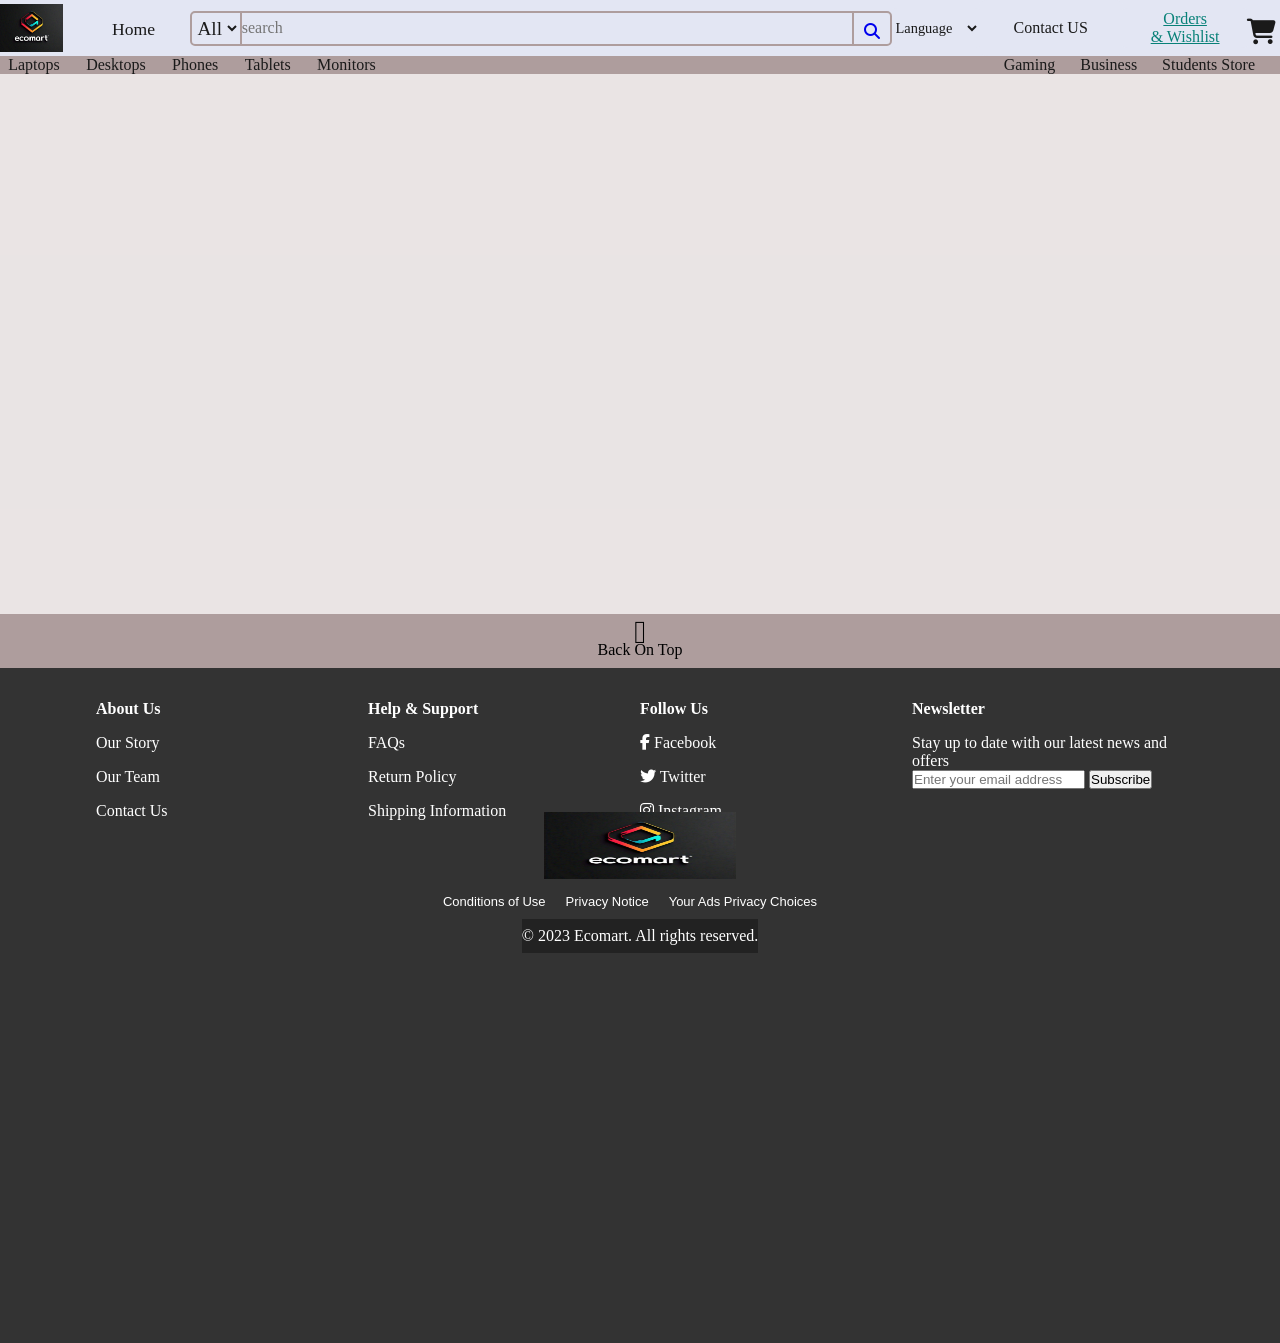
<file: orders.html>
<!DOCTYPE html>
<html lang="en">
<head>
    <meta charset="UTF-8">
    <meta name="viewport" content="width=device-width, initial-scale=1.0">
    <title>Document</title>
    <link rel="stylesheet" href="style.css">
    <link rel="stylesheet" href="https://pro.fontawesome.com/releases/v5.10.0/css/all.css" />
    <link rel="stylesheet" href="https://cdnjs.cloudflare.com/ajax/libs/font-awesome/6.5.1/css/all.min.css" integrity="sha512-DTOQO9RWCH3ppGqcWaEA1BIZOC6xxalwEsw9c2QQeAIftl+Vegovlnee1c9QX4TctnWMn13TZye+giMm8e2LwA==" crossorigin="anonymous" referrerpolicy="no-referrer" />
</head>
<body>
    <div id="overall">
        <header>
            <div id="headercontainer">
                <div id="logo">
                    <img src="IMG-20240617-WA0010.jpg" alt="ecomart" id="ecomart">
                </div>
                <div id="d1-container">
                    <a href="index.html" id="d2-container">
                        <!-- <p id="deliver1">Home</p> -->
                        <p id="deliver2">Home</p>
                    </a>
                </div>
                <div id="searching">
                    <select name="all" id="products">
                        <option value="All products">All</option>
                        <option value="Mobiles">Mobiles</option>
                        <option value="Tablets & iPads">Tablets & iPads</option>
                        <option value="Monitors">Monitors</option>
                        <option value="CPU">CPU</option>
                        <option value="Laptops">Laptops</option>
                        <option value="Headphones">Headphones</option>
                        <option value="Keyboards">Keyboards</option>
                        <option value="Mouse">Mouse</option>
                        <option value="Joysticks & Controllers">Joysticks & Controllers</option>
                        <option value="Mics">Mics</option>
                    </select>
                    <input type="text" placeholder="search" id="Search">
                    <a href="search.html" id="search_icon"><i style="margin: 10px 0px 0px 10px;" class="fas fa-search"></i></a>
                </div>
    
                <div id="language">
                    <select name="language" id="lang">
                        <option value="English">Language</option>
                        <option value="Hindi">Hindi</option>
                        <option value="Dutch">Dutch</option>
                        <option value="Arabic">Arabic</option>                    
                    </select>
                </div>
                <div id="signin_button">
                    <a href="contact_us.html" id="signin">
                        <p  id="content1">Contact US</p>
                        <!-- <p id="content2">Account and Lists</p> -->
                    </a>
                </div>
    
                <div id="orders_button">
                    <a class="active" href="orders.html" id="orders">
                        <p id="content4">Orders</p>
                        <p id="content3">& Wishlist</p>
                    </a>
                </div>
    
                <div id="cart_button">
                    <a href="cart.html" id="cart">
                      <i class="fa-solid fa-cart-shopping"></i>
                    </a>
                </div>
            </div>
        </header>
    </div>
    
    <main>
      <div id="categories">
         <div id="category1">
          <a href="laptop_cate.html">Laptops</a>
          <a href="desktop.html">Desktops</a>
          <a href="TopGphones.html">Phones</a>
          <a href="Tablets.html">Tablets</a>
          <a href="desktop.html">Monitors</a>
         </div>

         <div id="category2">
          <a id="gaming" href="gaming.html">Gaming</a>
          <a id="business" href="business.html">Business</a>
          <a id="students_store" href="students_store.html">Students Store</a>
         </div>
      </div>
  </main>


<div class="contact">




  
</div>



    <footer>
        <div class="top">
        <a style="text-decoration: none; color: black;" href="#">
            <p class="icon"><i class="fal fa-angle-up"></i></p>
            <p class="text">Back On Top</p>
        </a>
        </div>

        <div class="footer_main">
            <div class="footer_columns">
                <div class="column">
                  <h4>About Us</h4>
                  <ul>
                    <li><a href="#">Our Story</a></li>
                    <li><a href="#">Our Team</a></li>
                    <li><a href="#">Contact Us</a></li>
                  </ul>
                </div>
                <div class="column">
                  <h4>Help & Support</h4>
                  <ul>
                    <li><a href="#">FAQs</a></li>
                    <li><a href="#">Return Policy</a></li>
                    <li><a href="#">Shipping Information</a></li>
                  </ul>
                </div>
                <div class="column">
                  <h4>Follow Us</h4>
                  <ul>
                    <li><a href="#" target="_blank"><i class="fab fa-facebook-f"></i> Facebook</a></li>
                    <li><a href="#" target="_blank"><i class="fab fa-twitter"></i> Twitter</a></li>
                    <li><a href="https://www.instagram.com/rwtsahil_07/?hl=en" target="_main"><i class="fab fa-instagram"></i> Instagram</a></li>
                  </ul>
                </div>
                <div class="column">
                  <h4>Newsletter</h4>
                  <p>Stay up to date with our latest news and offers</p>
                  <form>
                    <input type="email" placeholder="Enter your email address">
                    <button type="submit">Subscribe</button>
                  </form>
                </div>
              </div>
              
              <div class="logoend">
                <img src="IMG-20240617-WA0010.jpg" alt="ecomart" id="ecomartend">
            </div>

              <div class="lasta">
                <div class="lastb">
                    <div class="lastc"><a class="footerend" href="conditions.html">Conditions of Use</a></div>
                    <div class="lastc"><a class="footerend" href="privecy.html">Privacy Notice</a></div>
                    <div class="lastc"><a class="footerend" href="adsprivacy.html">Your Ads Privacy Choices</a></div>
                </div>
            </div>
              <div class="footer_bottom">
                <p>&copy; 2023 Ecomart. All rights reserved.</p>
              </div>
        </div>
    </footer>   
<script src="script.js"></script>
</body>
</html>
</file>
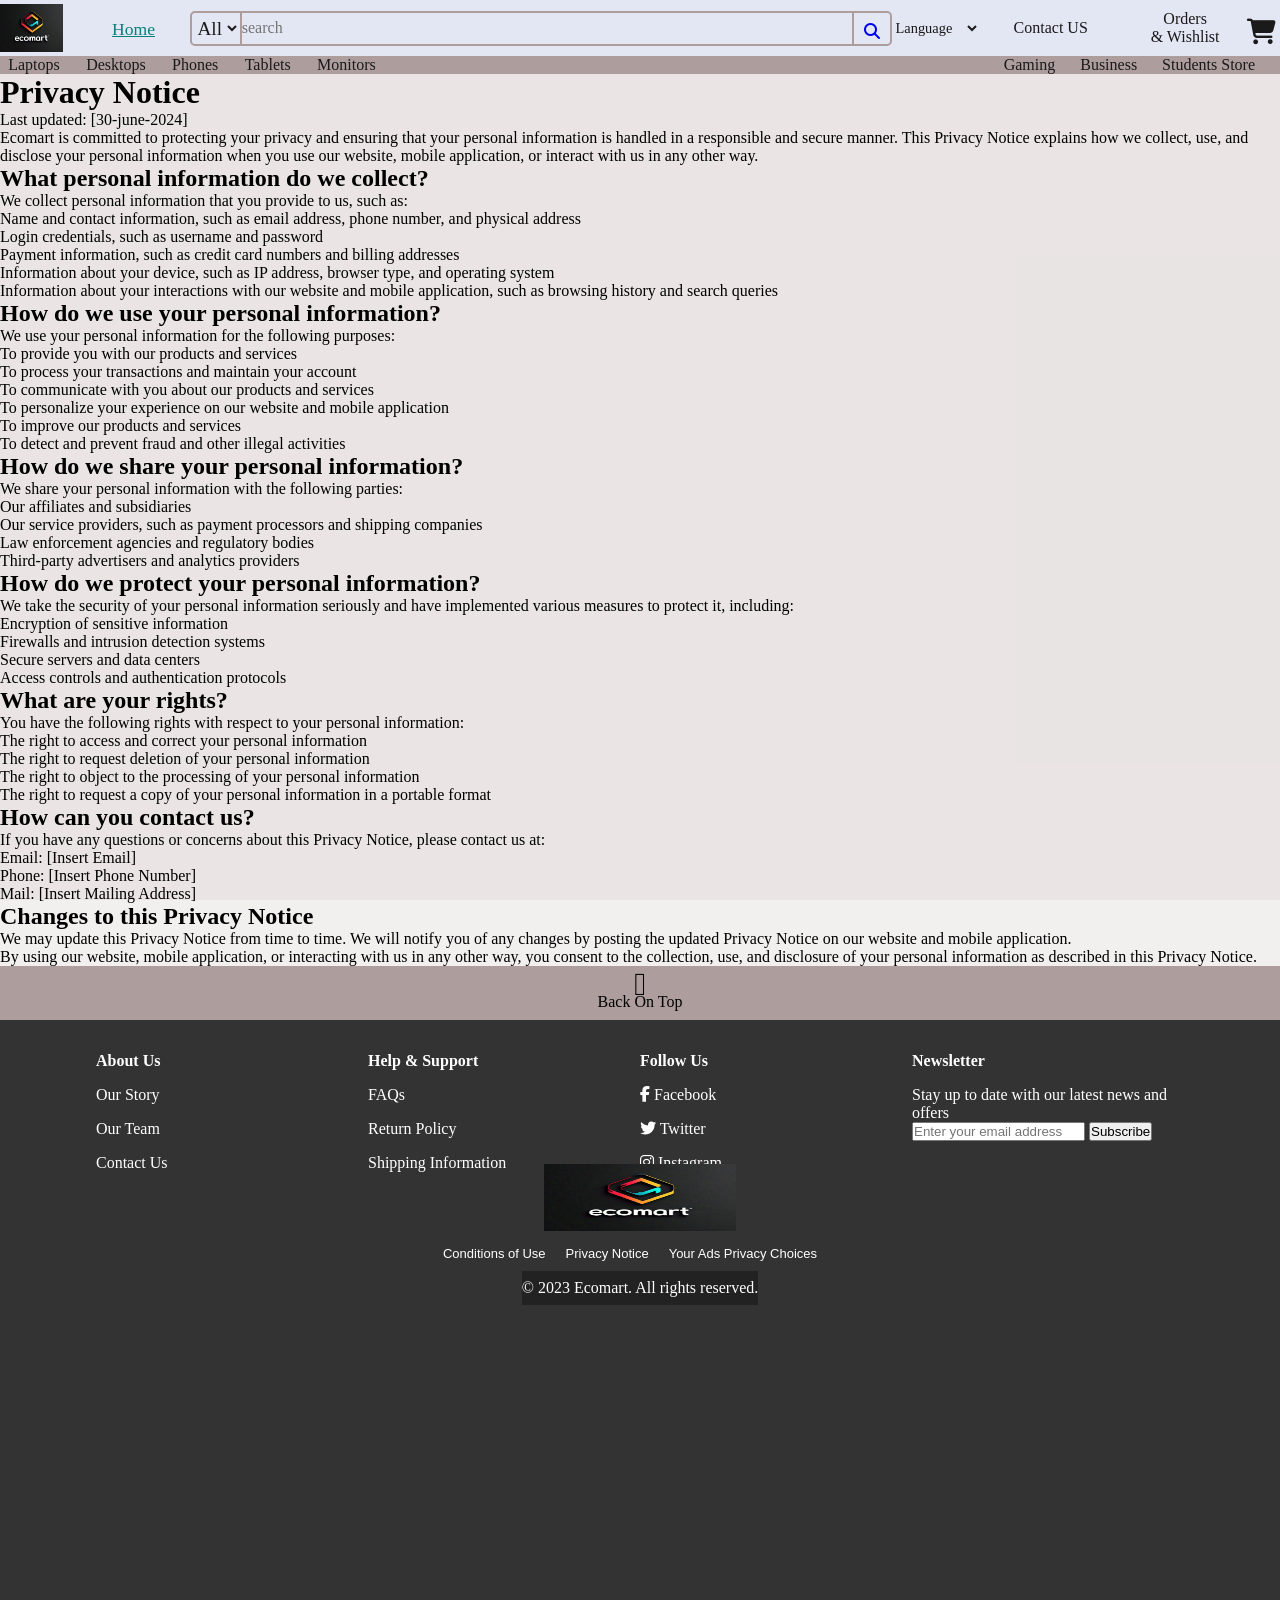
<file: privecy.html>
<!DOCTYPE html>
<html lang="en">
<head>
    <meta charset="UTF-8">
    <meta name="viewport" content="width=device-width, initial-scale=1.0">
    <title>Document</title>
    <link rel="stylesheet" href="style.css">
    <link rel="stylesheet" href="https://pro.fontawesome.com/releases/v5.10.0/css/all.css" />
    <link rel="stylesheet" href="https://cdnjs.cloudflare.com/ajax/libs/font-awesome/6.5.1/css/all.min.css" integrity="sha512-DTOQO9RWCH3ppGqcWaEA1BIZOC6xxalwEsw9c2QQeAIftl+Vegovlnee1c9QX4TctnWMn13TZye+giMm8e2LwA==" crossorigin="anonymous" referrerpolicy="no-referrer" />
</head>
<body>
    <div id="overall">
        <header>
            <div id="headercontainer">
                <div id="logo">
                    <img src="IMG-20240617-WA0010.jpg" alt="ecomart" id="ecomart">
                </div>
                <div id="d1-container">
                    <a  href="index.html" id="d2-container">
                        <!-- <p id="deliver1">Home</p> -->
                        <p class="active" id="deliver2">Home</p>
                    </a>
                </div>
                <div id="searching">
                    <select name="all" id="products">
                        <option value="All products">All</option>
                        <option value="Mobiles">Mobiles</option>
                        <option value="Tablets & iPads">Tablets & iPads</option>
                        <option value="Monitors">Monitors</option>
                        <option value="CPU">CPU</option>
                        <option value="Laptops">Laptops</option>
                        <option value="Headphones">Headphones</option>
                        <option value="Keyboards">Keyboards</option>
                        <option value="Mouse">Mouse</option>
                        <option value="Joysticks & Controllers">Joysticks & Controllers</option>
                        <option value="Mics">Mics</option>
                    </select>
                    <input type="text" placeholder="search" id="Search">
                    <a href="search.html" id="search_icon"><i style="margin: 10px 0px 0px 10px;" class="fas fa-search"></i></a>
                </div>
    
                <div id="language">
                    <select  name="language" id="lang">
                        <option value="English">Language</option>
                        <option value="Hindi">Hindi</option>
                        <option value="Dutch">Dutch</option>
                        <option value="Arabic">Arabic</option>                    
                    </select>
                </div>
                <div id="signin_button">
                    <a href="contact_us.html" id="signin">
                        <p id="content1">Contact US</p>
                        <!-- <p id="content2">Account and Lists</p> -->
                    </a>
                </div>
    
                <div id="orders_button">
                    <a href="orders.html" id="orders">
                        <p id="content4">Orders</p>
                        <p id="content3">& Wishlist</p>
                    </a>
                </div>
    
                <div id="cart_button">
                    <a href="cart.html" id="cart">
                      <i class="fa-solid fa-cart-shopping"></i>
                    </a>
                </div>
            </div>
        </header>
    </div>
        <main>
            <div id="categories">
               <div id="category1">
                <a href="laptop_cate.html">Laptops</a>
                <a href="desktop.html">Desktops</a>
                <a href="TopGphones.html">Phones</a>
                <a href="Tablets.html">Tablets</a>
                <a href="desktop.html">Monitors</a>
               </div>
    
               <div id="category2">
                <a id="gaming" href="gaming.html">Gaming</a>
                <a id="business" href="business.html">Business</a>
                <a id="students_store" href="students_store.html">Students Store</a>
               </div>
            </div>
            <div class="nav"></div>

            <div class="privecy">
              <div class="privecy">
                <h1>Privacy Notice</h1>
                <p>Last updated: [30-june-2024]</p>
                <p>Ecomart is committed to protecting your privacy and ensuring that your personal information is handled in a responsible and secure manner. This Privacy Notice explains how we collect, use, and disclose your personal information when you use our website, mobile application, or interact with us in any other way.</p>
                <h2>What personal information do we collect?</h2>
                <p>We collect personal information that you provide to us, such as:</p>
                <ul>
                  <li>Name and contact information, such as email address, phone number, and physical address</li>
                  <li>Login credentials, such as username and password</li>
                  <li>Payment information, such as credit card numbers and billing addresses</li>
                  <li>Information about your device, such as IP address, browser type, and operating system</li>
                  <li>Information about your interactions with our website and mobile application, such as browsing history and search queries</li>
                </ul>
                <h2>How do we use your personal information?</h2>
                <p>We use your personal information for the following purposes:</p>
                <ul>
                  <li>To provide you with our products and services</li>
                  <li>To process your transactions and maintain your account</li>
                  <li>To communicate with you about our products and services</li>
                  <li>To personalize your experience on our website and mobile application</li>
                  <li>To improve our products and services</li>
                  <li>To detect and prevent fraud and other illegal activities</li>
                </ul>
                <h2>How do we share your personal information?</h2>
                <p>We share your personal information with the following parties:</p>
                <ul>
                  <li>Our affiliates and subsidiaries</li>
                  <li>Our service providers, such as payment processors and shipping companies</li>
                  <li>Law enforcement agencies and regulatory bodies</li>
                  <li>Third-party advertisers and analytics providers</li>
                </ul>
                <h2>How do we protect your personal information?</h2>
                <p>We take the security of your personal information seriously and have implemented various measures to protect it, including:</p>
                <ul>
                  <li>Encryption of sensitive information</li>
                  <li>Firewalls and intrusion detection systems</li>
                  <li>Secure servers and data centers</li>
                  <li>Access controls and authentication protocols</li>
                </ul>
                <h2>What are your rights?</h2>
                <p>You have the following rights with respect to your personal information:</p>
                <ul>
                  <li>The right to access and correct your personal information</li>
                  <li>The right to request deletion of your personal information</li>
                  <li>The right to object to the processing of your personal information</li>
                  <li>The right to request a copy of your personal information in a portable format</li>
                </ul>
                <h2>How can you contact us?</h2>
                <p>If you have any questions or concerns about this Privacy Notice, please contact us at:</p>
                <ul>
                  <li>Email: [Insert Email]</li>
                  <li>Phone: [Insert Phone Number]</li>
                  <li>Mail: [Insert Mailing Address]</li>
                </ul>
                <h2>Changes to this Privacy Notice</h2>
                <p>We may update this Privacy Notice from time to time. We will notify you of any changes by posting the updated Privacy Notice on our website and mobile application.</p>
                <p>By using our website, mobile application, or interacting with us in any other way, you consent to the collection, use, and disclosure of your personal information as described in this Privacy Notice.</p>
              </div>
            </div>
          
        <footer>
            <div class="top">
            <a style="text-decoration: none; color: black;" href="#">
                <p class="icon"><i class="fal fa-angle-up"></i></p>
                <p class="text">Back On Top</p>
            </a>
            </div>

            <div class="footer_main">
                <div class="footer_columns">
                    <div class="column">
                      <h4>About Us</h4>
                      <ul>
                        <li><a href="#">Our Story</a></li>
                        <li><a href="#">Our Team</a></li>
                        <li><a href="#">Contact Us</a></li>
                      </ul>
                    </div>
                    <div class="column">
                      <h4>Help & Support</h4>
                      <ul>
                        <li><a href="#">FAQs</a></li>
                        <li><a href="#">Return Policy</a></li>
                        <li><a href="#">Shipping Information</a></li>
                      </ul>
                    </div>
                    <div class="column">
                      <h4>Follow Us</h4>
                      <ul>
                        <li><a href="#" target="_blank"><i class="fab fa-facebook-f"></i> Facebook</a></li>
                        <li><a href="#" target="_blank"><i class="fab fa-twitter"></i> Twitter</a></li>
                        <li><a href="https://www.instagram.com/rwtsahil_07/?hl=en" target="_main"><i class="fab fa-instagram"></i> Instagram</a></li>
                      </ul>
                    </div>
                    <div class="column">
                      <h4>Newsletter</h4>
                      <p>Stay up to date with our latest news and offers</p>
                      <form>
                        <input type="email" placeholder="Enter your email address">
                        <button type="submit">Subscribe</button>
                      </form>
                    </div>
                  </div>
                  
                  <div class="logoend">
                    <img src="IMG-20240617-WA0010.jpg" alt="ecomart" id="ecomartend">
                </div>

                  <div class="lasta">
                    <div class="lastb">
                        <div class="lastc"><a class="footerend" href="conditions.html">Conditions of Use</a></div>
                        <div class="lastc"><a class="footerend" href="privecy.html">Privacy Notice</a></div>
                        <div class="lastc"><a class="footerend" href="adsprivacy.html">Your Ads Privacy Choices</a></div>
                    </div>
                </div>
                  <div class="footer_bottom">
                    <p>&copy; 2023 Ecomart. All rights reserved.</p>
                  </div>
            </div>
        </footer>   
    <script src="script.js"></script>
</body>
</html>
</file>
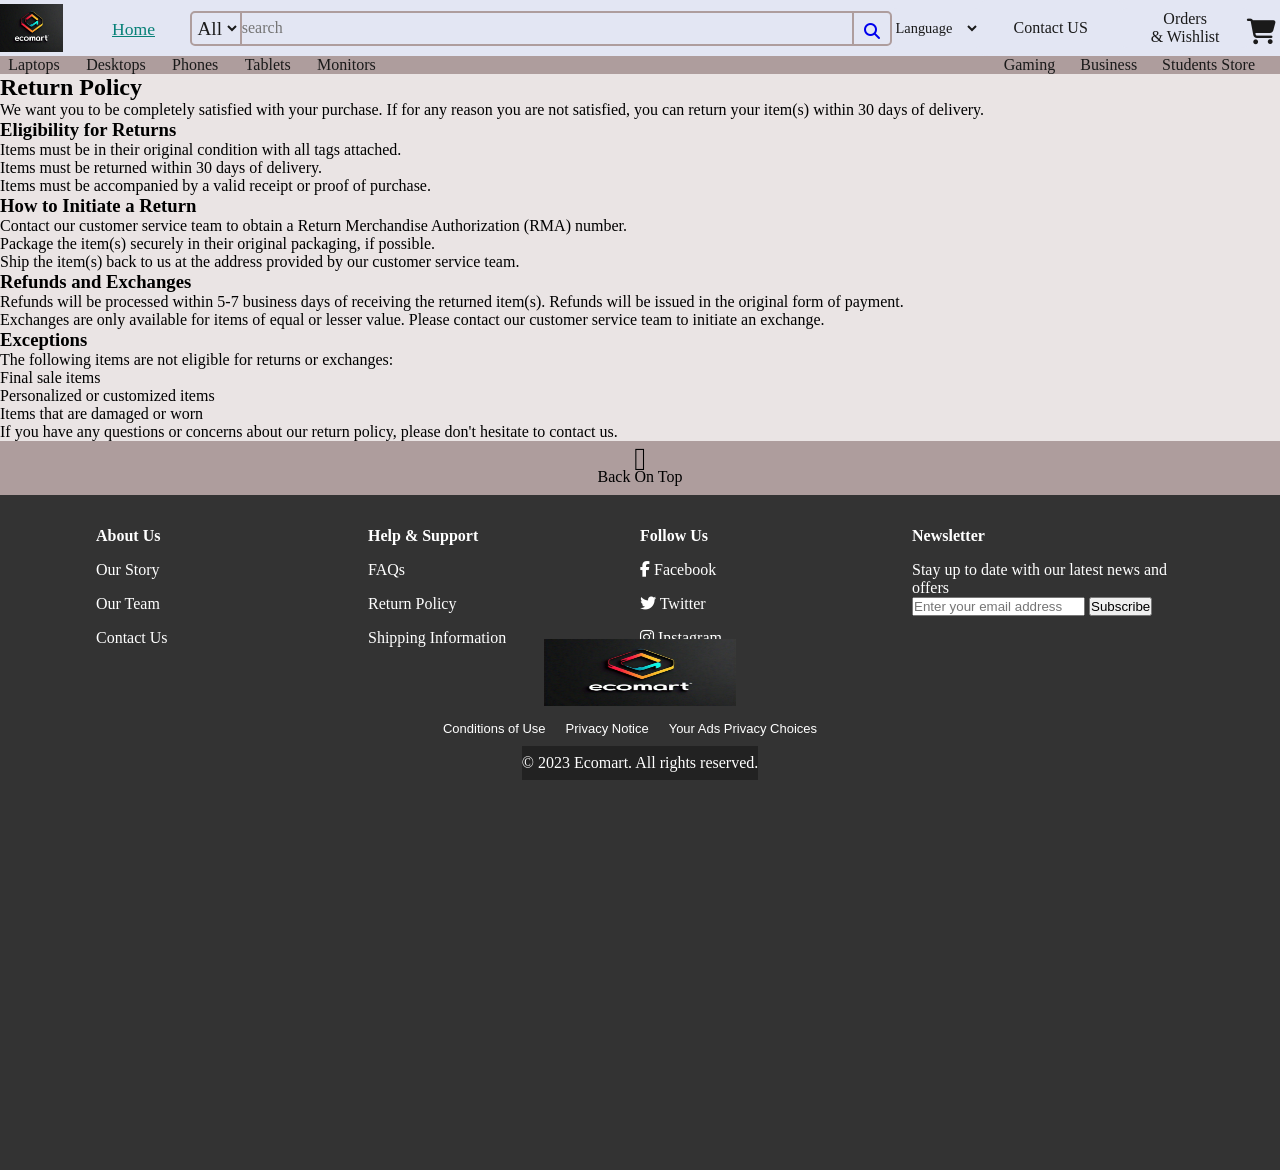
<file: returnpolicy.html>
<!DOCTYPE html>
<html lang="en">
<head>
    <meta charset="UTF-8">
    <meta name="viewport" content="width=device-width, initial-scale=1.0">
    <title>Document</title>
    <link rel="stylesheet" href="style.css">
    <link rel="stylesheet" href="https://pro.fontawesome.com/releases/v5.10.0/css/all.css" />
    <link rel="stylesheet" href="https://cdnjs.cloudflare.com/ajax/libs/font-awesome/6.5.1/css/all.min.css" integrity="sha512-DTOQO9RWCH3ppGqcWaEA1BIZOC6xxalwEsw9c2QQeAIftl+Vegovlnee1c9QX4TctnWMn13TZye+giMm8e2LwA==" crossorigin="anonymous" referrerpolicy="no-referrer" />
</head>
<body>
    <div id="overall">
        <header>
            <div id="headercontainer">
                <div id="logo">
                    <img src="IMG-20240617-WA0010.jpg" alt="ecomart" id="ecomart">
                </div>
                <div id="d1-container">
                    <a  href="index.html" id="d2-container">
                        <!-- <p id="deliver1">Home</p> -->
                        <p class="active" id="deliver2">Home</p>
                    </a>
                </div>
                <div id="searching">
                    <select name="all" id="products">
                        <option value="All products">All</option>
                        <option value="Mobiles">Mobiles</option>
                        <option value="Tablets & iPads">Tablets & iPads</option>
                        <option value="Monitors">Monitors</option>
                        <option value="CPU">CPU</option>
                        <option value="Laptops">Laptops</option>
                        <option value="Headphones">Headphones</option>
                        <option value="Keyboards">Keyboards</option>
                        <option value="Mouse">Mouse</option>
                        <option value="Joysticks & Controllers">Joysticks & Controllers</option>
                        <option value="Mics">Mics</option>
                    </select>
                    <input type="text" placeholder="search" id="Search">
                    <a href="search.html" id="search_icon"><i style="margin: 10px 0px 0px 10px;" class="fas fa-search"></i></a>
                </div>
    
                <div id="language">
                    <select name="language" id="lang">
                        <option value="English">Language</option>
                        <option value="Hindi">Hindi</option>
                        <option value="Dutch">Dutch</option>
                        <option value="Arabic">Arabic</option>                    
                    </select>
                </div>
                <div id="signin_button">
                    <a href="contact_us.html" id="signin">
                        <p id="content1">Contact US</p>
                        <!-- <p id="content2">Account and Lists</p> -->
                    </a>
                </div>
    
                <div id="orders_button">
                    <a href="orders.html" id="orders">
                        <p id="content4">Orders</p>
                        <p id="content3">& Wishlist</p>
                    </a>
                </div>
    
                <div id="cart_button">
                    <a href="cart.html" id="cart">
                      <i class="fa-solid fa-cart-shopping"></i>
                    </a>
                </div>
            </div>
        </header>
    </div>
        <main>
            <div id="categories">
               <div id="category1">
                <a href="laptop_cate.html">Laptops</a>
                <a href="desktop.html">Desktops</a>
                <a href="TopGphones.html">Phones</a>
                <a href="Tablets.html">Tablets</a>
                <a href="desktop.html">Monitors</a>
               </div>
    
               <div id="category2">
                <a id="gaming" href="gaming.html">Gaming</a>
                <a id="business" href="business.html">Business</a>
                <a id="students_store" href="students_store.html">Students Store</a>
               </div>
            </div>
            <div class="nav"></div>

            <div class="returnpolicy">
              <div class="returnpolicy">
                <h2>Return Policy</h2>
                <p>We want you to be completely satisfied with your purchase. If for any reason you are not satisfied, you can return your item(s) within 30 days of delivery.</p>
                <h3>Eligibility for Returns</h3>
                <ul>
                  <li>Items must be in their original condition with all tags attached.</li>
                  <li>Items must be returned within 30 days of delivery.</li>
                  <li>Items must be accompanied by a valid receipt or proof of purchase.</li>
                </ul>
                <h3>How to Initiate a Return</h3>
                <ol>
                  <li>Contact our customer service team to obtain a Return Merchandise Authorization (RMA) number.</li>
                  <li>Package the item(s) securely in their original packaging, if possible.</li>
                  <li>Ship the item(s) back to us at the address provided by our customer service team.</li>
                </ol>
                <h3>Refunds and Exchanges</h3>
                <p>Refunds will be processed within 5-7 business days of receiving the returned item(s). Refunds will be issued in the original form of payment.</p>
                <p>Exchanges are only available for items of equal or lesser value. Please contact our customer service team to initiate an exchange.</p>
                <h3>Exceptions</h3>
                <p>The following items are not eligible for returns or exchanges:</p>
                <ul>
                  <li>Final sale items</li>
                  <li>Personalized or customized items</li>
                  <li>Items that are damaged or worn</li>
                </ul>
                <p>If you have any questions or concerns about our return policy, please don't hesitate to contact us.</p>
              </div>
            </div>
            
        <footer>
            <div class="top">
            <a style="text-decoration: none; color: black;" href="#">
                <p class="icon"><i class="fal fa-angle-up"></i></p>
                <p class="text">Back On Top</p>
            </a>
            </div>

            <div class="footer_main">
                <div class="footer_columns">
                    <div class="column">
                      <h4>About Us</h4>
                      <ul>
                        <li><a href="#">Our Story</a></li>
                        <li><a href="#">Our Team</a></li>
                        <li><a href="#">Contact Us</a></li>
                      </ul>
                    </div>
                    <div class="column">
                      <h4>Help & Support</h4>
                      <ul>
                        <li><a href="#">FAQs</a></li>
                        <li><a href="#">Return Policy</a></li>
                        <li><a href="#">Shipping Information</a></li>
                      </ul>
                    </div>
                    <div class="column">
                      <h4>Follow Us</h4>
                      <ul>
                        <li><a href="#" target="_blank"><i class="fab fa-facebook-f"></i> Facebook</a></li>
                        <li><a href="#" target="_blank"><i class="fab fa-twitter"></i> Twitter</a></li>
                        <li><a href="https://www.instagram.com/rwtsahil_07/?hl=en" target="_main"><i class="fab fa-instagram"></i> Instagram</a></li>
                      </ul>
                    </div>
                    <div class="column">
                      <h4>Newsletter</h4>
                      <p>Stay up to date with our latest news and offers</p>
                      <form>
                        <input type="email" placeholder="Enter your email address">
                        <button type="submit">Subscribe</button>
                      </form>
                    </div>
                  </div>
                  
                  <div class="logoend">
                    <img src="IMG-20240617-WA0010.jpg" alt="ecomart" id="ecomartend">
                </div>

                  <div class="lasta">
                    <div class="lastb">
                        <div class="lastc"><a class="footerend" href="conditions.html">Conditions of Use</a></div>
                        <div class="lastc"><a class="footerend" href="privecy.html">Privacy Notice</a></div>
                        <div class="lastc"><a class="footerend" href="adsprivacy.html">Your Ads Privacy Choices</a></div>
                    </div>
                </div>
                  <div class="footer_bottom">
                    <p>&copy; 2023 Ecomart. All rights reserved.</p>
                  </div>
            </div>
        </footer>   
    <script src="script.js"></script>
</body>
</html>
</file>
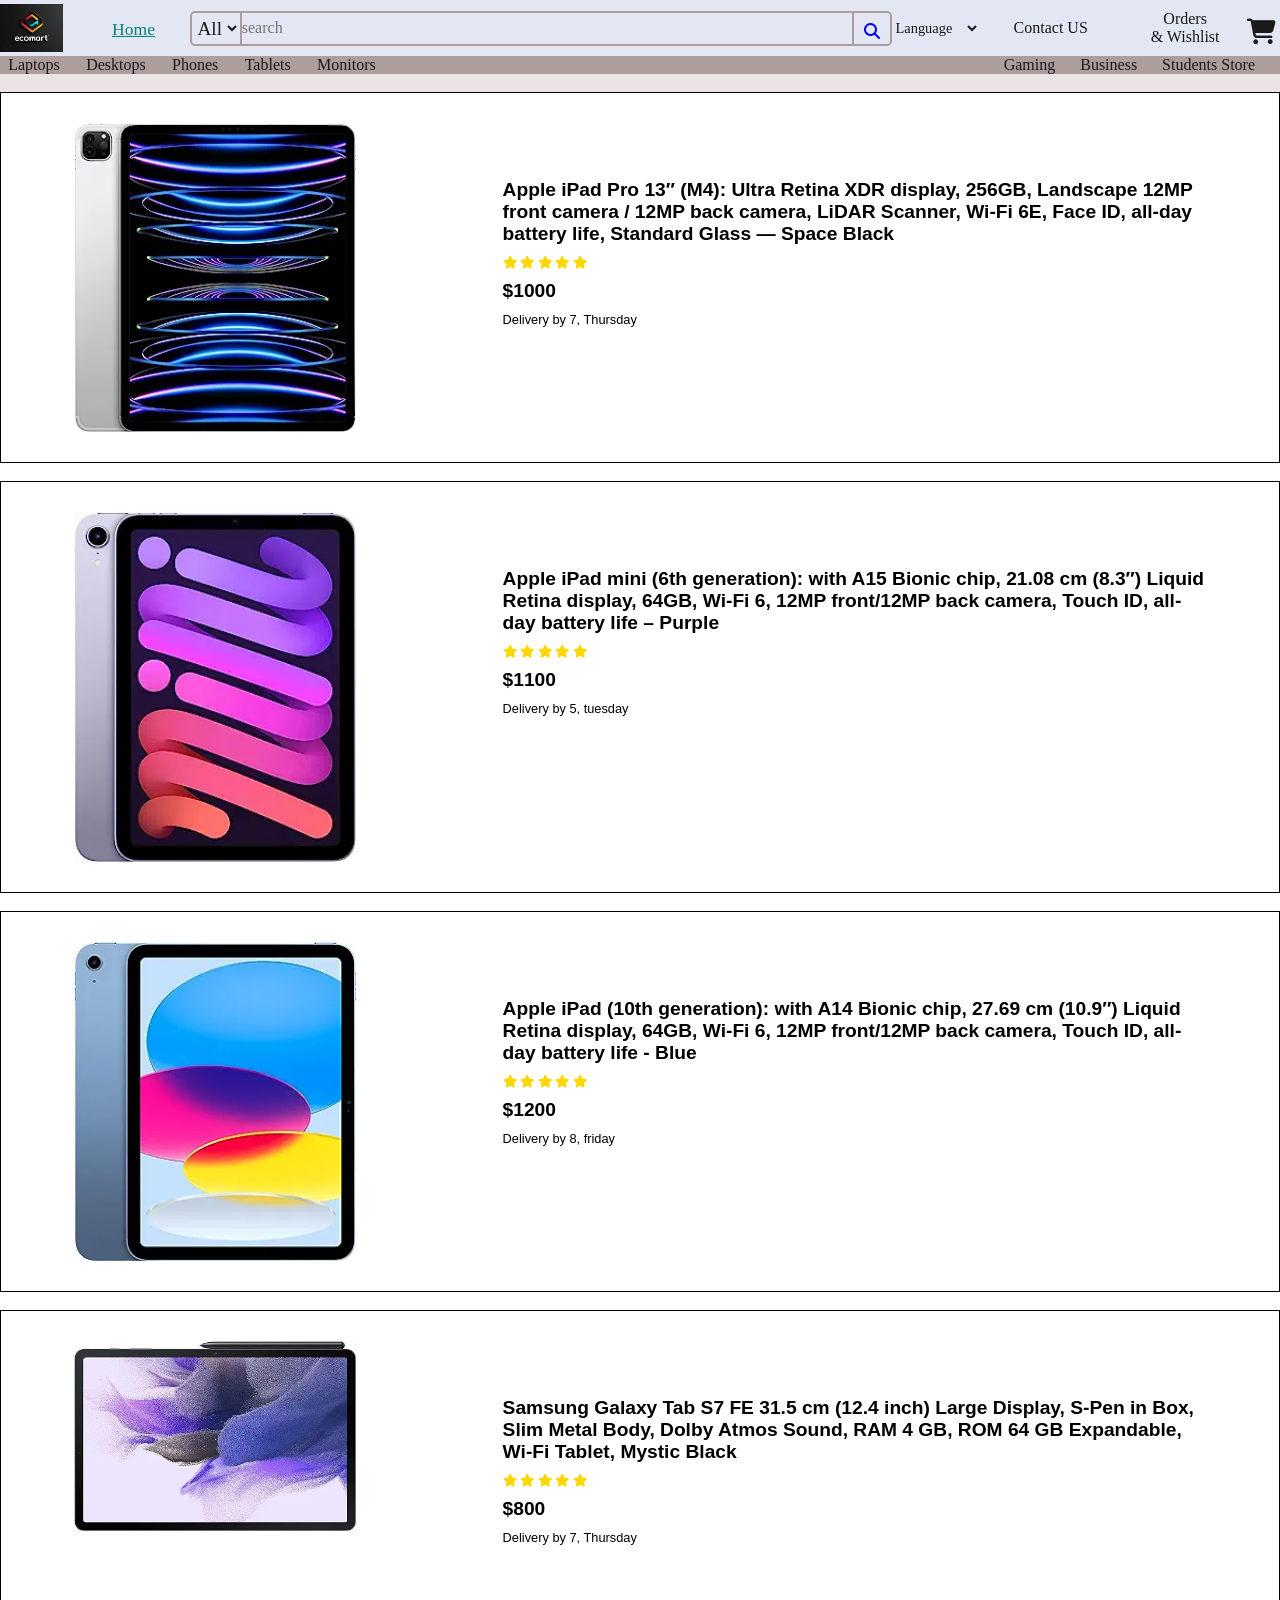
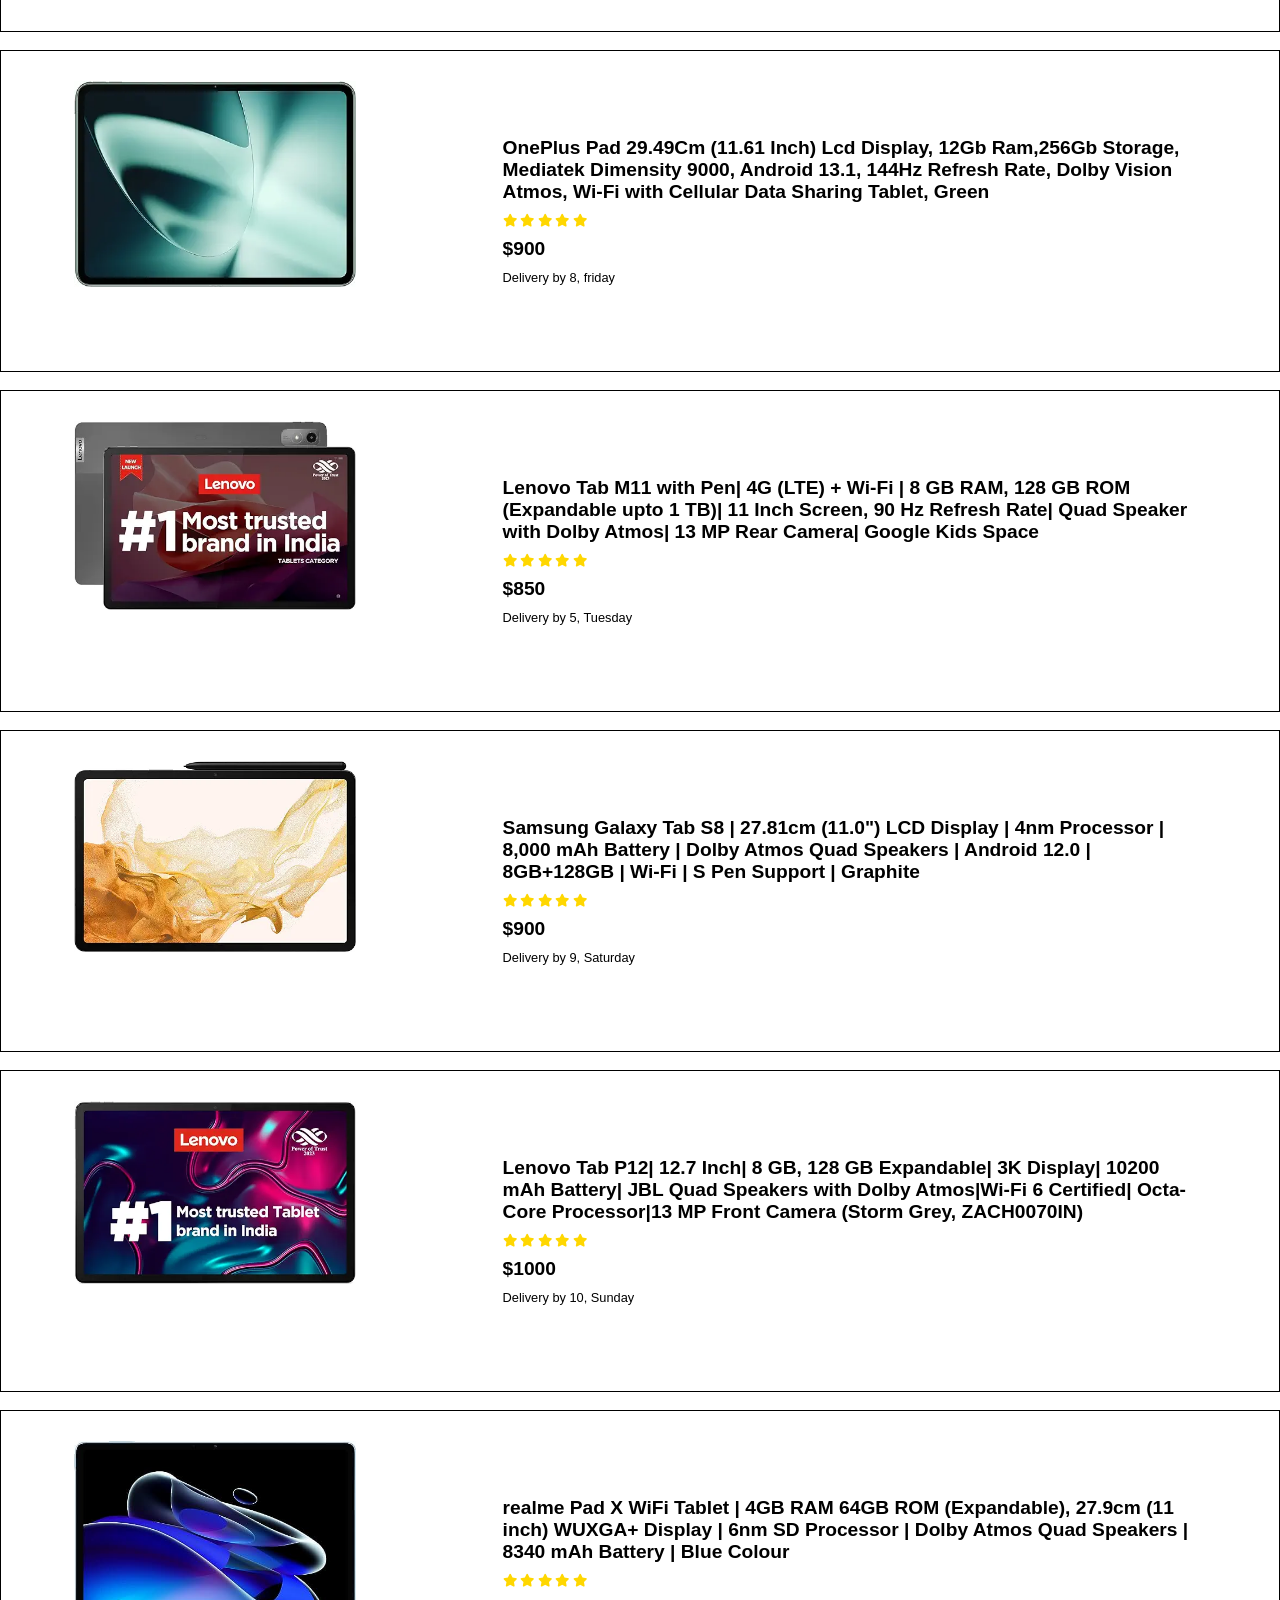
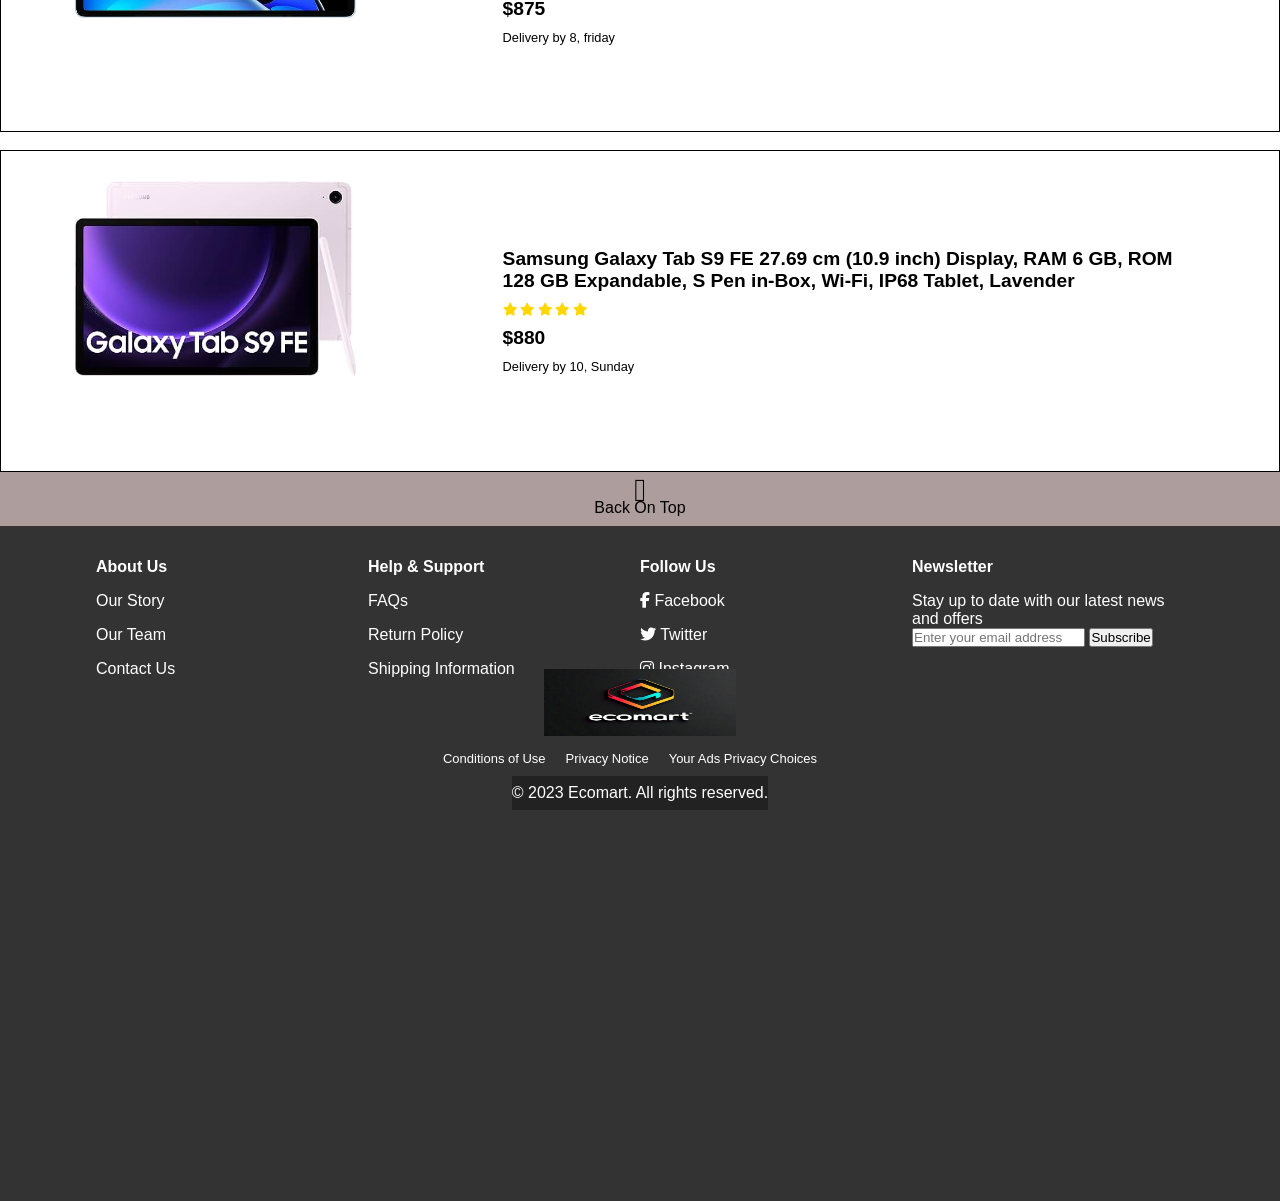
<file: Tablets.html>
<!DOCTYPE html>
<html lang="en">
<head>
    <meta charset="UTF-8">
    <meta name="viewport" content="width=device-width, initial-scale=1.0">
    <title>Document</title>
    <link rel="stylesheet" href="style.css">
    <link rel="stylesheet" href="https://pro.fontawesome.com/releases/v5.10.0/css/all.css" />
    <link rel="stylesheet" href="https://cdnjs.cloudflare.com/ajax/libs/font-awesome/6.5.1/css/all.min.css" integrity="sha512-DTOQO9RWCH3ppGqcWaEA1BIZOC6xxalwEsw9c2QQeAIftl+Vegovlnee1c9QX4TctnWMn13TZye+giMm8e2LwA==" crossorigin="anonymous" referrerpolicy="no-referrer" />
</head>
<body>
    <div id="overall">
        <header>
            <div id="headercontainer">
                <div id="logo">
                    <img src="IMG-20240617-WA0010.jpg" alt="ecomart" id="ecomart">
                </div>
                <div id="d1-container">
                    <a  href="index.html" id="d2-container">
                        <!-- <p id="deliver1">Home</p> -->
                        <p class="active" id="deliver2">Home</p>
                    </a>
                </div>
                <div id="searching">
                    <select name="all" id="products">
                        <option value="All products">All</option>
                        <option value="Mobiles">Mobiles</option>
                        <option value="Tablets & iPads">Tablets & iPads</option>
                        <option value="Monitors">Monitors</option>
                        <option value="CPU">CPU</option>
                        <option value="Laptops">Laptops</option>
                        <option value="Headphones">Headphones</option>
                        <option value="Keyboards">Keyboards</option>
                        <option value="Mouse">Mouse</option>
                        <option value="Joysticks & Controllers">Joysticks & Controllers</option>
                        <option value="Mics">Mics</option>
                    </select>
                    <input type="text" placeholder="search" id="Search">
                    <a href="search.html" id="search_icon"><i style="margin: 10px 0px 0px 10px;" class="fas fa-search"></i></a>
                </div>
    
                <div id="language">
                    <select  name="language" id="lang">
                        <option value="English">Language</option>
                        <option value="Hindi">Hindi</option>
                        <option value="Dutch">Dutch</option>
                        <option value="Arabic">Arabic</option>                    
                    </select>
                </div>
                <div id="signin_button">
                    <a href="contact_us.html" id="signin">
                        <p id="content1">Contact US</p>
                        <!-- <p id="content2">Account and Lists</p> -->
                    </a>
                </div>
    
                <div id="orders_button">
                    <a href="orders.html" id="orders">
                        <p id="content4">Orders</p>
                        <p id="content3">& Wishlist</p>
                    </a>
                </div>
    
                <div id="cart_button">
                    <a href="cart.html" id="cart">
                        <i class="fa-solid fa-cart-shopping"></i>
                    </a>
                </div>
            </div>
        </header>
    </div>
        <main>
            <div id="categories">
               <div id="category1">
                <a href="laptop_cate.html">Laptops</a>
                <a href="desktop.html">Desktops</a>
                <a href="TopGphones.html">Phones</a>
                <a href="Tablets.html">Tablets</a>
                <a href="desktop.html">Monitors</a>
               </div>
    
               <div id="category2">
                <a id="gaming" href="gaming.html">Gaming</a>
                <a id="business" href="business.html">Business</a>
                <a id="students_store" href="students_store.html">Students Store</a>
               </div>
            </div>
            <div class="nav"></div>
<br>
<div class="laptopcategories">
              <div class="category1" onclick="window.location.href='macbook.html'">
                  <div class="Lcommonimg">
                    <img src="ipadpro6thgen.jpeg" alt="macbook">
                  </div>

                  <div class="Lcommondescription">
                    <h2>
                      Apple iPad Pro 13″ (M4): Ultra Retina XDR display, 256GB, Landscape 12MP front camera / 12MP
                       back camera, LiDAR Scanner, Wi-Fi 6E, Face ID, all-day battery life, Standard Glass — Space 
                       Black
                    </h2>
                    <div class="star">
                      <i class="fas fa-star"></i>
                      <i class="fas fa-star"></i>
                      <i class="fas fa-star"></i>
                      <i class="fas fa-star"></i>
                      <i class="fas fa-star"></i>
                  </div>
                    <h2>
                      $1000
                    </h2>
                    <p>
                      Delivery by 7, Thursday
                    </p>
                  </div>
              </div>
            
          
<br>
              <div class="category1" onclick="window.location.href='macbook.html'">
                <div class="Lcommonimg">
                  <img src="ipad6thgen.jpeg" alt="macbook">
                </div>

                <div class="Lcommondescription">
                  <h2>
                    Apple iPad mini (6th generation): with A15 Bionic chip, 21.08 cm (8.3″) Liquid Retina display,
                     64GB, Wi-Fi 6, 12MP front/12MP back camera, Touch ID, all-day battery life – Purple
                  </h2>
                  <div class="star">
                    <i class="fas fa-star"></i>
                    <i class="fas fa-star"></i>
                    <i class="fas fa-star"></i>
                    <i class="fas fa-star"></i>
                    <i class="fas fa-star"></i>
                </div>
                  <h2>
                    $1100
                  </h2>

                  <p>
                    Delivery by 5, tuesday
                  </p>
                </div>
              </div>
<br>

              <div class="category1" onclick="window.location.href='macbook.html'">
                <div class="Lcommonimg">
                  <img src="ipad10thgen.jpeg" alt="macbook">
                </div>

                <div class="Lcommondescription">
                  <h2>Apple iPad (10th generation): with A14 Bionic chip, 27.69 cm (10.9″) Liquid Retina display,
                     64GB, Wi-Fi 6, 12MP front/12MP back camera, Touch ID, all-day battery life - Blue
                  </h2>
                  <div class="star">
                    <i class="fas fa-star"></i>
                    <i class="fas fa-star"></i>
                    <i class="fas fa-star"></i>
                    <i class="fas fa-star"></i>
                    <i class="fas fa-star"></i>
                </div>
                  <h2>
                    $1200
                  </h2>
                  <p>
                    Delivery by 8, friday
                  </p>
                </div>
              </div>

<br>

              <div class="category1" onclick="window.location.href='macbook.html'">
                <div class="Lcommonimg">
                  <img src="samsunggalaxytab.jpeg" alt="macbook">
                </div>

                <div class="Lcommondescription">
                  <h2>
                    Samsung Galaxy Tab S7 FE 31.5 cm (12.4 inch) Large Display, S-Pen in Box, Slim Metal Body,
                     Dolby Atmos Sound, RAM 4 GB, ROM 64 GB Expandable, Wi-Fi Tablet, Mystic Black
                  </h2>
                  <div class="star">
                    <i class="fas fa-star"></i>
                    <i class="fas fa-star"></i>
                    <i class="fas fa-star"></i>
                    <i class="fas fa-star"></i>
                    <i class="fas fa-star"></i>
                </div>
                  <h2>
                    $800
                  </h2>
                  <p>
                    Delivery by 7, Thursday
                  </p>
                </div>
              </div>

<br>

              <div class="category1" onclick="window.location.href='macbook.html'">
                <div class="Lcommonimg">
                  <img src="onepluspad.jpeg" alt="macbook">
                </div>

                <div class="Lcommondescription">
                  <h2>
                    OnePlus Pad 29.49Cm (11.61 Inch) Lcd Display, 12Gb Ram,256Gb Storage, Mediatek Dimensity 9000,
                     Android 13.1, 144Hz Refresh Rate, Dolby Vision Atmos, Wi-Fi with Cellular Data Sharing Tablet,
                      Green
                  </h2>
                  <div class="star">
                    <i class="fas fa-star"></i>
                    <i class="fas fa-star"></i>
                    <i class="fas fa-star"></i>
                    <i class="fas fa-star"></i>
                    <i class="fas fa-star"></i>
                </div>
                  <h2>
                    $900
                  </h2>
                  <p>
                    Delivery by 8, friday
                  </p>
                </div>
              </div>

<br>

              <div class="category1" onclick="window.location.href='macbook.html'">
                <div class="Lcommonimg">
                  <img src="lenovotab.jpeg" alt="macbook">
                </div>

                <div class="Lcommondescription">
                  <h2>
                    Lenovo Tab M11 with Pen| 4G (LTE) + Wi-Fi | 8 GB RAM, 128 GB ROM (Expandable upto 1 TB)| 11
                     Inch Screen, 90 Hz Refresh Rate| Quad Speaker with Dolby Atmos| 13 MP Rear Camera| Google Kids
                      Space
                  </h2>
                  <div class="star">
                    <i class="fas fa-star"></i>
                    <i class="fas fa-star"></i>
                    <i class="fas fa-star"></i>
                    <i class="fas fa-star"></i>
                    <i class="fas fa-star"></i>
                </div>
                  <h2>
                    $850
                  </h2>
                  <p>
                    Delivery by 5, Tuesday
                  </p>
                </div>
              </div>

<br>

              <div class="category1" onclick="window.location.href='macbook.html'">
                <div class="Lcommonimg">
                  <img src="galaxytabS8.webp" alt="macbook">
                </div>

                <div class="Lcommondescription">
                  <h2>
                    Samsung Galaxy Tab S8 | 27.81cm (11.0") LCD Display | 4nm Processor | 8,000 mAh Battery | Dolby
                     Atmos Quad Speakers | Android 12.0 | 8GB+128GB | Wi-Fi | S Pen Support | Graphite
                  </h2>
                  <div class="star">
                    <i class="fas fa-star"></i>
                    <i class="fas fa-star"></i>
                    <i class="fas fa-star"></i>
                    <i class="fas fa-star"></i>
                    <i class="fas fa-star"></i>
                </div>
                  <h2>
                    $900
                  </h2>
                  <p>
                    Delivery by 9, Saturday
                  </p>
                </div>
              </div>

<br>

                <div class="category1" onclick="window.location.href='macbook.html'">
                  <div class="Lcommonimg">
                    <img src="lenovotabp12.jpeg" alt="macbook">
                  </div>

                  <div class="Lcommondescription">
                    <h2>
                      Lenovo Tab P12| 12.7 Inch| 8 GB, 128 GB Expandable| 3K Display| 10200 mAh Battery| JBL Quad 
                      Speakers with Dolby Atmos|Wi-Fi 6 Certified| Octa-Core Processor|13 MP Front Camera (Storm 
                      Grey, ZACH0070IN)
                    </h2>
                    <div class="star">
                      <i class="fas fa-star"></i>
                      <i class="fas fa-star"></i>
                      <i class="fas fa-star"></i>
                      <i class="fas fa-star"></i>
                      <i class="fas fa-star"></i>
                  </div>
                    <h2>
                      $1000
                    </h2>
                    <p>
                      Delivery by 10, Sunday
                    </p>
                  </div>
                  </div>
<br>
 
                  <div class="category1" onclick="window.location.href='macbook.html'">
                    <div class="Lcommonimg">
                      <img src="realmepad.jpeg" alt="macbook">
                    </div>

                    <div class="Lcommondescription">
                      <h2>
                        realme Pad X WiFi Tablet | 4GB RAM 64GB ROM (Expandable), 27.9cm (11 inch) WUXGA+ Display 
                        | 6nm SD Processor | Dolby Atmos Quad Speakers | 8340 mAh Battery | Blue Colour
                      </h2>
                      <div class="star">
                        <i class="fas fa-star"></i>
                        <i class="fas fa-star"></i>
                        <i class="fas fa-star"></i>
                        <i class="fas fa-star"></i>
                        <i class="fas fa-star"></i>
                    </div>
                      <h2>
                        $875
                      </h2>
                      <p>
                        Delivery by 8, friday
                      </p>
                    </div>
                  </div> 

<br>
   
                    <div class="category1" onclick="window.location.href='macbook.html'">
                      <div class="Lcommonimg">
                        <img src="galaxytabs9.jpeg" alt="macbook">
                      </div>
                      
                      <div class="Lcommondescription">
                        <h2>
                            Samsung Galaxy Tab S9 FE 27.69 cm (10.9 inch) Display, RAM 6 GB, ROM 128 GB Expandable,
                             S Pen in-Box, Wi-Fi, IP68 Tablet, Lavender
                        </h2>
                        <div class="star">
                          <i class="fas fa-star"></i>
                          <i class="fas fa-star"></i>
                          <i class="fas fa-star"></i>
                          <i class="fas fa-star"></i>
                          <i class="fas fa-star"></i>
                      </div>
                        <h2>
                          $880
                        </h2>
                        <p>
                          Delivery by 10, Sunday
                        </p>
                      </div>
            </div>
        <footer>
            <div class="top">
            <a style="text-decoration: none; color: black;" href="#">
                <p class="icon"><i class="fal fa-angle-up"></i></p>
                <p class="text">Back On Top</p>
            </a>
            </div>

            <div class="footer_main">
                <div class="footer_columns">
                    <div class="column">
                      <h4>About Us</h4>
                      <ul>
                        <li><a href="#">Our Story</a></li>
                        <li><a href="#">Our Team</a></li>
                        <li><a href="#">Contact Us</a></li>
                      </ul>
                    </div>
                    <div class="column">
                      <h4>Help & Support</h4>
                      <ul>
                        <li><a href="#">FAQs</a></li>
                        <li><a href="#">Return Policy</a></li>
                        <li><a href="#">Shipping Information</a></li>
                      </ul>
                    </div>
                    <div class="column">
                      <h4>Follow Us</h4>
                      <ul>
                        <li><a href="#" target="_blank"><i class="fab fa-facebook-f"></i> Facebook</a></li>
                        <li><a href="#" target="_blank"><i class="fab fa-twitter"></i> Twitter</a></li>
                        <li><a href="https://www.instagram.com/rwtsahil_07/?hl=en" target="_main"><i class="fab fa-instagram"></i> Instagram</a></li>
                      </ul>
                    </div>
                    <div class="column">
                      <h4>Newsletter</h4>
                      <p>Stay up to date with our latest news and offers</p>
                      <form>
                        <input type="email" placeholder="Enter your email address">
                        <button type="submit">Subscribe</button>
                      </form>
                    </div>
                  </div>
                  
                  <div class="logoend">
                    <img src="IMG-20240617-WA0010.jpg" alt="ecomart" id="ecomartend">
                </div>

                  <div class="lasta">
                    <div class="lastb">
                        <div class="lastc"><a class="footerend" href="conditions.html">Conditions of Use</a></div>
                        <div class="lastc"><a class="footerend" href="privecy.html">Privacy Notice</a></div>
                        <div class="lastc"><a class="footerend" href="adsprivacy.html">Your Ads Privacy Choices</a></div>
                    </div>
                </div>
                  <div class="footer_bottom">
                    <p>&copy; 2023 Ecomart. All rights reserved.</p>
                  </div>
            </div>
        </footer>   
    <script src="script.js"></script>
</body>
</html>
</file>
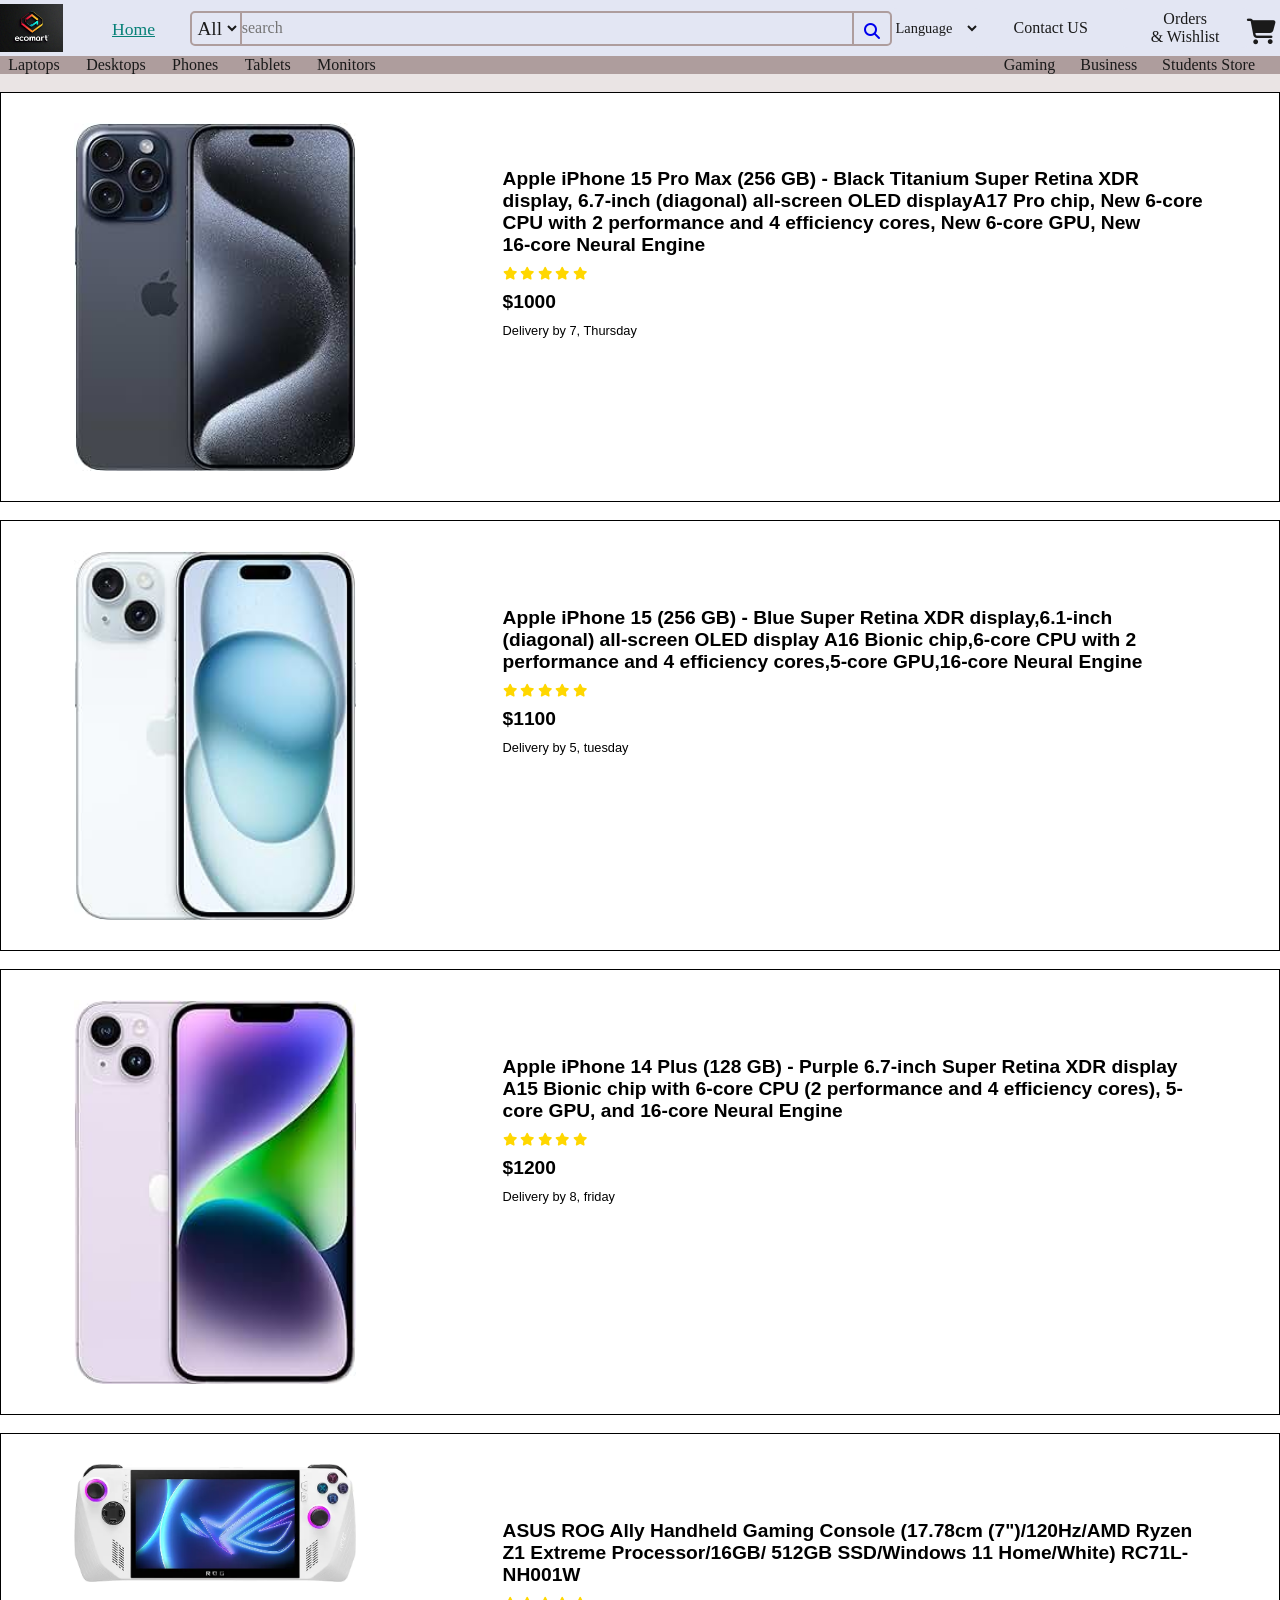
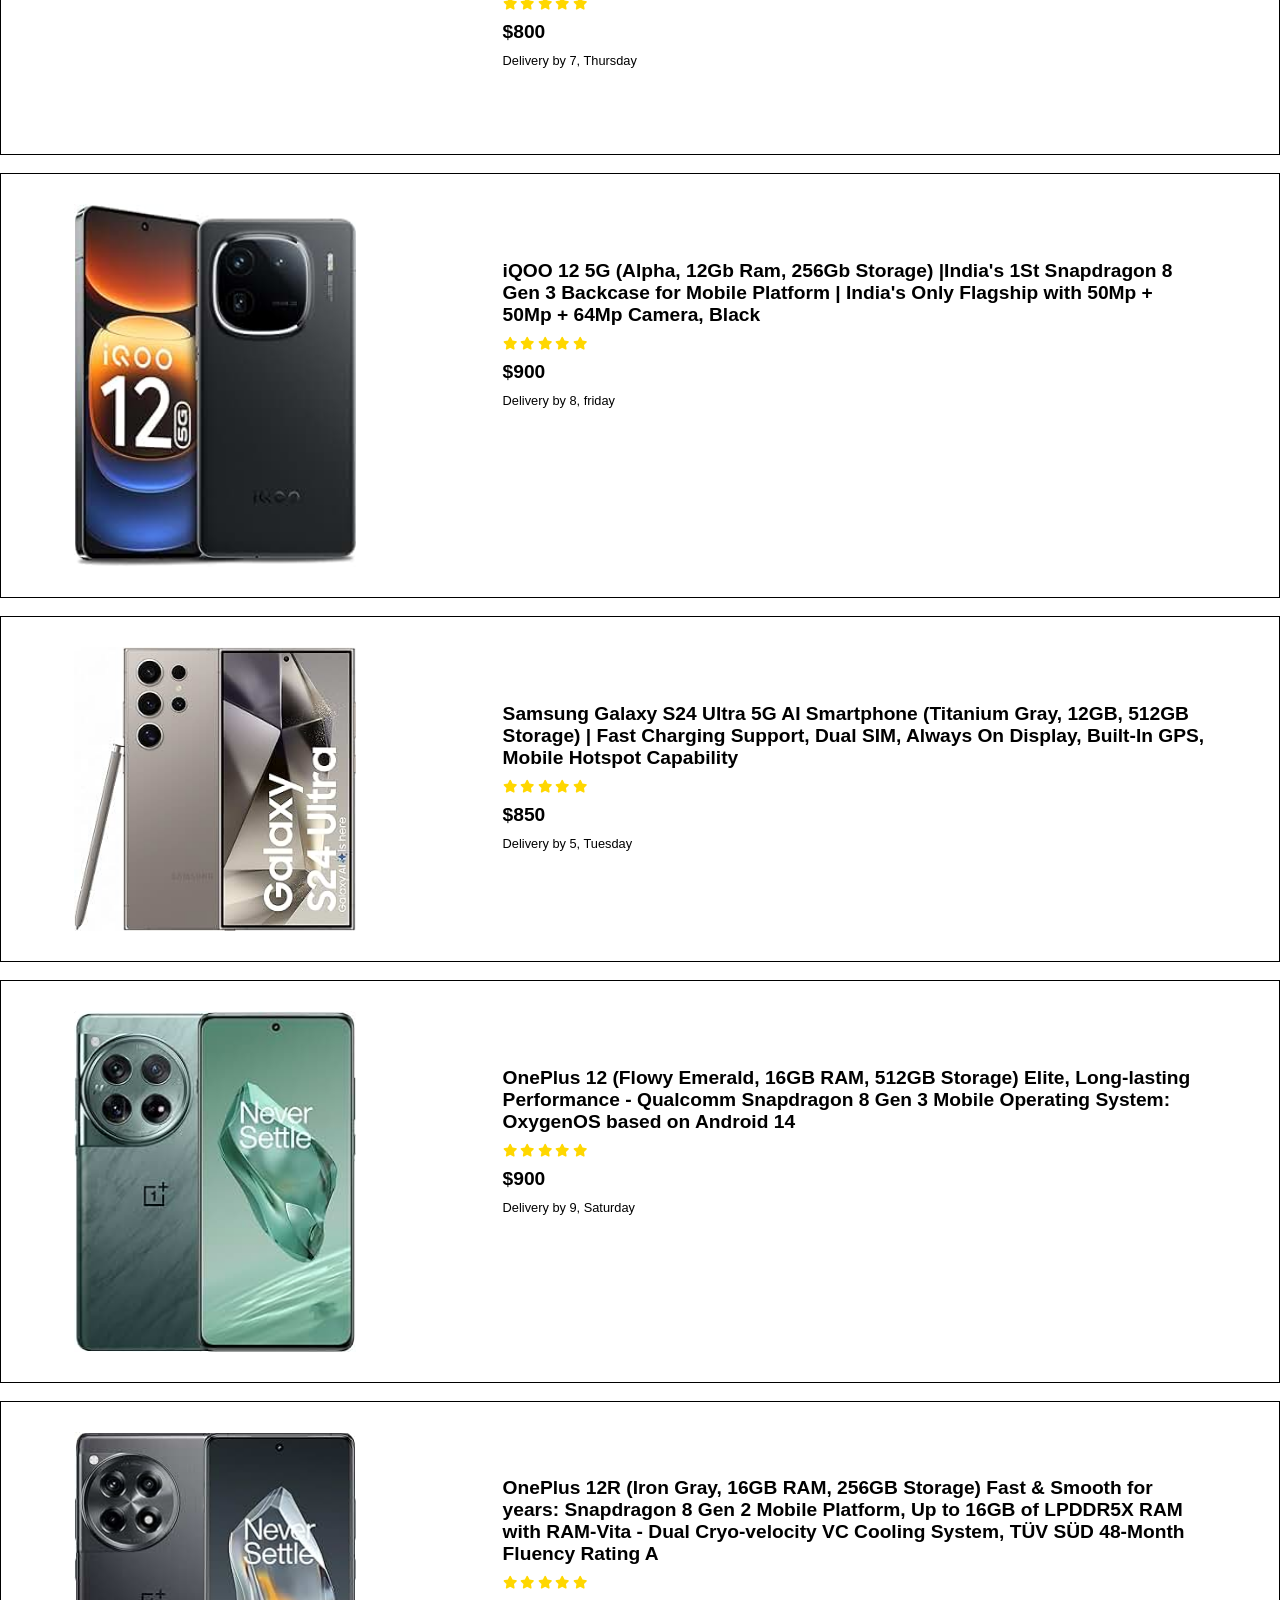
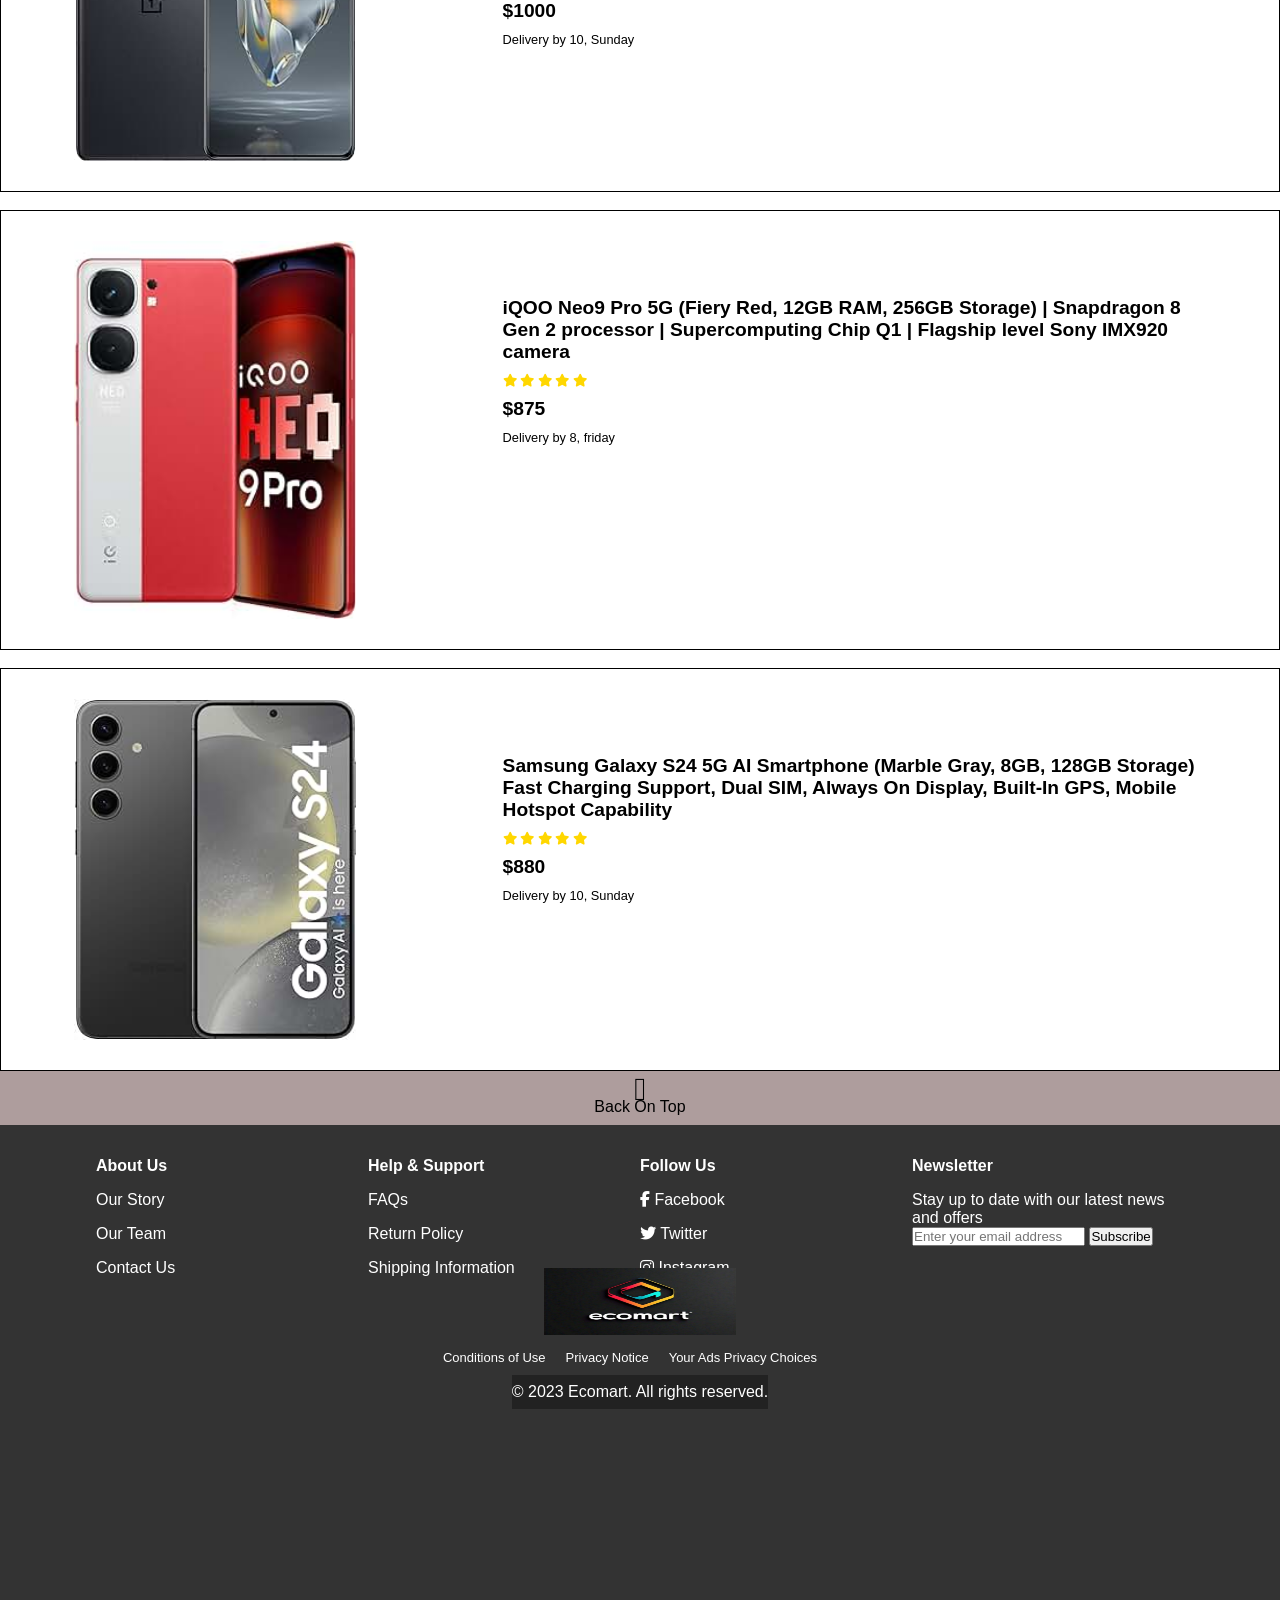
<file: TopGphones.html>
<!DOCTYPE html>
<html lang="en">
<head>
    <meta charset="UTF-8">
    <meta name="viewport" content="width=device-width, initial-scale=1.0">
    <title>Document</title>
    <link rel="stylesheet" href="style.css">
    <link rel="stylesheet" href="https://pro.fontawesome.com/releases/v5.10.0/css/all.css" />
    <link rel="stylesheet" href="https://cdnjs.cloudflare.com/ajax/libs/font-awesome/6.5.1/css/all.min.css" integrity="sha512-DTOQO9RWCH3ppGqcWaEA1BIZOC6xxalwEsw9c2QQeAIftl+Vegovlnee1c9QX4TctnWMn13TZye+giMm8e2LwA==" crossorigin="anonymous" referrerpolicy="no-referrer" />
</head>
<body>
    <div id="overall">
        <header>
            <div id="headercontainer">
                <div id="logo">
                    <img src="IMG-20240617-WA0010.jpg" alt="ecomart" id="ecomart">
                </div>
                <div id="d1-container">
                    <a  href="index.html" id="d2-container">
                        <!-- <p id="deliver1">Home</p> -->
                        <p class="active" id="deliver2">Home</p>
                    </a>
                </div>
                <div id="searching">
                    <select name="all" id="products">
                        <option value="All products">All</option>
                        <option value="Mobiles">Mobiles</option>
                        <option value="Tablets & iPads">Tablets & iPads</option>
                        <option value="Monitors">Monitors</option>
                        <option value="CPU">CPU</option>
                        <option value="Laptops">Laptops</option>
                        <option value="Headphones">Headphones</option>
                        <option value="Keyboards">Keyboards</option>
                        <option value="Mouse">Mouse</option>
                        <option value="Joysticks & Controllers">Joysticks & Controllers</option>
                        <option value="Mics">Mics</option>
                    </select>
                    <input type="text" placeholder="search" id="Search">
                    <a href="search.html" id="search_icon"><i style="margin: 10px 0px 0px 10px;" class="fas fa-search"></i></a>
                </div>
    
                <div id="language">
                    <select  name="language" id="lang">
                        <option value="English">Language</option>
                        <option value="Hindi">Hindi</option>
                        <option value="Dutch">Dutch</option>
                        <option value="Arabic">Arabic</option>                    
                    </select>
                </div>
                <div id="signin_button">
                    <a href="contact_us.html" id="signin">
                        <p id="">Contact US</p>
                        <!-- <p id="content2">Account and Lists</p> -->
                    </a>
                </div>
    
                <div id="orders_button">
                    <a href="orders.html" id="orders">
                        <p id="content4">Orders</p>
                        <p id="content3">& Wishlist</p>
                    </a>
                </div>
    
                <div id="cart_button">
                    <a href="cart.html" id="cart">
                      <i class="fa-solid fa-cart-shopping"></i>
                    </a>
                </div>
            </div>
        </header>
    </div>
        <main>
            <div id="categories">
               <div id="category1">
                <a href="laptop_cate.html">Laptops</a>
                <a href="desktop.html">Desktops</a>
                <a href="TopGphones.html">Phones</a>
                <a href="Tablets.html">Tablets</a>
                <a href="desktop.html">Monitors</a>
               </div>
    
               <div id="category2">
                <a id="gaming" href="gaming.html">Gaming</a>
                <a id="business" href="business.html">Business</a>
                <a id="students_store" href="students_store.html">Students Store</a>
               </div>
            </div>
            <div class="nav"></div>
<br>
<div class="laptopcategories">
              <div class="category1" onclick="window.location.href='macbook.html'">
                  <div class="Lcommonimg">
                    <img src="iphone15promax.jpg" alt="macbook">
                  </div>

                  <div class="Lcommondescription">
                    <h2>
                      Apple iPhone 15 Pro Max (256 GB) - Black Titanium Super Retina XDR display, 6.7‑inch (diagonal)
                       all‑screen OLED displayA17 Pro chip, New 6‑core CPU with 2 performance and 4 efficiency cores,
                        New 6‑core GPU, New 16‑core Neural Engine
                    </h2>
                    <div class="star">
                      <i class="fas fa-star"></i>
                      <i class="fas fa-star"></i>
                      <i class="fas fa-star"></i>
                      <i class="fas fa-star"></i>
                      <i class="fas fa-star"></i>
                  </div>
                    <h2>
                      $1000
                    </h2>
                    <p>
                      Delivery by 7, Thursday
                    </p>
                  </div>
              </div>
            
          
<br>
              <div class="category1" onclick="window.location.href='macbook.html'">
                <div class="Lcommonimg">
                  <img src="iphone15.jpg" alt="macbook">
                </div>

                <div class="Lcommondescription">
                  <h2>
                    Apple iPhone 15 (256 GB) - Blue 	Super Retina XDR display,6.1‑inch (diagonal) all‑screen OLED
                    display A16 Bionic chip,6‑core CPU with 2 performance and 4 efficiency cores,5‑core GPU,16‑core
                     Neural Engine
                  </h2>
                  <div class="star">
                    <i class="fas fa-star"></i>
                    <i class="fas fa-star"></i>
                    <i class="fas fa-star"></i>
                    <i class="fas fa-star"></i>
                    <i class="fas fa-star"></i>
                </div>
                  <h2>
                    $1100
                  </h2>

                  <p>
                    Delivery by 5, tuesday
                  </p>
                </div>
              </div>
<br>

              <div class="category1" onclick="window.location.href='macbook.html'">
                <div class="Lcommonimg">
                  <img src="iphone14+.jpg" alt="macbook">
                </div>

                <div class="Lcommondescription">
                  <h2>Apple iPhone 14 Plus (128 GB) - Purple 6.7-inch Super Retina XDR display A15 Bionic chip with
                     6-core CPU (2 performance and 4 efficiency cores), 5-core GPU, and 16-core Neural Engine
                  </h2>
                  <div class="star">
                    <i class="fas fa-star"></i>
                    <i class="fas fa-star"></i>
                    <i class="fas fa-star"></i>
                    <i class="fas fa-star"></i>
                    <i class="fas fa-star"></i>
                </div>
                  <h2>
                    $1200
                  </h2>
                  <p>
                    Delivery by 8, friday
                  </p>
                </div>
              </div>

<br>

              <div class="category1" onclick="window.location.href='macbook.html'">
                <div class="Lcommonimg">
                  <img src="Asusrogally.webp" alt="macbook">
                </div>

                <div class="Lcommondescription">
                  <h2>
                    ASUS ROG Ally Handheld Gaming Console (17.78cm (7")/120Hz/AMD Ryzen Z1 Extreme Processor/16GB/
                    512GB SSD/Windows 11 Home/White) RC71L-NH001W
                  </h2>
                  <div class="star">
                    <i class="fas fa-star"></i>
                    <i class="fas fa-star"></i>
                    <i class="fas fa-star"></i>
                    <i class="fas fa-star"></i>
                    <i class="fas fa-star"></i>
                </div>
                  <h2>
                    $800
                  </h2>
                  <p>
                    Delivery by 7, Thursday
                  </p>
                </div>
              </div>

<br>

              <div class="category1" onclick="window.location.href='macbook.html'">
                <div class="Lcommonimg">
                  <img src="iqoo125g.jpg" alt="macbook">
                </div>

                <div class="Lcommondescription">
                  <h2>
                    iQOO 12 5G (Alpha, 12Gb Ram, 256Gb Storage) |India's 1St Snapdragon 8 Gen 3 Backcase for Mobile 
                    Platform | India's Only Flagship with 50Mp + 50Mp + 64Mp Camera, Black
                  </h2>
                  <div class="star">
                    <i class="fas fa-star"></i>
                    <i class="fas fa-star"></i>
                    <i class="fas fa-star"></i>
                    <i class="fas fa-star"></i>
                    <i class="fas fa-star"></i>
                </div>
                  <h2>
                    $900
                  </h2>
                  <p>
                    Delivery by 8, friday
                  </p>
                </div>
              </div>

<br>

              <div class="category1" onclick="window.location.href='macbook.html'">
                <div class="Lcommonimg">
                  <img src="samsungS24ultra.jpg" alt="macbook">
                </div>

                <div class="Lcommondescription">
                  <h2>
                    Samsung Galaxy S24 Ultra 5G AI Smartphone (Titanium Gray, 12GB, 512GB Storage) | Fast 
                    Charging Support, Dual SIM, Always On Display, Built-In GPS, Mobile Hotspot Capability
                  </h2>
                  <div class="star">
                    <i class="fas fa-star"></i>
                    <i class="fas fa-star"></i>
                    <i class="fas fa-star"></i>
                    <i class="fas fa-star"></i>
                    <i class="fas fa-star"></i>
                </div>
                  <h2>
                    $850
                  </h2>
                  <p>
                    Delivery by 5, Tuesday
                  </p>
                </div>
              </div>

<br>

              <div class="category1" onclick="window.location.href='macbook.html'">
                <div class="Lcommonimg">
                  <img src="oneplus12.jpg" alt="macbook">
                </div>

                <div class="Lcommondescription">
                  <h2>
                    OnePlus 12 (Flowy Emerald, 16GB RAM, 512GB Storage) Elite, Long-lasting Performance - Qualcomm
                     Snapdragon 8 Gen 3 Mobile Operating System: OxygenOS based on Android 14

                  </h2>
                  <div class="star">
                    <i class="fas fa-star"></i>
                    <i class="fas fa-star"></i>
                    <i class="fas fa-star"></i>
                    <i class="fas fa-star"></i>
                    <i class="fas fa-star"></i>
                </div>
                  <h2>
                    $900
                  </h2>
                  <p>
                    Delivery by 9, Saturday
                  </p>
                </div>
              </div>

<br>

                <div class="category1" onclick="window.location.href='macbook.html'">
                  <div class="Lcommonimg">
                    <img src="oneplus12R.jpg" alt="macbook">
                  </div>

                  <div class="Lcommondescription">
                    <h2>
                      OnePlus 12R (Iron Gray, 16GB RAM, 256GB Storage) Fast & Smooth for years: Snapdragon 8 Gen 2 
                      Mobile Platform, Up to 16GB of LPDDR5X RAM with RAM-Vita - Dual Cryo-velocity VC Cooling 
                      System, TÜV SÜD 48-Month Fluency Rating A
                    </h2>
                    <div class="star">
                      <i class="fas fa-star"></i>
                      <i class="fas fa-star"></i>
                      <i class="fas fa-star"></i>
                      <i class="fas fa-star"></i>
                      <i class="fas fa-star"></i>
                  </div>
                    <h2>
                      $1000
                    </h2>
                    <p>
                      Delivery by 10, Sunday
                    </p>
                  </div>
                  </div>
<br>
 
                  <div class="category1" onclick="window.location.href='macbook.html'">
                    <div class="Lcommonimg">
                      <img src="iqooNEO9.jpg" alt="macbook">
                    </div>

                    <div class="Lcommondescription">
                      <h2>
                        iQOO Neo9 Pro 5G (Fiery Red, 12GB RAM, 256GB Storage) | Snapdragon 8 Gen 2 processor | 
                        Supercomputing Chip Q1 | Flagship level Sony IMX920 camera
                      </h2>
                      <div class="star">
                        <i class="fas fa-star"></i>
                        <i class="fas fa-star"></i>
                        <i class="fas fa-star"></i>
                        <i class="fas fa-star"></i>
                        <i class="fas fa-star"></i>
                    </div>
                      <h2>
                        $875
                      </h2>
                      <p>
                        Delivery by 8, friday
                      </p>
                    </div>
                  </div> 

<br>
   
                    <div class="category1" onclick="window.location.href='macbook.html'">
                      <div class="Lcommonimg">
                        <img src="galaxys24.jpg" alt="macbook">
                      </div>
                      
                      <div class="Lcommondescription">
                        <h2>
                            Samsung Galaxy S24 5G AI Smartphone (Marble Gray, 8GB, 128GB Storage)
                             Fast Charging Support, Dual SIM, Always On Display, Built-In GPS, Mobile Hotspot Capability
                        </h2>
                        <div class="star">
                          <i class="fas fa-star"></i>
                          <i class="fas fa-star"></i>
                          <i class="fas fa-star"></i>
                          <i class="fas fa-star"></i>
                          <i class="fas fa-star"></i>
                      </div>
                        <h2>
                          $880
                        </h2>
                        <p>
                          Delivery by 10, Sunday
                        </p>
                      </div>
            </div>
        <footer>
            <div class="top">
            <a style="text-decoration: none; color: black;" href="#">
                <p class="icon"><i class="fal fa-angle-up"></i></p>
                <p class="text">Back On Top</p>
            </a>
            </div>

            <div class="footer_main">
                <div class="footer_columns">
                    <div class="column">
                      <h4>About Us</h4>
                      <ul>
                        <li><a href="#">Our Story</a></li>
                        <li><a href="#">Our Team</a></li>
                        <li><a href="#">Contact Us</a></li>
                      </ul>
                    </div>
                    <div class="column">
                      <h4>Help & Support</h4>
                      <ul>
                        <li><a href="#">FAQs</a></li>
                        <li><a href="#">Return Policy</a></li>
                        <li><a href="#">Shipping Information</a></li>
                      </ul>
                    </div>
                    <div class="column">
                      <h4>Follow Us</h4>
                      <ul>
                        <li><a href="#" target="_blank"><i class="fab fa-facebook-f"></i> Facebook</a></li>
                        <li><a href="#" target="_blank"><i class="fab fa-twitter"></i> Twitter</a></li>
                        <li><a href="https://www.instagram.com/rwtsahil_07/?hl=en" target="_main"><i class="fab fa-instagram"></i> Instagram</a></li>
                      </ul>
                    </div>
                    <div class="column">
                      <h4>Newsletter</h4>
                      <p>Stay up to date with our latest news and offers</p>
                      <form>
                        <input type="email" placeholder="Enter your email address">
                        <button type="submit">Subscribe</button>
                      </form>
                    </div>
                  </div>
                  
                  <div class="logoend">
                    <img src="IMG-20240617-WA0010.jpg" alt="ecomart" id="ecomartend">
                </div>

                  <div class="lasta">
                    <div class="lastb">
                        <div class="lastc"><a class="footerend" href="conditions.html">Conditions of Use</a></div>
                        <div class="lastc"><a class="footerend" href="privecy.html">Privacy Notice</a></div>
                        <div class="lastc"><a class="footerend" href="adsprivacy.html">Your Ads Privacy Choices</a></div>
                    </div>
                </div>
                  <div class="footer_bottom">
                    <p>&copy; 2023 Ecomart. All rights reserved.</p>
                  </div>
            </div>
        </footer>   
    <script src="script.js"></script>
</body>
</html>
</file>
<file: style.css>
*{
    /* font-family: 'Trebuchet MS', 'Lucida Sans Unicode', 'Lucida Grande', 'Lucida Sans', Arial, sans-serif; */
    margin: 0;
    padding: 0;
    box-sizing: border-box;
}


body,html{
    width: 100%;
    height: 100%;
    background-color: #cec2c240;
}

#overall{
    width: 100%;
    min-height: 4vh;
}

#headercontainer{
    background-color: #e3e6f3;
    width: 100%;
    height: 100%;
    display: flex;
    align-items: center;
    justify-content: space-around;
}

br{
    background-color: #e3e6f3;
}

#logo{
    background-size: cover;
    height: 2.5rem;
    width: 4rem;

    display: flex;
    align-items: center;
    border-radius: 5%;
}

#ecomart{
    height: 120%;
    width: 100%;
}

.deliver{
    font-style: none;
}

#d1-container{
    height: 3.5rem;
    width: 8rem;
    display: flex;
    align-items: center;
}

#d2-container{
    height: 80%;
    width: 100%;

    text-decoration: none;
    color: #1a1a1a;
    background-color: #e3e6f3;
    display: flex;
    align-items: flex-start;
    flex-direction: column;
    flex-wrap: wrap;
    align-content: center;
    justify-content: center;
    border: none;

}

#deliver1{
    font-size: 0.9rem;
    margin-top: 0px;
    margin-bottom: 1px;
    margin-left: 14px;
    font-family: Cambria, Cochin, Georgia, Times, 'Times New Roman', serif;

}

#ecomartend{
    width: 15%;
    height: 100%;
}

#deliver2{
    font-size: 1.1rem;
    margin-top: 3px;
    margin-bottom: 0px;
    margin-left: 14px;
    font-family: Cambria, Cochin, Georgia, Times, 'Times New Roman', serif;
    position: relative;
    transition: 0.3s ease;
}

#searching{
    display: flex;
    align-items: center;
    justify-content: center;
    height: 35px;
    width: 710px;
    border-radius: 5px;
}

#searching:hover{
    border: #1a1a1a solid 2px;
    border-radius: 5px;
}



#products{
    color: #ffffff;
    height: 100%;
    width: 52px;
    text-align: center;
    border: none;
    border-top-left-radius: 5px;
    border-bottom-left-radius: 5px;
    font-size: 1.2rem;
    font-family: Cambria, Cochin, Georgia, Times, 'Times New Roman', serif;
    text-decoration: none;
    color: #1a1a1a;
    background-color: #e3e6f3;
    border: 2px solid #ae9d9d;
}

#Search{
    height: 100%;
    width: 100%;
    font-size: 1rem;
    padding: 0px;
    border: 0px;
    font-family: Cambria, Cochin, Georgia, Times, 'Times New Roman', serif;
    text-decoration: none;
    color: #1a1a1a;
    background-color: #e3e6f3;
    border: 2px solid #ae9d9d;
    border-left: none;
    border-right: none;
}

#search_icon{
    height: 100%;
    width: 45px;
    padding: 0px;
    border: 0px;
    background-color: #e3e6f3;
    border: 2px solid #ae9d9d;
    border-top-right-radius: 5px;
    border-bottom-right-radius: 5px;
    
}

#search_icon i{
    margin: 9px 0px 0px 6px;
    ;
}

#lang{
    height: 2.5rem;
    width: 5.5rem;
    color: #ffffff;
    transition: 0.3s ease;
    font-size: 0.9rem;
    border: 1.6px;
    border-radius: 6%;
    font-family: Cambria, Cochin, Georgia, Times, 'Times New Roman', serif;

    color: #1a1a1a;
    background-color: #e3e6f3;

}
#signin_button{
    height: 3.5rem;
    width: 9rem;
    display: flex;
    align-items: center;
}

#signin{
    height: 100%;
    width: 100%;
    background-color: #e3e6f3;
    border-radius: 6%;
    border: 0px;
    padding: 0px;
    color: #1a1a1a;
    text-decoration: none;
    display: flex;
    justify-content: center;
    align-items: center;
}


#content1{
    transition: 0.3s ease;
    margin: 0px;
    font-family: Cambria, Cochin, Georgia, Times, 'Times New Roman', serif;
    font-size: 1rem;
    position: relative;
}

#content2{

    margin: 0px;

    position: relative;
    right: 11px;
    font-family: Cambria, Cochin, Georgia, Times, 'Times New Roman', serif;
    font-size: 1rem;
}

#orders_button{
    height: 2.5rem;
    width: 8rem;
    display: flex;
    align-items: center;
    background-color: #e3e6f3;
}

#orders{
    color: #1a1a1a;
    background-color: #e3e6f3;
    height: 100%;
    width: 100%;
    position: relative;
    border-radius: 6%;
    font-family: Cambria, Cochin, Georgia, Times, 'Times New Roman', serif;
    border: none;
    text-decoration: none;
    display: flex;
    flex-direction: column;
    justify-content: center;
}

#content3{

    margin: 0px;
    transition: 0.3s ease;
    position: relative;
    font-size: 1rem;
    display: flex;
    justify-content: center;
}

#content4{
    display: flex;
    justify-content: center;
    margin: 0px;
    position: relative;
    font-size: 1rem;
    transition: 0.3s ease;

    font-family: Cambria, Cochin, Georgia, Times, 'Times New Roman', serif;
}

#cart_button{
    height: 1.5rem;
    width: 2rem;
    display: flex;
    justify-content: flex-start;
    align-items: center;
    background-color: #e3e6f3;
    color: #1a1a1a;
}

#cart{
    height: 80%;
    width: 80%;
    display: flex;
    justify-content: center;
    border-radius: 6%;
    text-decoration: none;
    font-family: Cambria, Cochin, Georgia, Times, 'Times New Roman', serif;
}

#cart_button a i{
    font-size: 1.6rem;
    margin-top: 25px;
    color: #1a1a1a;
    transition: 0.3s ease;
    display: flex;
    align-items: center;
    position: relative;
    bottom: 12px;
    text-decoration: none;
}

#cart_button a i:hover,
#cart_button a i.active{
    color: #088178;
    /* text-decoration: underline; */
}

#orders:hover,
#orders.active{
    color: #088178;
    text-decoration: underline;
}

#signin p:hover,
#signin p.active{
    color: #088178;
    text-decoration: underline;
}

#d1-container a p:hover,
#d1-container a p.active{
    color: #088178;
    text-decoration: underline;
}

#lang:hover{
    color: #088178;
    text-decoration: underline;
}

.footer_main {
    width: 100%;
    height: 75vh;
    background-color: #333;
    color: #fff;
    padding: 2rem 0;
    display: flex;
    justify-content: space-around;
    align-items: center;
    flex-wrap: wrap;
    flex-direction: column;
    gap: 10px;
}


@media only screen and (max-width: 768px) {
    #headercontainer {
      display: flex;
      flex-wrap: wrap;
      flex-direction: column;
      height: 3rem;
    }
    #logo {
      width: 5rem;
      text-align: center;
    }
    #d1-container {
      width: 4rem;
      text-align: center;
    }
    #searching {
      width: 9rem;
      /* flex-direction: column;
      align-items: center; */
    }
    #products {
      width: 3rem;
    }
    #Search {
      /* border-left: 2px solid #ae9d9d;
      border-right: 2px solid #ae9d9d; */
      width: 6rem;
    }
    #search_icon {
      margin-left: 0;
      width: 2rem;
    }
    #language {
        width: 5rem;
      text-align: center;
    }
    #signin_button, #orders_button, #cart_button {
      width: 5.5rem;
      text-align: center;
    }

    #categories {
        width: 100%;    
        display: flex;
    }
    /* #categories a{
        padding: 0px 12px 0px 6px;
    } */

    #asus{
        display: block;
    }

    .img1{
        height: 65vh;
    }

    #content h1{
        font-size: 2rem;
    }

    #content p{
        font-size: 1rem;
    }

    .commoncontainer p{
        font-size: 0.7rem;
    }

    .tobottom i{
        /* position: relative;
        right: 0rem;
        top: 0rem; */
        font-size: 1rem;
    }

    .commoncontainer img{
        height: 45%;
        width: 65%;
        margin-left: 2rem;
        margin-top: 1rem;
        padding: 0px;
    }

    .commoncontainer #cpuresize{
        width: 9rem;
        margin-left: 2rem;
    }

    .commoncontainer #KBresize{
        height: 4rem;
        width: 8rem;
        margin-bottom: 1.5rem;
        margin-top: 1rem;
        margin-left: 1rem;
    }

    .commoncontainer #mouseresize{
        height: 8.5rem;
        width: 6rem;
        margin-left: 4rem;
    }

    .Lcommondescription{
        font-size: 0.7rem;
    }

    .footer_main {
        background-color: #333;
        color: #fff;
        padding: 1rem 0;
        display: flex;
        justify-content: flex-start;
        align-items: center;
        flex-wrap: wrap;
        flex-direction: column;
        gap: 10px;
    }
  }
  

main{
    min-height: auto;
    width: 100%;
}


#asus{
    /* left: 35px; */
    height: 80vh;
    width: 100%;
    background-size: cover;
    /* left: 35px; */
    position: relative;
    overflow: hidden;
    margin: 3vh 0px 3vh 0px;
}

#categories{
    min-height: 4vh;
    width: 100vw;
    background-color: #ae9d9d;
    display: flex;
    justify-content: space-between;
    align-items: center;
    text-decoration: none;
    /* box-shadow: 0px 0px 3px; */
}

#category1{
    height: 100%;
    width: 30%;
    display: flex;
    text-align: center;
    justify-content: space-around;
    align-items: center;
    gap: 10px;
}

#category1 a,#category2 a{
    color: #1a1a1a;
    text-decoration: none;
    transition: 0.3s ease;
}

#category1 a:hover{
    color: #e3e6f3;
    text-decoration: underline;
}

#category2{
    height: 100%;
    width: 34%;
    display: flex;
    text-align: center;
    justify-content:end;
    align-items: center;
    gap: 25px;
}

#category2 a:hover{
    color: #e3e6f3;
    text-decoration: underline;
}

/* #gaming{
    padding-left: 10px;
    padding-right: 8px;
    border-right: 1.5px solid #1a1a1a;
}

#business{
    padding-left: 10px;
    padding-right: 8px;
    border-right: 1.5px solid #1a1a1a;
} */

#students_store{
    margin-right: 25px;
}

.img1{
    height: 100%;
    width: 100%;
    background-size: cover;
    position: absolute;
    transition: 0.3s;
    overflow: hidden;
}

.nav{
    text-align: center;
    /* position: relative; */
    height: 100%;
    /* bottom: 350px; */
    display: flex;
    justify-content: space-between;
    align-items: center;

}

/* #nav1{
    height: 50px;
    width: 50px;
    border: 1px solid black;
    border-radius: 50%;
}

#nav2{
    height: 50px;
    width: 50px;
    border: 1px solid black;
    border-radius: 50%;
} */

.nav button{
    /* height: 50px;
    width: 50px; */
    /* border: 1px solid black; */
    /* border-radius: 50%; */
    /* box-shadow: #1a1a1a; */
    font-size: 15px;
    padding: 5px;
}

#nav1{
    position: relative;
    /* bottom: 350px; */
    /* border-radius: 50%; */
    border: none;
    background-color: transparent;
}

#nav1 i{
    font-size: 3rem;
    color: #b7b4b4;
}

#nav2{
    position: relative;
    /* bottom: 350px; */
    /* border-radius: 50%; */
    border: none;
    background-color: transparent;
}

#nav2 i{
    font-size: 3rem;
    color: #b7b4b4;
}

#main_products{
    width: 100%;
    min-height: 100vh;
    /* border: 1px solid black; */
}

#product_id1{
    min-height: 60vh;
    width: 100%; 
    /* background-image: url(""); */
    background-size: cover;
}

#product2_3_container{
    min-height: 30vh;
    width: 100%;
    display: flex;
}

#product2{
    width: 50%;
    height: 100%;
}

#product2_img{
    width: 100%;
    height: 100%;
}

#product3{
    width: 50%;
    height: 100%;
}

#product3_img{
    width: 100%;
    height: 100%;
}

#bestsellers1{
    font-family: Arial, Helvetica, sans-serif;
    position: relative;
    top: 20px;

}

#bestsellers2{
    margin: -1.5rem 0px 0px -1rem;
    font-size: 3rem;
    padding: 1.5rem;
}

.parentcontainer{
    display: flex;
    align-content: center;
    justify-content: flex-end;
    flex-wrap: wrap;
    width: 100%;
    height: 100%;
    background-color: #ffffff;

}

.diff_products{
    width: 100%;
    min-height: 10vh;
    display: flex;
    justify-content: space-around;
    flex-wrap: wrap;
    align-items: center;
    /* padding-bottom: 20px; */
    margin-top: 5px;
}

.product_4567{
    width: 24%;
    height: 100%;
    display: flex;
    align-content: center;
    flex-wrap: wrap;
    justify-content: center;
    border: 1px solid #b7b4b4;

}

.product_4567:hover{
    box-shadow: 3px 3px 3px 3px #b7b4b4;
    transform: scale(1.05);
}

.commoncontainer{
    /* padding: 30px 30px 30px 0px; */
    width: 85%;
    height: 100%;
    /* display: flex; */
    flex-wrap: wrap;
    align-content: center;
    justify-content: center;
}


.commonimages{
    width: 93%;
    height: 57%;
    background-size: cover;
}

.tobottom{
    font-size: 2rem;
    display: inline;
    display: flex;
    align-items: end;
    /* left: 0rem; */
    text-decoration: none;
}

.tobottom i{
    transition: 0.3s ease;
}

/* .price{
    margin: 15px 0px 0px 0px;
} */

.description{
   margin-top: 10px; 
}


.viewall{
    font-size: 1.1rem;
    text-decoration: none;
    /* position: relative;
    top: 12.5rem;
    right: 6rem; */
}

.viewall:hover{
    text-decoration: underline;
    /* text-shadow: 1px 1px 1px 1px blue; */
}

.description:hover{
    text-decoration: underline;
}

.price:hover{
    text-decoration: underline;
}

.tobottom:hover{
    /* transform: scale(1.2); */
    color: aqua;
}

#phones{
    height: 52%;
    width: 66%;
    margin-left: 2rem;
    margin-top: 1rem;
}

#cpuresize{
    width: 11rem;
    /* margin-left: 3rem; */
}

#KBresize{
    height: 8rem;
    width: 15rem;
    margin-bottom: 1.5rem;
    margin-top: 1rem;
}

#mouseresize{
    height: 11.5rem;
    width: 9rem;
    /* margin-left: 4rem; */
}

#lenovo_gaming{
    width: 100vw;
    height: 35vh;
    background-color: #5b296d;
    display: flex;
    justify-content: center;
}

#lenovo_offer{
    background-size: cover;
    height: 42%;
    width: 52%;
    margin-left: 0rem
}

#lenovo_offer{
    transition:all 2s ease-out;

}

#lenovo_offer:hover{
    transform: rotate(360deg) scale(2);
}

#tolink{
    text-decoration: none;
    color: #ffffff;
}

#container{
    width: 100%;
    height: 100%;
    display: flex;
    align-items: center;
    justify-content: space-between;
}

#content{
    display: inline-flex;
    flex-direction: column;
    justify-content: center;
    align-items: center;
    text-decoration: none;
}

#lenovo_gaming_heading{
    font-size: 34px;
    height: fit-content;
    width: fit-content;
    font-family: arial;
    color: #ffffff;
    /* margin-right: 10px; */
    display: block;
    margin: 0px;
}

#lenovo_gaming_text{
    font-family: arial;
    font-size: 20px;
    color: white;
    display: block;
    margin: 15px 0px 0px 0px;
}

#lenovo_gaming_text2{
    font-family: arial;
    font-size: 20px;
    color: white;
    display: block;
    margin: 0px 0px 15px 0px;
}

#exgaming{
    height: 50px;
    width: 180px;
    background-color: black;
    color: white;
    font-size: 1rem;
    font-weight: bold;
}

#exgaming:hover{
    text-decoration: underline;
    transform: scale(1.1);
}

.commontext{
    text-decoration: none;
    color: white;
}

.samsungfoldimg{
    width: 100%;
    height: auto;
    background-size: cover;
    background-position: center;
}

#samsungfoldmain{
    width: 100%;
    height: 100%;
}

/* #buybutton{
    height: 40px;
    width: 140px;
    font-size: 1.1rem;
    background-color: #ffffff;
    color: black;
    position: relative;
    bottom: 16vh;
    left: 64vw;
    border:1.5px solid black;
    border-radius: 5%;
} */

.logoend{
    width: 100%;
    height: 25%;
    margin-top: 0rem;
    margin-bottom: 0rem;
    display: flex;
    align-items: center;
    justify-content: center;
}

  /* Mobile Devices */
  @media only screen and (max-width: 480px) {
    #headercontainer {
        display: flex;
        flex-wrap: wrap;
        flex-direction: column;
        min-height: 4vh;

      }
      #logo {
        height: 2rem;
        width: 3rem;
        text-align: center;
      }
      #d1-container {
        width: 2rem;
        text-align: center;
        font-size: 0.6rem;
      }

      #d1-container a p{
        font-size: 0.6rem;
        margin: 0px;
      }
      
      #searching {
        width: 8rem;
        /* flex-direction: column;
        align-items: center; */
      }

      #seacrhing select option{
        font-size: 0.5rem;
      }

      #products {
        width: 2.66rem;
        font-size: 1rem;
      }
      #Search {
        /* border-left: 2px solid #ae9d9d; */
        /* border-right: 2px solid #ae9d9d; */
        width: 3.5rem;
      }
      #search_icon {
        margin-left: 0;
        width: 2rem;
      }
      #language {
          width: 4rem;
        text-align: center;
        font-size: 0.6rem;
      }

      #bestsellers1 h1{
        font-size: 2rem;
      }

      #language select{
        font-size: 0.6rem;
        width: 3.77rem;
      }

      #signin_button, #orders_button, #cart_button {
        width: 2.3rem;
        text-align: center;
        font-size: 0.6rem;
      }

      #cart_button {
        width: 1.5rem;
        text-align: center;
        font-size: 0.5rem;
      }

      #cart_button a i{
        font-size: 1.3rem;
      }

      #signin_button a p{
        font-size: 0.5rem;
      }

      #orders_button a p{
        font-size: 0.5rem;
      }

      #cart_button a p{
        font-size: 0.5rem;
      }

    #categories {
        min-height: 2vh;
        width: 100%;    
        display: flex;
        font-size: 0.5rem;
    }

    #category2{
        gap: 15px;
        width: fit-content;
    }
    /* #categories a{
        padding: 0px 6px 0px 3px;
    } */

    #students_store{
        margin-right: 10px;
    }

    #asus{
        max-height: 30vh;
    }

    #product_id1{
        min-height: 23vh;
    }

    #main_products{
        min-height: 35vh;
    }

    #product2_3_container{
        min-height: 12vh;
    }

    .star{
        /* color: #FFD700; */
        font-size: 0.6rem;
    }

    .nav button{
        width: 32px;
        max-height: 29px;
    }

    .parentcontainer{
        display: flex;
        flex-direction: column;
        align-items: center;
    }
    
    .parentcontainer .diff_products{
        width: 100%;
        min-height: 100%;
        display: flex;
        flex-direction: column;
    }

    #container #content h1{
        font-size: 1.4rem;
    }

    #container #content #lenovo_gaming_text{
        font-size: 0.5rem;
        margin: 3px;
    }

    #container #content #lenovo_gaming_text2{
        font-size: 0.5rem;
        margin-bottom: 3px;
    }

    #container #content button{
        width: 86px;
        height: 24px;
        font-size: 0.6rem;
    }

    .footer_columns{
        flex-direction: column;
        font-size: 0.6rem;
        /* width: 85%;
        min-height: 13%; */
    }

    #ecomartend {
        width: 30%;
        height: 75%;
    }

    form input{
        width: 120%;
    }

    form button{
        width: 75%;
    }

    #lenovo_offer {
        height: 22%;
        width: 52%;
    }

    .logoend {
        width: 80%;
        height: 25%;
        align-items: flex-end;
    }

    .product_4567{
        width: 100%;
    }

    .footer_main {
        width: 100%;
        height: 54vh;
        background-color: #333;
        color: #fff;
        padding: 1rem 0;
        display: flex;
        justify-content: flex-start;
        align-items: center;
        flex-wrap: wrap;
        flex-direction: column;
        gap: 10px;
    }

    .footer_columns{
        width: 85%;
        height: 33%;
    }
  }

.star{
    color: #FFD700;

}

.top{
    width: 100%;
    background-color: #ae9d9d;
    height: 6vh;
    display: flex;
    justify-content: center;
    align-items: center;
    flex-direction: column;
}

.top .icon{
    font-size: 2rem;
    height: 50%;
}

.top a p{
    display: flex;
    justify-content: center;
}

.top p:hover{
    color: #ffffff;
}

 /* sample */

  .footer_columns {
    display: flex;
    flex-wrap: nowrap;
    width: 85%;
    height: 28%;
    flex-direction: row;
    align-items: flex-start;
  }
  
  .column {
    width: 50%;

  }

  .column ul{
    display: flex;
    flex-direction: column;
  }
  
  .column h4 {
    margin-bottom: 1rem;
  }
  
  .column ul {
    list-style: none;
    padding: 0;
    display: flex;
    flex-wrap: wrap;
  }
  
  .column li {
    margin-right: 1rem;
    margin-bottom: 1rem;
  }
  
  .column a {
    color: #fff;
    text-decoration: none;
  }
  
  .footer_bottom {
    background-color: #222;
    padding: 0.5rem 0;
    text-align: center;
  }
  
  .footer_bottom p {
    margin: 0;
    color: #fff;
  }

  .lastc{
    font-size: 13px;
    font-family: arial;
    color: #ffffff;
    margin-right: 20px;
}

.lastb{
    display: flex;
    flex-wrap: wrap;
    justify-content: center;
    margin-top: 5px;
}

.footerend{
    text-decoration: none;
    color: #fff;
    width: 10%;
    height: 20%;
}


.cart{
    width: 100%;
    height: 60vh;
}

.contact{
    width: 100%;
    height: 60vh;
}

.laptopcategories{
    /* width: 100%;
    height: 100%; */
    background-color: rgb(255, 255, 255);
    font-family: sans-serif,Verdana, Geneva, Tahoma;
}


.category1{
    width: 100%;
    height: 40%;
    border: 1px solid black;
    display: flex;
    align-items: center;
    background-color: #fff;
    /* justify-content: space-around; */
    align-items: flex-start;
    justify-content: space-around;
}

.Lcommonimg{
    width: 22%;
    height: 80%;
    background-size: cover;
    padding: 30px 0px 30px 0px;
    display: flex;
    align-items: center;
}

.Lcommonimg img{
    width: 100%;
    height: 100%;
} 

.Lcommondescription{
    height: 20rem;
    width: 55%;
    display: flex;
    flex-direction: column;
    justify-content: center;
    font-size: 0.8rem;
}

/* .Lcommondescription h1{
    width: 100%;
    height: 100%;
    font-size:inherit;
} */

.category1:hover{
    cursor: pointer;
    transform:scale(1.05);
}

.Lcommondescription h1{
    padding: 0px 0px 10px 0px;
}

.Lcommondescription .star{
    padding: 10px 0px 10px 0px;
}

.Lcommondescription p{
    padding: 10px 0px 0px 0px;
}

.nav1{
    width: 100%;
    height: 60vh;
}

@media only screen and (min-height: 803.200px){
    #asus{
        max-height: 30vh;
    }

    #categories{
        min-height: 2vh;
    }

    #product_id1{
        min-height: 24vh;
    }

    #product2_img {
        min-height: 20vh;
    }

    #product3_img{
        min-height: 20vh;
    }

    #bestsellers1 h1{
        font-size: 2rem;
    }

    #main_products {
        min-height: 45vh;
    }

    .tobottom{
        font-size: 16px;
    }

    #phones{
        height: 50%;
        width: 66%;
    }

    .commoncontainer {
        height: 100%;
        width: 90%;
    }

    .description{
        font-size: 12px;
    }

    #cpuresize {
        width: 7rem;
        margin-left: 0rem;
}

#KBresize {
    height: 5rem;
    width: 11rem;
}

.footer_columns {
    width: 85%;
    height: 70%;
}

#product2_3_container {
    min-height: 20vh;
    width: 100%;
    display: flex;
}

#lenovo_gaming {
    width: 100vw;
    height: 26vh;
    background-color: #5b296d;
    display: flex;
    justify-content: center;
}

#lenovo_offer {
    height: 20%;
    width: 54%;
}

#container{
    display: flex;
    align-items: center;
    justify-content: center;
}

.footer_columns{
    width: 85%;
    height: 14%;
}

.logoend{
    height: 11%;
    margin-top: 1rem;
}

#ecomartend {
    width: 25%;
    height: 100%;
}

.footer_main {
    width: 100%;
    height: 85vh;
    background-color: #333;
    color: #fff;
    padding: 0.5rem 0;
    display: flex;
    justify-content: flex-start;
    align-items: center;
    flex-wrap: wrap;
    flex-direction: column;
    gap: 10px;
}
}

@media only screen and (height: 720px){
    #d1-container a p{
        font-size: 0.8rem;
    }

    #searching input{
        width: 4rem;
    }

    #language select{
        font-size: 0.8rem;
    }

    #signin_button a p{
        font-size: 0.8rem;
    }

    #language{
        width: 5rem;
    }

    #language select{
        width: 4.7rem;
    }

    #d1-container a p{
        margin-left: 0px;
    }

    #signin_button, #orders_button, #cart_button{
        width: 4.5rem;
    }

    #orders_button a p{
        font-size: 0.8rem;
    }

    #category1 a{
        font-size: 0.8rem;
    }

    #category2{
        width: 44%;
        gap: 12px;
    }

    #category2 a{
        font-size: 0.8rem;
    }

    #category2 #students_store{
        margin-right: 10px;
    } 

    #asus{
        height: 40vh;
    }

    #product_id1{
        min-height: 40vh;
    }

    #main_products{
        min-height: 0vh;
    }

    #product2_3_container{
        min-height: 10vh;
    }

    .commoncontainer a #phones{
        height: 40%;
    }

    .tobottom i{
        font-size: 1.06rem;
    }

    .commoncontainer img{
        height: 35%;
        width: 80%;
    }

    .commoncontainer a #cpuresize{
        width: 6rem;
        margin-left: 0rem;
        height: 45%;
    }

    .commoncontainer #KBresize{
        height: 3rem;
        width: 7rem;
    }

    .commoncontainer #mouseresize{
        height: 7rem;
        width: 5rem;
        margin-left: 0px;
    }

    .footer_columns{
        font-size: 0.8rem;
    }

    #ecomartend{
        width: 30%;
    }
}


@media only screen and (width < 350px) {
    #headercontainer {
        display: flex;
        flex-wrap: wrap;
        flex-direction: column;
        min-height: 4vh;

      }
      #logo {
        height: 1.5rem;
        width: 2rem;
        text-align: center;
      }
      #d1-container {
        width: 2rem;
        text-align: center;
        font-size: 0.5rem;
      }

      #d1-container a p{
        font-size: 0.5rem;
        margin: 0px;
      }

      #bestsellers1 h1{
        font-size: 1.5rem;
      }
      
      #searching {
        width: 8rem;
        /* flex-direction: column;
        align-items: center; */
      }

      #seacrhing select option{
        font-size: 0.5rem;
      }

      #products {
        width: 2.66rem;
        font-size: 1rem;
      }
      #Search {
        /* border-left: 2px solid #ae9d9d; */
        /* border-right: 2px solid #ae9d9d; */
        width: 3.5rem;
      }
      #search_icon {
        margin-left: 0;
        width: 2rem;
      }
      #language {
          width: 4rem;
        text-align: center;
        font-size: 0.5rem;
      }

      #language select{
        font-size: 0.5rem;
        width: 3.3rem;
      }

      #signin_button, #orders_button, #cart_button {
        width: 2.3rem;
        text-align: center;
        font-size: 0.5rem;
      }

      #cart_button {
        width: 1.5rem;
        text-align: center;
        font-size: 0.5rem;
      }

      #cart_button a i{
        font-size: 1rem;
      }

      #signin_button a p{
        font-size: 0.5rem;
      }

      #orders_button a p{
        font-size: 0.5rem;
      }

      #cart_button a p{
        font-size: 0.5rem;
      }

    #categories {
        min-height: 2vh;
        width: 100%;    
        display: flex;
        font-size: 0.5rem;
    }

    #category1{
        gap: 5px;
    }

    #category2{
        gap: 10px;
    }
    /* #categories a{
        padding: 0px 6px 0px 3px;
    } */

    #students_store{
        margin-right: 10px;
    }

    #asus{
        max-height: 20vh;
    }

    #product_id1{
        min-height: 20vh;
    }

    #main_products{
        min-height: 35vh;
    }

    #product2_3_container{
        min-height: 12vh;
    }

    .star{
        /* color: #FFD700; */
        font-size: 0.6rem;
    }

    .nav button{
        width: 32px;
        max-height: 29px;
    }

    .parentcontainer{
        display: flex;
        flex-direction: column;
        align-items: center;
    }
    
    .parentcontainer .diff_products{
        width: 100%;
        min-height: 100%;
        display: flex;
        flex-direction: column;
    }

    #container #content h1{
        font-size: 1.4rem;
    }

    #container #content #lenovo_gaming_text{
        font-size: 0.5rem;
        margin: 3px;
    }

    #container #content #lenovo_gaming_text2{
        font-size: 0.5rem;
        margin-bottom: 3px;
    }

    #container #content button{
        width: 86px;
        height: 24px;
        font-size: 0.6rem;
    }

    .footer_columns{
        flex-direction: row;
        font-size: 0.5rem;
        /* width: 85%;
        min-height: 13%; */
    }

    #ecomartend {
        width: 30%;
        height: 75%;
    }

    form input{
        width: 120%;
    }

    form button{
        width: 75%;
    }

    #lenovo_offer {
        height: 16%;
        width: 48%;
    }

    .logoend {
        width: 80%;
        height: 13%;
        align-items: flex-end;
    }

    .product_4567{
        width: 100%;
    }

    .footer_main {
        width: 100%;
        height: 70vh;
        background-color: #333;
        color: #fff;
        padding: 1rem 0;
        display: flex;
        justify-content: flex-start;
        align-items: center;
        flex-wrap: wrap;
        flex-direction: column;
        gap: 10px;
    }

    .footer_columns{
        width: 85%;
        height: 15%;
    }

    #product3_img{
        min-height: 15vh;
    }

    #product2_img{
        min-height: 15vh;
    }
  }

  @media only screen and (width = 1280px){
    #ecomartend {
        width: 15%;
        height: 100%;
    }

    .footer_main {
    width: 100%;
    height: 75vh;
    background-color: #333;
    color: #fff;
    padding: 2rem 0;
    display: flex;
    justify-content: flex-start;
    align-items: center;
    flex-wrap: wrap;
    flex-direction: column;
    gap: 10px;
}
  }

  /* @media only screen and (width < 1004px) and (width > 766px){
    #KBresize {
        height: 4rem;
        width: 9rem;
    }

    .tobottom i{
        font-size: 1.5rem;
    }

    #category2 {
        width: 37%;
    }

    #logo{
        width: 6rem;
    }

    #bestsellers1 h1{
        font-size: 3rem;
    }

    #signin_button, #orders_button, #cart_button{
        width: 6rem;
    }

    #language {
        width: 5rem;
        text-align: center;
    }

    #d1-container {
        width: 5rem;
  }

  #headercontainer{
    gap: 10px;
  }
} */

  @media only screen and (width < 765px) and (width > 480px){
    .commoncontainer #KBresize {
        height: 3rem;
        width: 5rem;
        margin-bottom: 1.5rem;
        margin-top: 1rem;
        margin-left: 1rem;
    }

    .tobottom i{
        font-size: 1rem;
    }

    #searching {
        width: 10rem;
    }

    #bestsellers1 h1{
        font-size: 2rem;
    }

    #search{
        width: 5rem;
    }

    .commoncontainer #cpuresize{
        width: 4rem;
        height: 35%;
    }

    .commoncontainer #mouseresize {
        height: 6.5rem;
        width: 5rem;
        margin-left: 0rem;
    }

    .commoncontainer p {
        font-size: 0.6rem;
    }

    .star i{
        font-size: 0.6rem;
    }

    #phones {
        height: 44%;
        width: 66%;
        margin-left: 2rem;
        margin-top: 1rem;
    }

    .commoncontainer img {
        height: 30%;
    }

    #lenovo_offer {
        background-size: cover;
        height: 28%;
        width: 32%;
    }

    #main_products {
        width: 100%;
        min-height: 62vh;
    }

    #product2_3_container {
        min-height: 20vh;
        width: 100%;
        display: flex;
    }

    #asus{
        height: 45vh;
    }

    #product_id1 {
        min-height: 40vh;
  }

    #categories{
        font-size: 0.7rem;
    }

    #categroy1 a{
        gap: 6px;
    }

    #category2{
        width: 43%;
        gap: 7px;
    }

    #students_store {
        margin-right: 10px;
    }

    #deliver2 {
        font-size: 0.7rem;
        margin-left: 0px;
    }

    #logo {
        width: 3rem;
        height: 1.5rem;
    }

    #lang {
        height: 2.5rem;
        width: 4.2rem;
        font-size: 0.7rem;
    }

    #signin_button, #orders_button, #cart_button {
        width: 3.6rem;
    }

    #signin_button a p{
        font-size: 0.7rem;
    }

    #orders_button a p{
        font-size: 0.7rem;
    }

    #cart_button a p{
        font-size: 0.7rem;
    }

    #cart_button a i{
        font-size: 1.4rem;
    }

    .footer_columns{
        font-size: 0.7rem;
    }

    .logoend{
        height: 15%;
    }
}
</file>
